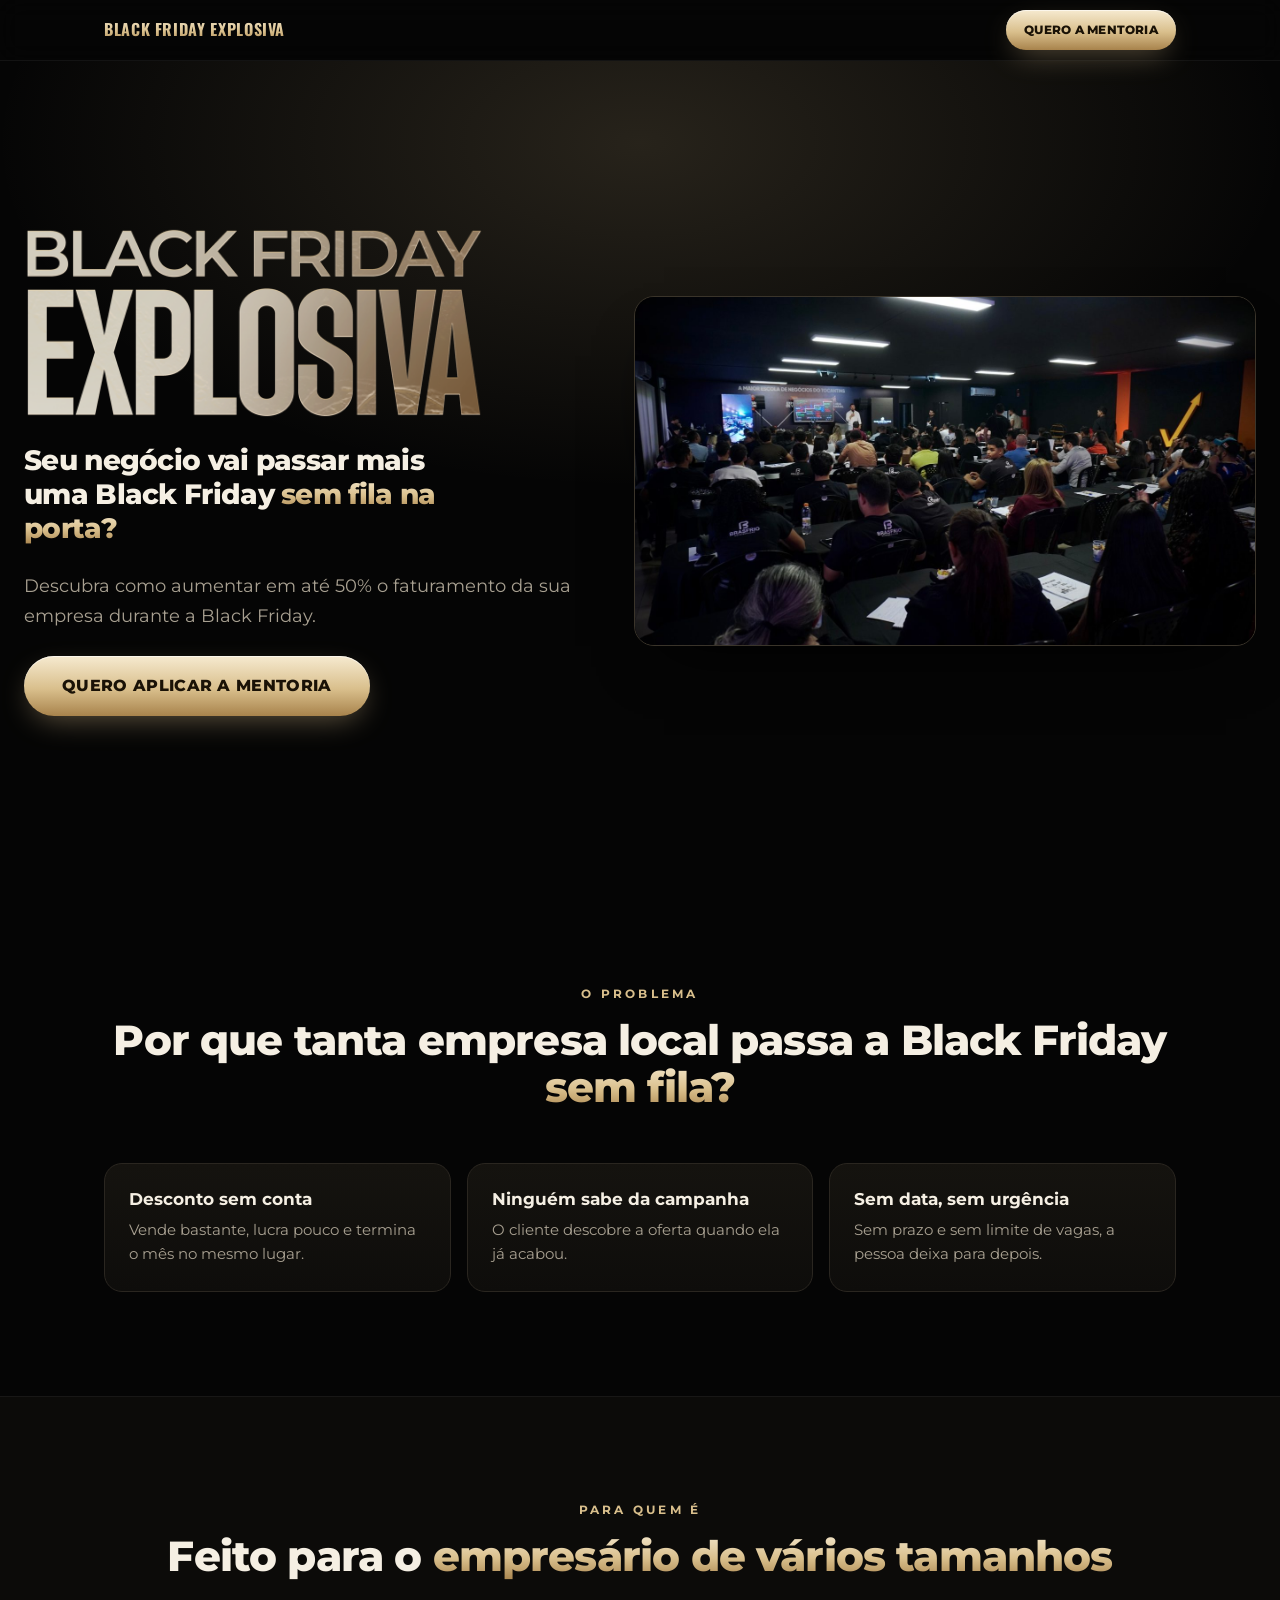
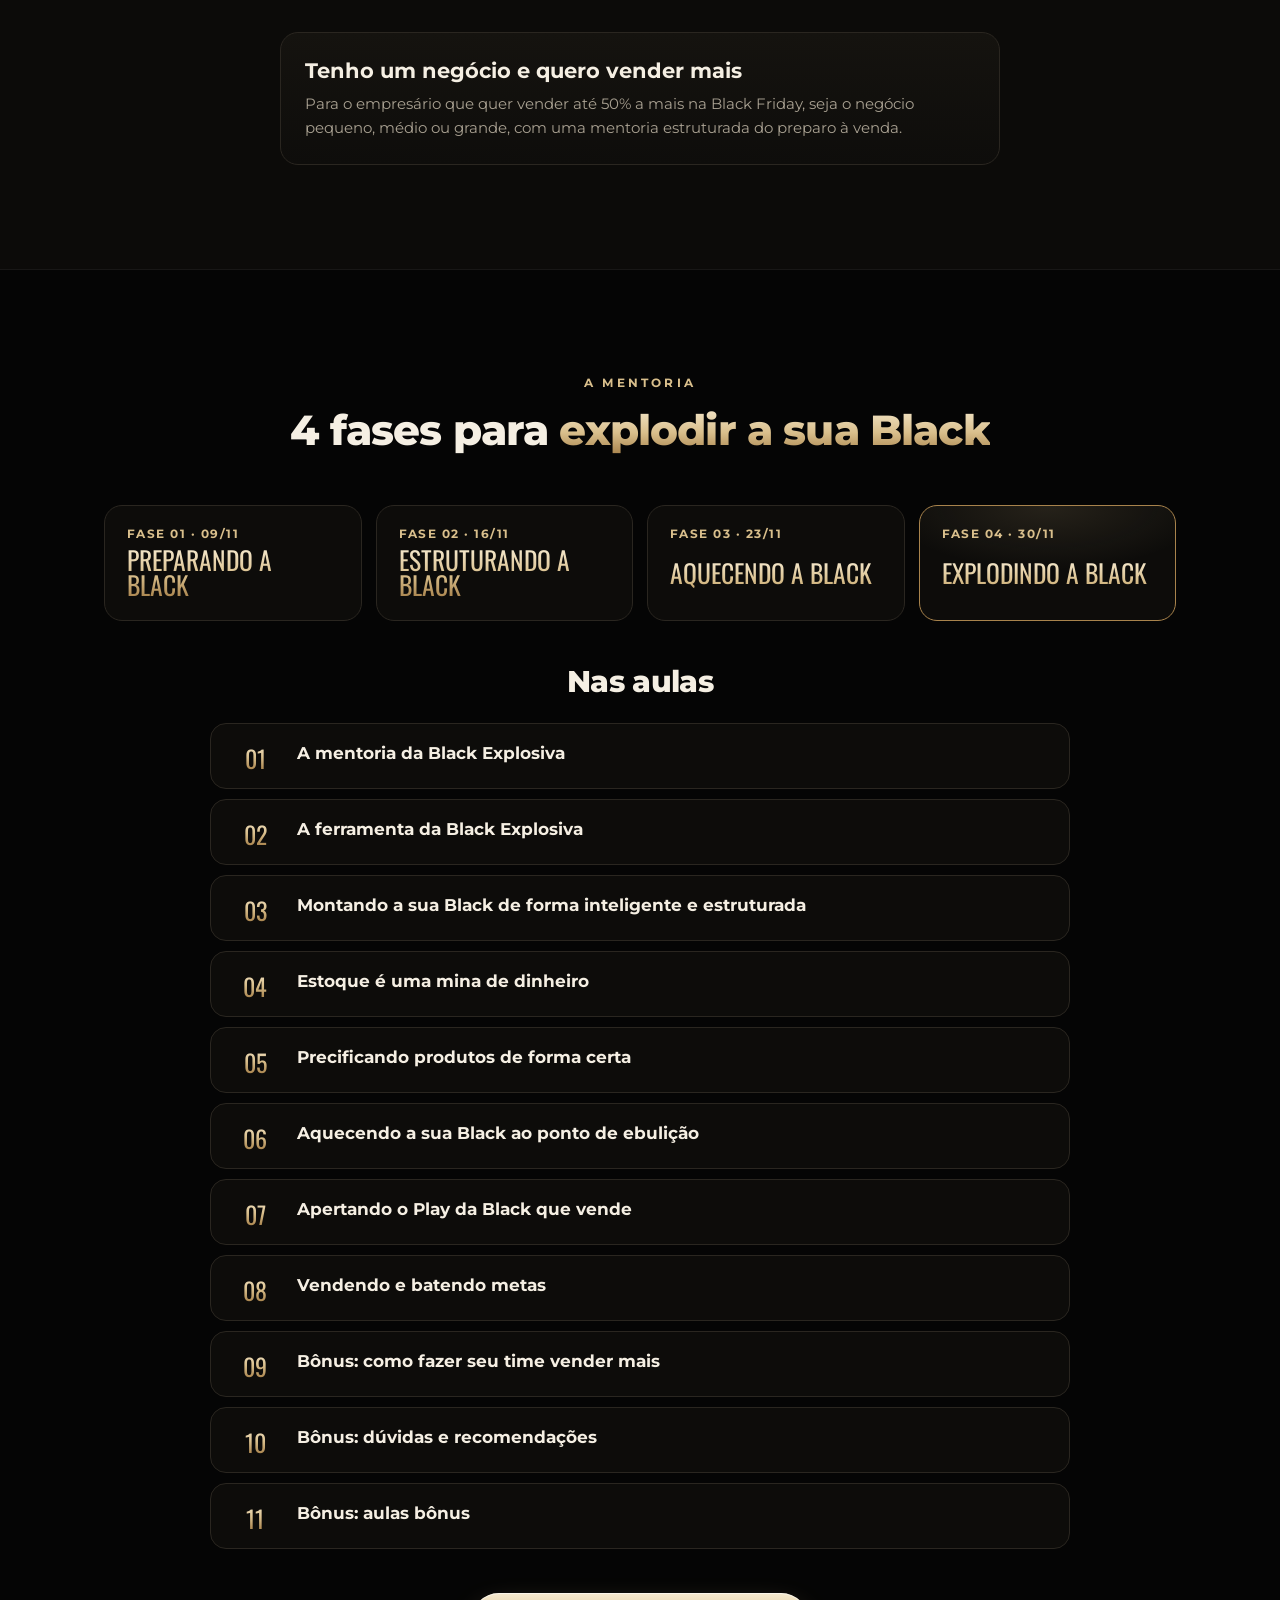
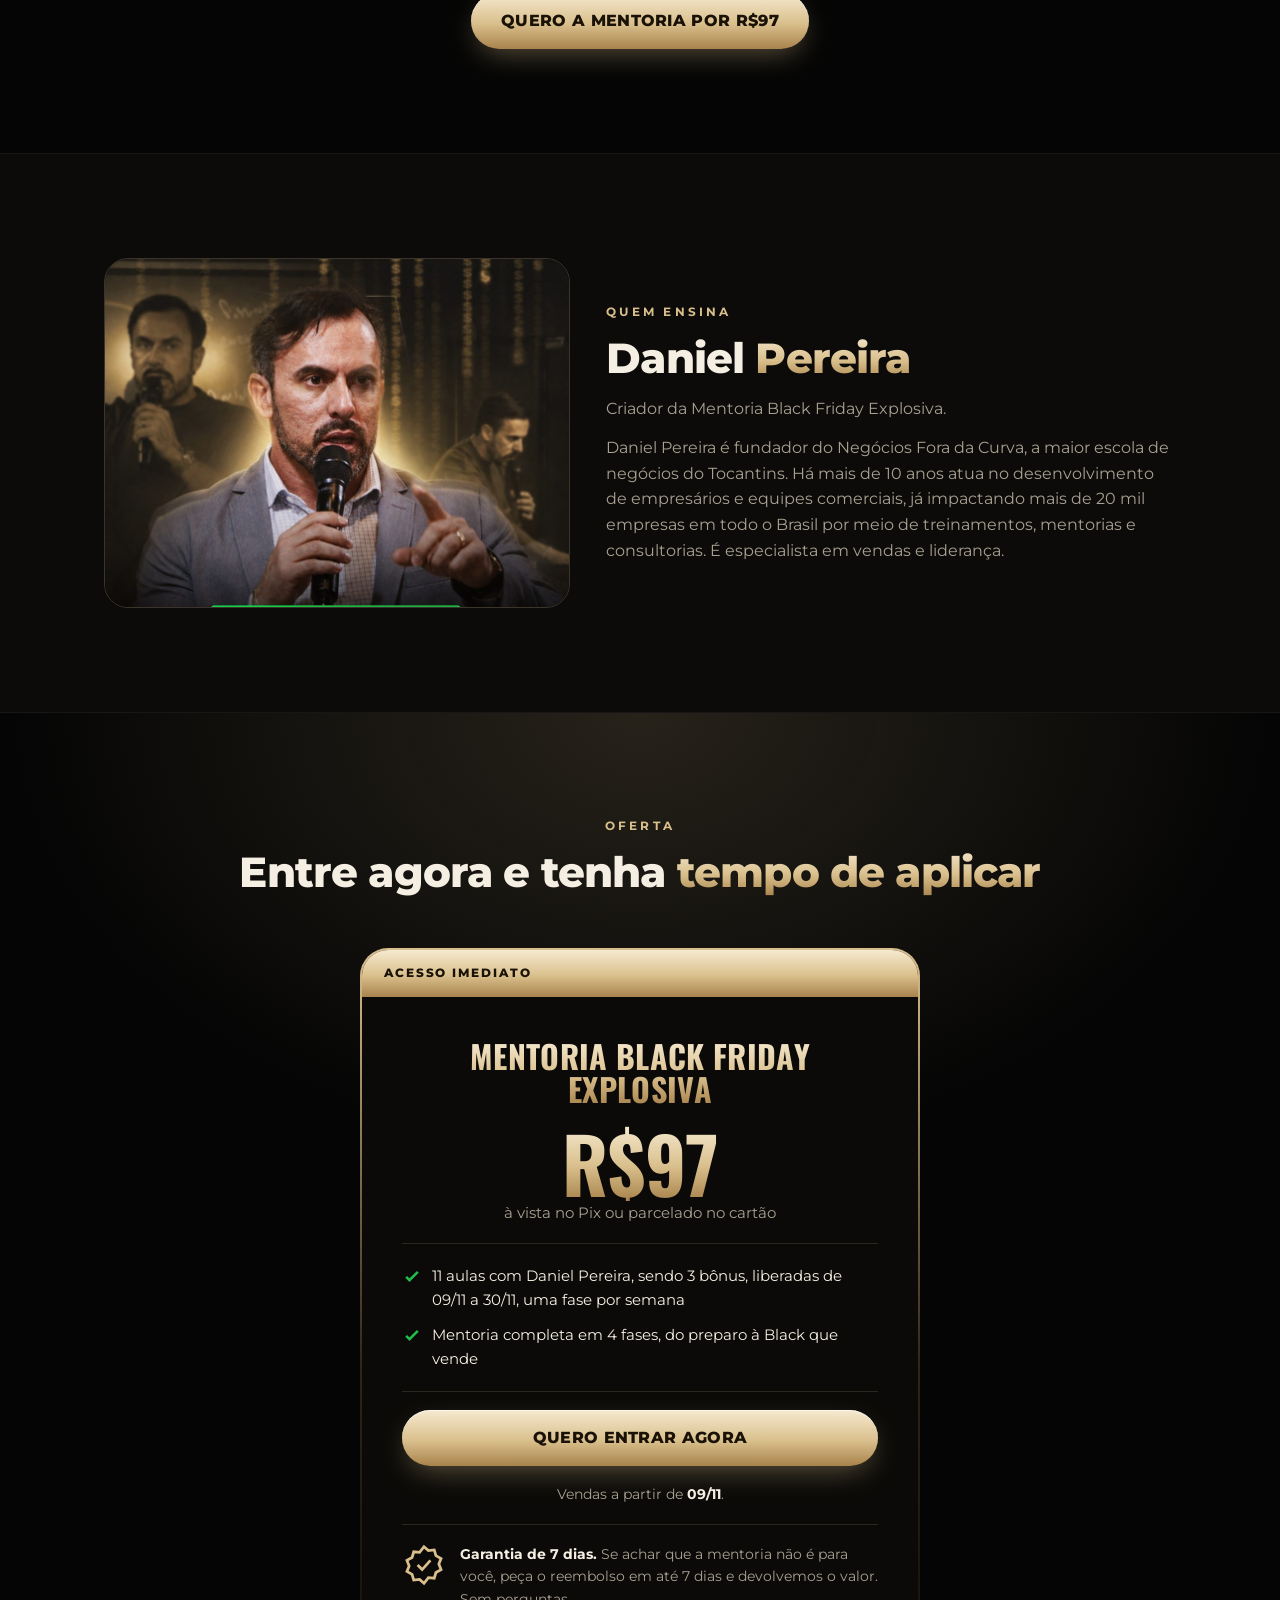
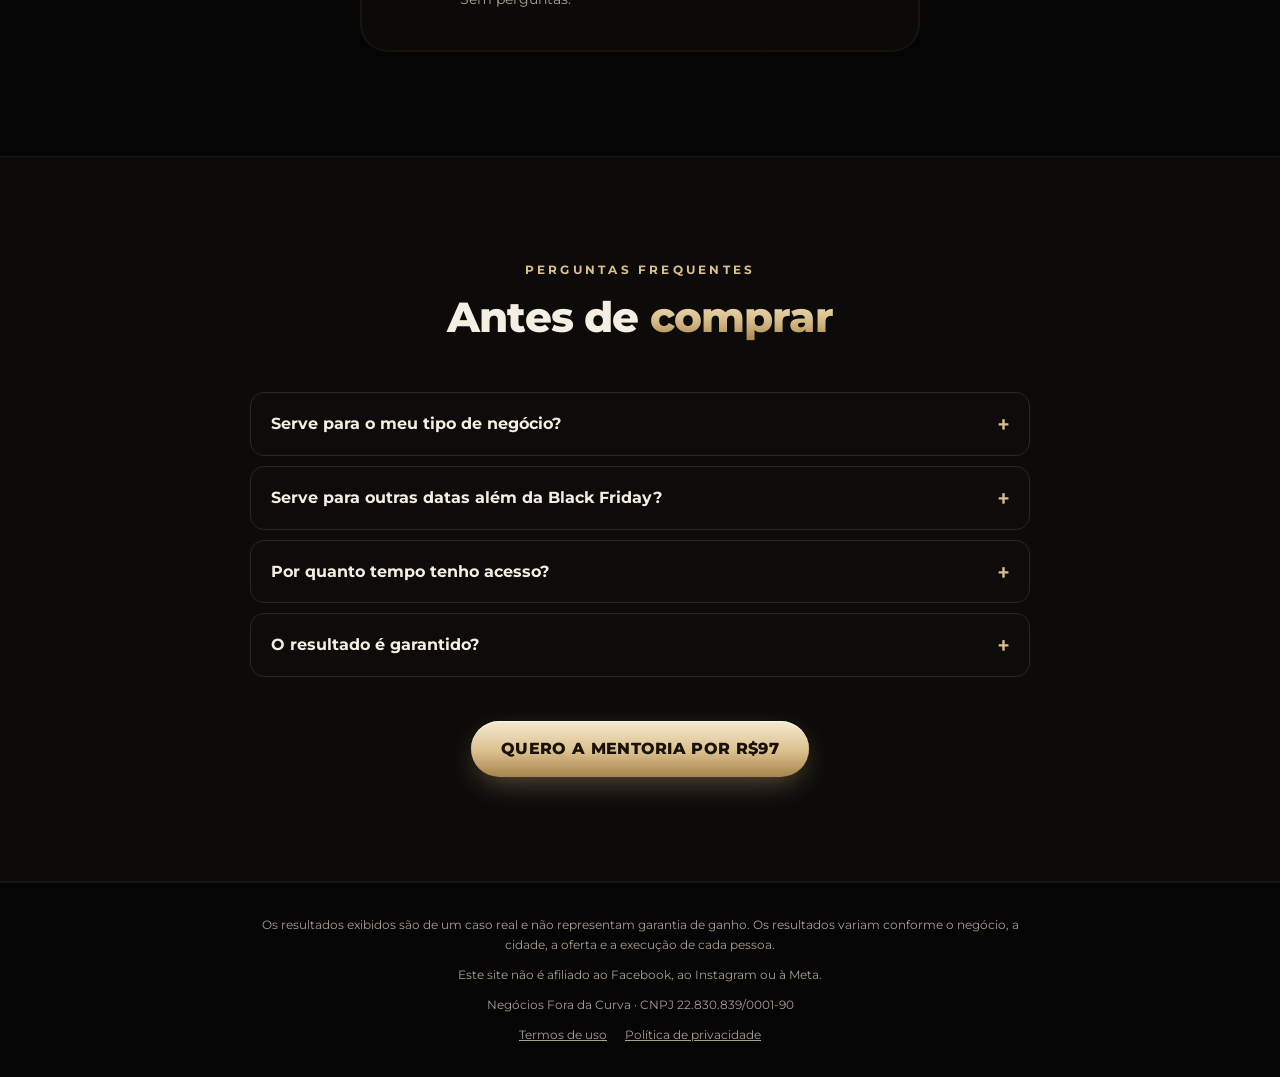
<file: index.html>
<!doctype html>
<html lang="pt-BR">
<head>
<meta charset="utf-8">
<meta name="facebook-domain-verification" content="h6qf3dkcnpuyxg42cxsg0ewje5gnwz" />
<meta name="viewport" content="width=device-width, initial-scale=1">
<title>Mentoria Black Friday Explosiva · com Daniel Pereira</title>
<meta name="description" content="Mentoria online para aumentar em até 50% o faturamento da sua empresa na Black Friday. Aulas gravadas com Daniel Pereira.">
<meta name="theme-color" content="#050505">
<meta property="og:type" content="website">
<meta property="og:title" content="Mentoria Black Friday Explosiva · com Daniel Pereira">
<meta property="og:description" content="Seu negócio vai passar mais uma Black Friday sem fila na porta?">
<meta property="og:image" content="assets/img/og.jpg">
<link rel="preconnect" href="https://fonts.googleapis.com">
<link rel="preconnect" href="https://fonts.gstatic.com" crossorigin>
<link href="https://fonts.googleapis.com/css2?family=Oswald:wght@500;700&family=Montserrat:wght@400;500;600;700;800&display=swap" rel="stylesheet">
<script>document.documentElement.classList.add('js')</script>
<style>
:root{
  --bg:#050505; --bg-2:#0c0b09; --line:#2a2620; --line-2:#3a342a;
  --ink:#f5efe3; --muted:#a8a091; --gold-1:#f6ead0; --gold-2:#d9bf8c; --gold-3:#a8834c;
  --green:#1fbf4b; --red:#e3262f;
  --gold:linear-gradient(180deg,var(--gold-1) 0%,var(--gold-2) 55%,var(--gold-3) 100%);
  --r:18px; --w:1120px;
}
*{box-sizing:border-box;margin:0;padding:0}
[hidden]{display:none!important}
html{scroll-behavior:smooth;-webkit-text-size-adjust:100%}
body{background:var(--bg);color:var(--ink);font:400 16px/1.6 Montserrat,system-ui,sans-serif;-webkit-font-smoothing:antialiased;overflow-x:hidden}
img,video,iframe{display:block;max-width:100%}
a{color:inherit}
button{font:inherit;color:inherit}
.wrap{width:100%;max-width:var(--w);margin:0 auto;padding:0 16px}
@media (min-width:640px){.wrap{padding:0 24px}}
:focus-visible{outline:2px solid var(--gold-2);outline-offset:3px;border-radius:6px}

.display{font-family:Oswald,Impact,sans-serif;font-weight:700;text-transform:uppercase;letter-spacing:-.01em;line-height:.92}
.gold{background:var(--gold);-webkit-background-clip:text;background-clip:text;color:transparent}
.eyebrow{font-size:.72rem;font-weight:700;letter-spacing:.28em;text-transform:uppercase;color:var(--gold-2)}
h2{font-weight:800;font-size:clamp(1.7rem,4.2vw,2.6rem);line-height:1.12;letter-spacing:-.02em}
h2 em{font-style:normal;background:var(--gold);-webkit-background-clip:text;background-clip:text;color:transparent}
h3{font-weight:700;font-size:1.08rem;line-height:1.3}
.lead{color:var(--muted);font-size:clamp(1rem,1.6vw,1.1rem);max-width:62ch}
section{padding:clamp(64px,10vw,104px) 0;position:relative}
.alt{background:var(--bg-2);border-block:1px solid rgba(255,255,255,.05)}
.head{text-align:center;display:grid;gap:14px;justify-items:center;margin-bottom:clamp(36px,6vw,52px)}
.center{text-align:center}
.mt{margin-top:clamp(32px,5vw,44px)}

/* botões */
.btn{display:inline-flex;align-items:center;justify-content:center;gap:10px;min-height:56px;padding:0 30px;border-radius:999px;border:0;
  background:var(--gold);color:#1a1206;font:800 1rem/1.1 Montserrat,sans-serif;letter-spacing:.02em;text-transform:uppercase;text-decoration:none;cursor:pointer;text-align:center;
  box-shadow:0 10px 30px -8px rgba(217,191,140,.45),inset 0 1px 0 rgba(255,255,255,.6);transition:transform .2s,box-shadow .2s}
.btn:hover{transform:translateY(-2px);box-shadow:0 16px 40px -10px rgba(217,191,140,.6),inset 0 1px 0 rgba(255,255,255,.6)}
.btn svg{width:18px;height:18px;flex:none}
.btn-block{width:100%}
.btn[aria-disabled=true]{background:#2a2620;color:var(--muted);box-shadow:none;cursor:not-allowed;transform:none}
.note{font-size:.82rem;color:var(--muted);margin-top:12px}
.tag{display:inline-block;background:var(--green);color:#fff;font-weight:700;font-size:.76rem;letter-spacing:.2em;text-transform:uppercase;padding:6px 14px;border-radius:6px}

/* topo */
.top{position:sticky;top:0;z-index:40;background:rgba(5,5,5,.8);backdrop-filter:blur(12px);-webkit-backdrop-filter:blur(12px);border-bottom:1px solid rgba(255,255,255,.06)}
.top .wrap{display:flex;align-items:center;justify-content:space-between;gap:12px;height:60px}
.brand{font-family:Oswald,sans-serif;font-weight:700;text-transform:uppercase;letter-spacing:.04em;font-size:1rem;text-decoration:none;white-space:nowrap}
.top .btn{min-height:40px;padding:0 18px;font-size:.76rem;white-space:nowrap}
.countdown{display:none;gap:6px;align-items:center;font-size:.78rem;color:var(--muted)}
.countdown b{font-family:Oswald,sans-serif;font-size:1.05rem;color:var(--ink)}
@media (min-width:820px){.countdown{display:flex}}
@media (max-width:420px){.brand{font-size:.85rem}.top .btn{padding:0 14px;font-size:.68rem}}

/* hero */
.hero{padding:clamp(32px,5vw,56px) 0 clamp(48px,7vw,80px);overflow:hidden;isolation:isolate}
.hero::before{content:"";position:absolute;inset:-20% -10% auto;height:120%;z-index:-1;
  background:radial-gradient(60% 50% at 50% 25%,rgba(217,191,140,.16),transparent 70%)}
.hero .wrap{display:grid;gap:clamp(18px,3vw,26px);justify-items:center;text-align:center}
.kicker{display:flex;flex-wrap:wrap;gap:8px 12px;justify-content:center;align-items:center;font-size:.8rem;font-weight:700;letter-spacing:.16em;text-transform:uppercase;color:var(--gold-2)}
.hero h1{font-size:clamp(1.9rem,5.4vw,3.5rem);font-weight:800;line-height:1.08;letter-spacing:-.025em;max-width:22ch}
.hero h1 em{font-style:normal;background:var(--gold);-webkit-background-clip:text;background-clip:text;color:transparent}
.hero .sub{font-size:clamp(1rem,1.8vw,1.15rem);color:var(--muted);max-width:60ch}
.hero .sub strong{color:var(--ink)}

/* player estilo YouTube */
.player{position:relative;width:100%;max-width:1000px;aspect-ratio:16/9;border-radius:16px;overflow:hidden;background:#000;
  box-shadow:0 0 0 1px var(--line-2),0 0 70px -12px rgba(217,191,140,.35),0 40px 80px -30px #000}
.player .bgblur{position:absolute;inset:-40px;background:center/cover no-repeat;filter:blur(30px) brightness(.45);transform:scale(1.1)}
.player video,.player iframe,.player .ytbox{position:absolute;inset:0;width:100%;height:100%;border:0}
.player video{object-fit:contain;background:transparent}
.player{border:3px solid #f2c230}
/* o iframe do YouTube fica maior que a moldura: a barra de título e o "Mais vídeos" ficam fora da área visível */
.player .ytbox, .player iframe{top:-70px!important;height:calc(100% + 140px)!important}
/* antes de ativar o som: vídeo tocando mudo, desfocado atrás do aviso */
.player .ytbox,.player video{transition:filter .5s ease}
.player.mudo .ytbox,.player.mudo iframe,.player.mudo video{filter:blur(14px) brightness(.75) saturate(1.1)}
.clique{position:absolute;inset:0;z-index:2;cursor:pointer}
.som{position:absolute;z-index:3;left:50%;top:50%;transform:translate(-50%,-50%);width:min(56%,340px);aspect-ratio:16/10;border:3px solid rgba(255,255,255,.85);border-radius:10px;
  background:#f2c230;color:#fff;display:grid;place-items:center;align-content:center;gap:clamp(4px,1.2vw,10px);cursor:pointer;box-shadow:0 12px 40px rgba(0,0,0,.55);
  font:800 clamp(.95rem,2.6vw,1.45rem)/1.1 Montserrat,sans-serif;text-shadow:0 1px 2px rgba(0,0,0,.25);animation:pulsa 1.8s ease-in-out infinite}
.som svg{width:clamp(56px,13vw,96px);height:auto}
.som:hover{filter:brightness(1.05)}
@keyframes pulsa{50%{transform:translate(-50%,-50%) scale(1.04)}}
@media (prefers-reduced-motion:reduce){.som{animation:none}}
.ctrl{position:absolute;z-index:4;left:0;right:0;bottom:0;padding:28px 14px 10px;background:linear-gradient(transparent,rgba(0,0,0,.85));display:flex;align-items:center;gap:12px;opacity:0;transition:opacity .25s}
.player:hover .ctrl,.player.paused .ctrl,.player:focus-within .ctrl{opacity:1}
.ctrl[hidden]{display:none}
.ctrl button{background:none;border:0;cursor:pointer;width:40px;height:40px;display:grid;place-items:center;border-radius:8px;color:#fff;flex:none}
.ctrl button:hover{background:rgba(255,255,255,.12)}
.ctrl svg{width:22px;height:22px}
.bar{flex:1;height:5px;border-radius:5px;background:rgba(255,255,255,.25);position:relative;overflow:hidden}
.bar i{position:absolute;inset:0 auto 0 0;width:0;background:var(--red)}
.time{font:600 .8rem/1 Montserrat,sans-serif;color:#fff;min-width:84px;text-align:right;font-variant-numeric:tabular-nums}
.gate{width:100%;max-width:1000px;display:grid;gap:10px}
.gate p{font-size:.9rem;color:var(--muted)}
.gate p b{color:var(--ink)}
.gbar{height:8px;border-radius:8px;background:#1d1a16;overflow:hidden;border:1px solid var(--line)}
.gbar i{display:block;height:100%;width:0;background:var(--gold);transition:width .4s}
.gate.ok p{color:var(--green)}
.dates{display:flex;flex-wrap:wrap;gap:10px;justify-content:center}
.dates span{border:1px solid var(--line-2);border-radius:999px;padding:8px 14px;font-size:.82rem;color:var(--muted);background:#0d0c0a}
.dates b{color:var(--ink)}
.dates .hot{border-color:var(--red)}

/* primeira dobra só com a promessa */
.hero-promessa{min-height:min(100svh - 60px,820px);display:grid;align-items:center;padding:clamp(40px,7vw,80px) 0}
.hero-promessa .wrap{gap:clamp(28px,4vw,48px);max-width:1280px}
@media (min-width:960px){.hero-promessa .wrap{grid-template-columns:.95fr 1.05fr;text-align:left;justify-items:stretch;align-items:center}.hero-promessa .promessa-txt{justify-items:start}}
.promessa-txt{display:grid;gap:clamp(18px,2.6vw,26px);justify-items:center}
.id-mentoria{font-size:.74rem;font-weight:600;letter-spacing:.22em;text-transform:uppercase;color:var(--gold-2)}
.logo-hero{width:min(460px,86vw);height:auto}
.hero-promessa h1{max-width:24ch;font-size:clamp(1.25rem,2.4vw,1.75rem);line-height:1.2}
.hero-promessa .sub{max-width:46ch}
.hero-promessa .btn{padding:0 38px;min-height:60px}
.promessa-foto{width:100%;max-width:720px;justify-self:center}
.promessa-foto img{width:100%;height:auto;aspect-ratio:16/9;object-fit:cover;border-radius:20px;border:1px solid var(--line-2);box-shadow:0 30px 60px -30px #000}
.hero-promessa :focus-visible{outline-color:var(--gold-2)}
/* conteúdo travado até 80% do vídeo */
html.js #resto.travado{display:none}
.revisao #resto.travado{display:block}
#resto.abrindo{animation:abre .8s ease both}
@keyframes abre{from{opacity:0;transform:translateY(16px)}to{opacity:1;transform:none}}

/* cards e grids */
.grid{display:grid;gap:16px}
@media (min-width:700px){.grid.c2{grid-template-columns:repeat(2,1fr)}.grid.c3{grid-template-columns:repeat(3,1fr)}}
@media (min-width:960px){.grid.c4{grid-template-columns:repeat(4,1fr)}}
@media (min-width:600px) and (max-width:959px){.grid.c4{grid-template-columns:repeat(2,1fr)}}
.card{background:linear-gradient(180deg,#15130f,#0e0d0b);border:1px solid var(--line);border-radius:var(--r);padding:24px;display:grid;gap:8px;align-content:start}
.card p{color:var(--muted);font-size:.95rem}
.ico{width:44px;height:44px;border-radius:12px;display:grid;place-items:center;background:rgba(217,191,140,.1);border:1px solid rgba(217,191,140,.25);color:var(--gold-2);margin-bottom:6px}
.ico svg{width:22px;height:22px}
.check{list-style:none;display:grid;gap:10px}
.check li{display:flex;gap:10px;align-items:flex-start;font-size:.95rem}
.check svg{flex:none;width:20px;height:20px;color:var(--green);margin-top:2px}
.check.no svg{color:var(--red)}
.check li span{color:var(--muted)}

  background:radial-gradient(80% 60% at 50% 0%,rgba(217,191,140,.08),transparent 70%),#0a0907;display:grid;gap:16px;justify-items:center}

/* rotas */
.route{padding:28px}
.route .eyebrow{color:var(--gold-2)}
.route h3{font-size:1.3rem}
.route .check{margin-top:10px}

/* linha do tempo */
.phases{display:grid;gap:14px}
@media (min-width:860px){.phases{grid-template-columns:repeat(4,1fr)}}
.phase{position:relative;border:1px solid var(--line);border-radius:var(--r);padding:22px;background:#0d0c0a;display:grid;gap:6px}
.phase .d{font:700 .78rem/1 Montserrat,sans-serif;letter-spacing:.12em;text-transform:uppercase;color:var(--gold-2)}
.phase .n{font-family:Oswald,sans-serif;font-size:1.6rem;text-transform:uppercase;line-height:1}
.phase p{color:var(--muted);font-size:.93rem}
.phase.dday{border-color:var(--gold-3);background:radial-gradient(90% 80% at 50% 0%,rgba(217,191,140,.12),transparent 70%),#0d0c0a}

/* aulas */
.lessons{max-width:860px;margin:0 auto;display:grid;gap:10px}
.lesson{display:grid;grid-template-columns:52px 1fr;gap:16px;align-items:start;border:1px solid var(--line);border-radius:16px;padding:18px;background:#0d0c0a}
.lesson .k{font-family:Oswald,sans-serif;font-size:1.5rem;line-height:1;text-align:center;padding-top:4px}
.lesson p{color:var(--muted);font-size:.93rem;margin-top:4px}
.lesson.live{border-color:var(--red)}
.pill{display:inline-block;font-size:.68rem;font-weight:800;letter-spacing:.12em;text-transform:uppercase;padding:3px 8px;border-radius:5px;background:var(--red);color:#fff;margin-left:8px;vertical-align:2px}


/* sobre */
.about .wrap{display:grid;gap:36px;align-items:center}
@media (min-width:880px){.about .wrap{grid-template-columns:.9fr 1.1fr}}
.about .photo{border-radius:24px;overflow:hidden;border:1px solid var(--line-2);aspect-ratio:4/3}
.about .photo img{width:100%;height:100%;object-fit:cover;object-position:50% 25%}
.about .txt{display:grid;gap:14px}
.about .txt p{color:var(--muted)}



/* oferta */
.offer{background:radial-gradient(70% 60% at 50% 0%,rgba(217,191,140,.16),transparent 70%),var(--bg)}
.ticket{max-width:560px;margin:0 auto;border-radius:28px;padding:2px;background:linear-gradient(180deg,var(--gold-2),rgba(168,131,76,.25) 60%,rgba(168,131,76,.1))}
.ticket-in{border-radius:26px;background:#0b0a08;overflow:hidden}
.ticket-top{display:flex;justify-content:space-between;padding:14px 22px;font-size:.74rem;font-weight:800;letter-spacing:.16em;text-transform:uppercase;color:#1a1206;background:var(--gold)}
.ticket-body{padding:clamp(24px,5vw,40px);display:grid;gap:18px;text-align:center;border-top:2px dashed #0b0a08}
.ticket-body h3{font-family:Oswald,sans-serif;text-transform:uppercase;font-size:clamp(1.5rem,4vw,2rem);letter-spacing:.01em;line-height:1.05}
.price{font-family:Oswald,sans-serif;font-weight:700;font-size:clamp(3.4rem,11vw,4.8rem);line-height:1}
.pay{color:var(--muted);font-size:.95rem}
.ticket .check{text-align:left;border-block:1px solid var(--line);padding:20px 0}
.deadline{font-size:.85rem;color:var(--muted)}
.deadline b{color:var(--ink)}

.guar{display:flex;gap:14px;align-items:flex-start;text-align:left;border-top:1px solid var(--line);padding-top:18px}
.guar .seal{width:44px;height:44px;flex:none;color:var(--gold-2)}
.guar p{font-size:.88rem;color:var(--muted)}
.guar b{color:var(--ink)}

/* faq */
.faq-list{max-width:780px;margin:0 auto;display:grid;gap:10px}
details{border:1px solid var(--line);border-radius:14px;background:#0d0c0a}
details[open]{border-color:var(--line-2)}
summary{list-style:none;cursor:pointer;padding:18px 20px;font-weight:700;display:flex;justify-content:space-between;gap:16px;align-items:center;min-height:56px}
summary::-webkit-details-marker{display:none}
summary::after{content:"+";font:500 1.6rem/1 Oswald,sans-serif;color:var(--gold-2);transition:transform .2s;flex:none}
details[open] summary::after{transform:rotate(45deg)}
details p{padding:0 20px 20px;color:var(--muted)}

/* final e rodapé */
.final{text-align:center;overflow:hidden;isolation:isolate}
.final::before{content:"";position:absolute;inset:0;z-index:-1;background:radial-gradient(50% 60% at 50% 100%,rgba(217,191,140,.16),transparent 70%)}
.final .wrap{display:grid;gap:20px;justify-items:center}
.final h2{font-family:Oswald,sans-serif;text-transform:uppercase;font-size:clamp(2.2rem,6.5vw,4.2rem);line-height:.98;letter-spacing:0;font-weight:700}
footer.site{border-top:1px solid rgba(255,255,255,.06);padding:32px 0 calc(90px + env(safe-area-inset-bottom));color:var(--muted);font-size:.78rem;text-align:center}
footer.site .wrap{display:grid;gap:10px;max-width:820px}
footer.site nav{display:flex;gap:18px;justify-content:center}
@media (min-width:900px){footer.site{padding-bottom:32px}}

/* barra fixa no celular */
.mbar{position:fixed;left:0;right:0;bottom:0;z-index:50;padding:10px 16px calc(10px + env(safe-area-inset-bottom));background:rgba(5,5,5,.94);backdrop-filter:blur(10px);border-top:1px solid var(--line);
  display:flex;gap:12px;align-items:center;transform:translateY(110%);transition:transform .3s}
.mbar.on{transform:none}
.mbar .t{flex:1;font-size:.76rem;line-height:1.3;color:var(--muted)}
.mbar .t b{display:block;color:var(--ink);font-size:.95rem}
.mbar .btn{min-height:46px;padding:0 20px;font-size:.78rem}
@media (min-width:900px){.mbar{display:none}}

/* consentimento (só com GTM configurado) */
.consent{position:fixed;left:16px;right:16px;bottom:16px;z-index:60;max-width:520px;margin:0 auto;background:#141210;border:1px solid var(--line-2);border-radius:16px;padding:18px;display:none;gap:12px;font-size:.85rem;color:var(--muted)}
.consent.on{display:grid}
.consent div{display:flex;gap:10px;justify-content:flex-end}
.consent button{border-radius:999px;padding:10px 16px;font-weight:700;font-size:.8rem;cursor:pointer;border:1px solid var(--line-2);background:transparent;color:var(--ink);min-height:44px}
.consent button.ok{background:var(--gold);color:#1a1206;border:0}

/* revelação */
.rv{opacity:0;transform:translateY(18px);transition:opacity .7s ease,transform .7s ease}
.rv.in{opacity:1;transform:none}
html:not(.js) .rv{opacity:1;transform:none}
@media (prefers-reduced-motion:reduce){*{scroll-behavior:auto!important}.rv{opacity:1;transform:none;transition:none}#resto.abrindo{animation:none}}

/* modo revisão (?revisao=1) */
[data-pendente]{display:none!important}
.revisao [data-pendente]{display:revert!important;outline:2px dashed var(--red);outline-offset:4px;position:relative}
.revisao [data-pendente]::before{content:"PENDENTE: " attr(data-pendente);position:absolute;top:-12px;left:12px;z-index:5;background:var(--red);color:#fff;font:700 .62rem/1 Montserrat,sans-serif;letter-spacing:.05em;padding:4px 8px;border-radius:4px;white-space:nowrap;max-width:calc(100% - 24px);overflow:hidden;text-overflow:ellipsis}
.revisao .rascunho{outline:2px dashed #e0a526;outline-offset:4px}
.revbar{display:none}
.revisao .revbar{display:block;position:sticky;top:0;z-index:100;background:var(--red);color:#fff;font:700 .76rem Montserrat,sans-serif;text-align:center;padding:6px 12px}
</style>
<!-- Meta Pixel + Eventos — Black Friday Explosiva -->
<script>
(function () {
  var PIXEL_ID = '2161861661077212';

  // ---------- CONFIGURAÇÃO ----------
  var CFG = {
    produtoId: 'mentoria-black-explosiva',
    produtoNome: 'Mentoria Black Friday Explosiva',
    valor: 97.00,             // preço mostrado na página (bate com o da Herospark)
    moeda: 'BRL',
    purchaseNaObrigado: true  // ponha false se a Herospark já dispara o Purchase (evita venda contada em dobro)
  };

  // Respeita quem recusou cookies no banner da página
  try { if (localStorage.getItem('bfx_consent') === 'nao') return; } catch (e) {}

  // ---------- Código base do Pixel ----------
  !function (f, b, e, v, n, t, s) {
    if (f.fbq) return; n = f.fbq = function () { n.callMethod ? n.callMethod.apply(n, arguments) : n.queue.push(arguments); };
    if (!f._fbq) f._fbq = n; n.push = n; n.loaded = !0; n.version = '2.0'; n.queue = [];
    t = b.createElement(e); t.async = !0; t.src = v; s = b.getElementsByTagName(e)[0]; s.parentNode.insertBefore(t, s);
  }(window, document, 'script', 'https://connect.facebook.net/en_US/fbevents.js');

  fbq('init', PIXEL_ID);
  fbq('track', 'PageView');

  // ---------- Utilitários ----------
  var utm = {};
  try { utm = JSON.parse(sessionStorage.getItem('bfx_utm') || '{}'); } catch (e) {}
  var qs = new URLSearchParams(location.search);
  ['utm_source', 'utm_medium', 'utm_campaign', 'utm_content', 'utm_term'].forEach(function (k) { if (qs.get(k)) utm[k] = qs.get(k); });

  function merge(a, b) { var o = {}, k; for (k in a) o[k] = a[k]; for (k in (b || {})) o[k] = b[k]; return o; }
  function id(nome) { return nome + '_' + Date.now() + '_' + Math.random().toString(36).slice(2, 8); } // eventID p/ deduplicar com API de Conversões
  function padrao(nome, dados) { fbq('track', nome, dados || {}, { eventID: id(nome) }); }
  function custom(nome, dados) { fbq('trackCustom', nome, merge(utm, dados), { eventID: id(nome) }); }
  function produto(extra) {
    return merge({
      content_name: CFG.produtoNome, content_ids: [CFG.produtoId], content_type: 'product',
      value: CFG.valor, currency: CFG.moeda
    }, extra);
  }

  var caminho = location.pathname.toLowerCase();
  var ehObrigado = /obrigado/.test(caminho);

  // =====================================================
  //  PÁGINA DE OBRIGADO  →  Purchase
  // =====================================================
  if (ehObrigado) {
    document.addEventListener('DOMContentLoaded', function () {
      var teste = qs.get('teste') === '1';
      if (CFG.purchaseNaObrigado && !teste) {
        // valor: usa o que a Herospark mandar na URL (se mandar); senão o preço do produto
        var v = parseFloat(String(qs.get('valor') || qs.get('value') || qs.get('amount') || qs.get('total') || '').replace(',', '.'));
        var valor = isFinite(v) && v > 0 ? v : CFG.valor;
        var orderId = qs.get('transaction') || qs.get('order_id') || qs.get('pedido') || qs.get('transaction_id') || '';
        var chave = 'bfx_purchase_' + (orderId || 'sessao');
        var jaEnviou = false;
        try { jaEnviou = !!localStorage.getItem(chave); localStorage.setItem(chave, '1'); } catch (e) {}
        if (!jaEnviou) {
          fbq('track', 'Purchase', produto({ value: valor, num_items: 1 }),
              { eventID: orderId ? 'purchase_' + orderId : id('purchase') });
        }
      }
      custom('ObrigadoView');

      var plat = document.getElementById('plataforma');
      var grupo = document.getElementById('grupo');
      if (plat) plat.addEventListener('click', function () { custom('AcessoAreaMembros'); });
      if (grupo) grupo.addEventListener('click', function () { custom('EntrouGrupoAvisos'); });
    });
    return;
  }

  // =====================================================
  //  PÁGINA DE VENDAS
  // =====================================================
  // 1) ViewContent
  padrao('ViewContent', produto());

  // 2) Profundidade de rolagem 25/50/75/100%
  var marcos = { 25: 0, 50: 0, 75: 0, 100: 0 }, ticking = false;
  function rolagem() {
    ticking = false;
    var h = document.documentElement, total = h.scrollHeight - h.clientHeight;
    if (total <= 0) return;
    var pct = (window.pageYOffset || h.scrollTop) / total * 100;
    [25, 50, 75, 100].forEach(function (m) {
      if (!marcos[m] && pct >= m - 1) { marcos[m] = 1; custom('Rolagem', { porcentagem: m }); }
    });
  }
  window.addEventListener('scroll', function () { if (!ticking) { ticking = true; requestAnimationFrame(rolagem); } }, { passive: true });

  // 3) Tempo na página
  [15, 30, 60, 120].forEach(function (s) { setTimeout(function () { custom('TempoNaPagina', { segundos: s }); }, s * 1000); });

  // 4) Chegou na seção da oferta
  document.addEventListener('DOMContentLoaded', function () {
    var oferta = document.getElementById('oferta');
    if (oferta && 'IntersectionObserver' in window) {
      var io = new IntersectionObserver(function (es) {
        if (es[0].isIntersecting) { custom('VerOferta'); io.disconnect(); }
      }, { threshold: 0.4 });
      io.observe(oferta);
    }
  });

  // 5) FAQ aberto
  document.addEventListener('toggle', function (e) {
    var d = e.target;
    if (d && d.tagName === 'DETAILS' && d.open) {
      var s = d.querySelector('summary');
      custom('FAQ_Aberto', { pergunta: s ? s.textContent.trim().slice(0, 100) : '' });
    }
  }, true);

  // 6) Clique em QUALQUER botão de compra → AddToCart + InitiateCheckout (+ custom com a posição do botão)
  document.addEventListener('click', function (e) {
    var a = e.target.closest && e.target.closest('a.js-buy');
    if (!a || !a.getAttribute('href')) return;
    var pos = a.getAttribute('data-pos') || 'desconhecida';

    padrao('AddToCart', produto({ num_items: 1 }));
    padrao('InitiateCheckout', produto({ num_items: 1 }));
    custom('CliqueComprar', { posicao: pos });

    var destino = a.href;
    var mesmaPagina = destino.split('#')[0] === location.href.split('#')[0];
    if (mesmaPagina || e.ctrlKey || e.metaKey || e.shiftKey || e.button === 1 || a.target === '_blank') return;

    // dá 300 ms para o pixel enviar antes de sair da página
    e.preventDefault();
    var foi = false;
    function ir() { if (!foi) { foi = true; location.href = destino; } }
    setTimeout(ir, 300);
  }, true);
})();
</script>
<noscript><img height="1" width="1" style="display:none"
src="https://www.facebook.com/tr?id=2161861661077212&ev=PageView&noscript=1"/></noscript>
<!-- End Meta Pixel -->
</head>
<body>
<div class="revbar" role="note">Modo revisão: página toda aberta · vermelho = falta dado real (escondido do público) · amarelo = confirme o texto</div>

<!-- Configuração de todas as páginas: assets/config.js -->
<script src="assets/config.js"></script>

<header class="top">
  <div class="wrap">
    <a class="brand gold" href="#inicio">Black Friday Explosiva</a>
    <div class="countdown"><span>Vendas abrem em</span><b data-cd="d">--</b>d <b data-cd="h">--</b>h <b data-cd="m">--</b>min</div>
    <a class="btn js-cta js-buy" data-pos="topo" href="#oferta">Quero a mentoria</a>
  </div>
</header>

<main id="inicio">
  <!-- 1. PRIMEIRA DOBRA: PROMESSA (versão sem vídeo) -->
  <section class="hero hero-promessa" aria-labelledby="h1">
    <div class="wrap">
      <div class="promessa-txt">
        <img class="logo-hero" src="assets/img/logo-black-friday-explosiva.png" alt="Black Friday Explosiva" width="960" height="402" fetchpriority="high">
        <h1 id="h1">Seu negócio vai passar mais uma Black Friday <em>sem fila na porta?</em></h1>
        <p class="sub rascunho">Descubra como aumentar em até 50% o faturamento da sua empresa durante a Black Friday.</p>
        <a class="btn js-cta js-buy" data-pos="hero" href="#oferta">Quero aplicar a mentoria</a>
      </div>
      <div class="promessa-foto"><img src="assets/img/plateia.jpg" alt="Daniel Pereira ensinando para uma sala cheia de empresários" width="1400" height="788"></div>
    </div>
  </section>

  <div id="resto">

    <!-- 3. PROVA (só com material real) -->
    <section class="alt" aria-labelledby="h-prova" data-pendente="foto/vídeo real da fila + números do Dia D">
      <div class="wrap">
        <div class="head"><span class="eyebrow">Prova</span><h2 id="h-prova">Essa fila aconteceu <em>de verdade</em>, na porta de um negócio local.</h2>
          <p class="lead">Não foi sorte e não foi desconto no escuro. Foi uma mentoria com data, oferta e roteiro. O Daniel ensina cada passo nas aulas.</p></div>
        <div class="grid c3">
          <div class="card center"><div class="price gold" style="font-size:2.4rem">[R$]</div><p>faturamento no Dia D</p></div>
          <div class="card center"><div class="price gold" style="font-size:2.4rem">[R$]</div><p>faturamento médio de um mês da mesma empresa</p></div>
          <div class="card center"><div class="price gold" style="font-size:2.4rem">[nº]</div><p>pessoas na fila no horário de pico</p></div>
        </div>
      </div>
    </section>

    <!-- PROBLEMA -->
    <section aria-labelledby="h-prob">
      <div class="wrap">
        <div class="head rv"><span class="eyebrow">O problema</span><h2 id="h-prob">Por que tanta empresa local passa a Black Friday <em>sem fila?</em></h2></div>
        <div class="grid c3">
          <article class="card rv"><h3>Desconto sem conta</h3><p>Vende bastante, lucra pouco e termina o mês no mesmo lugar.</p></article>
          <article class="card rv"><h3>Ninguém sabe da campanha</h3><p>O cliente descobre a oferta quando ela já acabou.</p></article>
          <article class="card rv"><h3>Sem data, sem urgência</h3><p>Sem prazo e sem limite de vagas, a pessoa deixa para depois.</p></article>
        </div>
      </div>
    </section>

    <!-- PARA QUEM É -->
    <section class="alt" aria-labelledby="h-quem">
      <div class="wrap">
        <div class="head rv"><span class="eyebrow">Para quem é</span><h2 id="h-quem">Feito para o <em>empresário de vários tamanhos</em></h2></div>
        <div style="max-width:720px;margin:0 auto"><article class="card route rv"><h3>Tenho um negócio e quero vender mais</h3><p>Para o empresário que quer vender até 50% a mais na Black Friday, seja o negócio pequeno, médio ou grande, com uma mentoria estruturada do preparo à venda.</p></article></div>
      </div>
    </section>

    <!-- MENTORIA + AULAS -->
    <section aria-labelledby="h-met">
      <div class="wrap">
        <div class="head rv"><span class="eyebrow">A mentoria</span><h2 id="h-met">4 fases para <em>explodir a sua Black</em></h2></div>
        <div class="phases">
          <div class="phase rv"><span class="d">Fase 01 · 09/11</span><span class="n gold">Preparando a Black</span></div>
          <div class="phase rv"><span class="d">Fase 02 · 16/11</span><span class="n gold">Estruturando a Black</span></div>
          <div class="phase rv"><span class="d">Fase 03 · 23/11</span><span class="n gold">Aquecendo a Black</span></div>
          <div class="phase dday rv"><span class="d">Fase 04 · 30/11</span><span class="n gold">Explodindo a Black</span></div>
        </div>
        <div class="head mt rv" style="margin-bottom:24px"><h2 id="h-aulas" style="font-size:clamp(1.4rem,3vw,1.9rem)">Nas aulas</h2></div>
        <div class="lessons">
          <div class="lesson rv"><span class="k gold">01</span><div><h3>A mentoria da Black Explosiva</h3></div></div>
          <div class="lesson rv"><span class="k gold">02</span><div><h3>A ferramenta da Black Explosiva</h3></div></div>
          <div class="lesson rv"><span class="k gold">03</span><div><h3>Montando a sua Black de forma inteligente e estruturada</h3></div></div>
          <div class="lesson rv"><span class="k gold">04</span><div><h3>Estoque é uma mina de dinheiro</h3></div></div>
          <div class="lesson rv"><span class="k gold">05</span><div><h3>Precificando produtos de forma certa</h3></div></div>
          <div class="lesson rv"><span class="k gold">06</span><div><h3>Aquecendo a sua Black ao ponto de ebulição</h3></div></div>
          <div class="lesson rv"><span class="k gold">07</span><div><h3>Apertando o Play da Black que vende</h3></div></div>
          <div class="lesson rv"><span class="k gold">08</span><div><h3>Vendendo e batendo metas</h3></div></div>
          <div class="lesson rv"><span class="k gold">09</span><div><h3>Bônus: como fazer seu time vender mais</h3></div></div>
          <div class="lesson rv"><span class="k gold">10</span><div><h3>Bônus: dúvidas e recomendações</h3></div></div>
          <div class="lesson rv"><span class="k gold">11</span><div><h3>Bônus: aulas bônus</h3></div></div>
        </div>
        <div class="center mt rv"><a class="btn js-cta js-buy" data-pos="aulas" href="#oferta">Quero a mentoria por R$97</a></div>
      </div>
    </section>

    <!-- QUEM ENSINA -->
    <section class="about alt" aria-labelledby="h-sobre">
      <div class="wrap">
        <div class="photo rv"><img src="assets/img/palestrante.jpg" alt="Daniel Pereira com microfone, falando para o público" width="1000" height="700" loading="lazy"></div>
        <div class="txt rv">
          <span class="eyebrow">Quem ensina</span>
          <h2 id="h-sobre">Daniel <em>Pereira</em></h2>
          <p>Criador da Mentoria Black Friday Explosiva.</p>
          <p data-pendente="bio do Daniel" data-f="bio" style="white-space:pre-line">[Bio: quem é, há quanto tempo atua, com que tipo de negócio trabalha, credenciais verificáveis e a história do caso da fila.]</p>
        </div>
      </div>
    </section>

    <!-- DEPOIMENTOS (só reais e autorizados) -->
    <section aria-labelledby="h-dep" data-pendente="3 depoimentos reais (vídeo/print + nome, negócio, cidade)">
      <div class="wrap">
        <div class="head"><span class="eyebrow">Depoimentos</span><h2 id="h-dep">Quem já viu <em>a mentoria funcionar</em></h2></div>
        <div class="grid c3"><div class="card">[Depoimento 1]</div><div class="card">[Depoimento 2]</div><div class="card">[Depoimento 3]</div></div>
      </div>
    </section>

    <!-- OFERTA (única) -->
    <section class="offer" id="oferta" aria-labelledby="h-of">
      <div class="wrap">
        <div class="head rv"><span class="eyebrow">Oferta</span><h2>Entre agora e tenha <em>tempo de aplicar</em></h2></div>
        <div class="ticket rv">
          <div class="ticket-in">
            <div class="ticket-top"><span>Acesso imediato</span></div>
            <div class="ticket-body">
              <h3 id="h-of" class="gold">Mentoria Black Friday Explosiva</h3>
              <div><div class="price gold">R$97</div><p class="pay">à vista no Pix ou parcelado no cartão <span data-f="parcelamento"></span></p></div>
              <ul class="check">
                <li><svg viewBox="0 0 24 24" fill="none" stroke="currentColor" stroke-width="3" aria-hidden="true"><path d="M5 13l4 4L19 7"/></svg>11 aulas com Daniel Pereira, sendo 3 bônus, liberadas de 09/11 a 30/11, uma fase por semana</li>
                <li><svg viewBox="0 0 24 24" fill="none" stroke="currentColor" stroke-width="3" aria-hidden="true"><path d="M5 13l4 4L19 7"/></svg>Mentoria completa em 4 fases, do preparo à Black que vende</li>
              </ul>
              <a class="btn btn-block js-cta js-buy" data-pos="oferta" href="#oferta">Quero entrar agora</a>
              <p class="deadline" id="deadline">Vendas a partir de <b>09/11</b>.</p>
              <div class="guar"><svg class="seal" viewBox="0 0 24 24" fill="none" stroke="currentColor" stroke-width="1.5" aria-hidden="true"><path d="M12 2l2.4 2.1 3.2-.3.9 3.1 2.8 1.6-1.2 3 1.2 3-2.8 1.6-.9 3.1-3.2-.3L12 22l-2.4-2.1-3.2.3-.9-3.1-2.8-1.6 1.2-3-1.2-3 2.8-1.6.9-3.1 3.2.3L12 2Z"/><path d="M8.5 12l2.5 2.5 4.5-5"/></svg><p><b>Garantia de 7 dias.</b> Se achar que a mentoria não é para você, peça o reembolso em até 7 dias e devolvemos o valor. Sem perguntas.</p></div>
            </div>
          </div>
        </div>
      </div>
    </section>

    <!-- FAQ -->
    <section class="alt" aria-labelledby="h-faq">
      <div class="wrap">
        <div class="head rv"><span class="eyebrow">Perguntas frequentes</span><h2 id="h-faq">Antes de <em>comprar</em></h2></div>
        <div class="faq-list rv">
          <details><summary>Serve para o meu tipo de negócio?</summary><p>Sim. A mentoria é para empresários de vários tamanhos que querem vender até 50% a mais na Black Friday.</p></details>
          <details><summary>Serve para outras datas além da Black Friday?</summary><p>Sim. Natal, Dia das Mães, Dia do Cliente e aniversário da empresa seguem a mesma lógica.</p></details>
          <details data-pendente="tempo de acesso às aulas"><summary>Por quanto tempo tenho acesso?</summary><p data-f="tempoAcesso"></p></details>
          <details><summary>O resultado é garantido?</summary><p>Não. Cada negócio é diferente e o resultado depende da oferta, da cidade e da execução.</p></details>
        </div>
        <div class="center mt rv"><a class="btn js-cta js-buy" data-pos="final" href="#oferta">Quero a mentoria por R$97</a></div>
      </div>
    </section>
  </div>
</main>

<footer class="site">
  <div class="wrap">
    <p>Os resultados exibidos são de um caso real e não representam garantia de ganho. Os resultados variam conforme o negócio, a cidade, a oferta e a execução de cada pessoa.</p>
    <p>Este site não é afiliado ao Facebook, ao Instagram ou à Meta.</p>
    <p data-pendente="razão social, CNPJ e contato" data-f="rodapeEmpresa">[Razão social · CNPJ · contato]</p>
    <nav><a href="termos.html">Termos de uso</a><a href="privacidade.html">Política de privacidade</a></nav>
  </div>
</footer>

<div class="mbar" id="mbar" aria-hidden="true">
  <div class="t"><b>R$97</b>Vendas a partir de 09/11</div>
  <a class="btn js-cta js-buy" data-pos="barra-mobile" href="#oferta" tabindex="-1">Quero a mentoria</a>
</div>

<div class="consent" id="consent" role="dialog" aria-label="Preferências de cookies">
  <p>Usamos cookies de medição para entender como a página é usada e melhorar a experiência. Você pode recusar sem prejuízo.</p>
  <div><button type="button" data-consent="nao">Recusar</button><button type="button" class="ok" data-consent="sim">Aceitar</button></div>
</div>

<script>
(function () {
  var O = window.OFERTA || {};
  var qs = new URLSearchParams(location.search);
  var root = document.documentElement;
  var revisao = qs.get('revisao') === '1';
  if (revisao) root.classList.add('revisao');
  var has = function (k) { return !!(O[k] && String(O[k]).trim()); };

  // ---------- dados da configuração
  document.querySelectorAll('[data-f]').forEach(function (el) {
    var v = O[el.getAttribute('data-f')];
    if (v) el.textContent = (el.getAttribute('data-f-pre') || '') + v;
  });
  var liberar = {
    'bio do Daniel': has('bio'), 'tempo de acesso às aulas': has('tempoAcesso'),
    'razão social, CNPJ e contato': has('rodapeEmpresa')
  };
  document.querySelectorAll('[data-pendente]').forEach(function (el) {
    if (liberar[el.getAttribute('data-pendente')]) el.removeAttribute('data-pendente');
  });

  // ---------- UTMs e eventos (sem dados pessoais)
  var UTM = ['utm_source', 'utm_medium', 'utm_campaign', 'utm_content', 'utm_term', 'src', 'sck'];
  var origem = {};
  try { origem = JSON.parse(sessionStorage.getItem('bfx_utm') || '{}'); } catch (e) {}
  UTM.forEach(function (k) { if (qs.get(k) && !origem[k]) origem[k] = qs.get(k); });
  try { sessionStorage.setItem('bfx_utm', JSON.stringify(origem)); } catch (e) {}
  window.dataLayer = window.dataLayer || [];
  function track(evento, extra) { window.dataLayer.push(Object.assign({ event: evento, pagina: 'black-explosiva-online' }, origem, extra || {})); }
  track('page_view');

  // ---------- prazo real de vendas
  var fim = new Date(O.vendasDe).getTime();
  var encerrado = false; // sem data de fim: a Ticto controla a venda

  // Botões de compra levam ao checkout da Ticto (ticto.checkoutUrl).
  document.querySelectorAll('.js-cta').forEach(function (a) {
    if (encerrado && a.classList.contains('js-buy')) {
      a.textContent = 'Vendas encerradas'; a.setAttribute('aria-disabled', 'true'); a.removeAttribute('href'); return;
    }
    if (a.classList.contains('js-buy')) {
      var tk = (O.ticto || {}).checkoutUrl;
      if (tk) {
        // checkout da Ticto (dados, Pix, cartão, boleto e order bump ficam lá), levando as UTMs
        var u = new URL(tk, location.href);
        Object.keys(origem).forEach(function (k) { if (!u.searchParams.has(k)) u.searchParams.set(k, origem[k]); });
        a.href = u.toString();
      } else {
        a.href = '#oferta'; // sem link da Ticto configurado, o botão fica na oferta
      }
    }
    a.addEventListener('click', function () {
      track('cta_click', { posicao: a.getAttribute('data-pos') });
    });
  });
  if (encerrado) document.getElementById('deadline').innerHTML = '<b>As vendas desta turma foram encerradas.</b>';

  var cd = document.querySelector('.countdown');
  function tick() {
    var s = Math.max(0, Math.floor((fim - Date.now()) / 1000));
    if (!s) { cd.style.visibility = 'hidden'; return; }
    cd.querySelector('[data-cd=d]').textContent = Math.floor(s / 86400);
    cd.querySelector('[data-cd=h]').textContent = String(Math.floor(s % 86400 / 3600)).padStart(2, '0');
    cd.querySelector('[data-cd=m]').textContent = String(Math.floor(s % 3600 / 60)).padStart(2, '0');
  }
  tick(); setInterval(tick, 30000);

  // Versão sem vídeo: a página já abre completa.

  // ---------- revelação e barra móvel (só depois de liberado)
  var io;
  function observarRevelacao() {
    if (!('IntersectionObserver' in window)) { document.querySelectorAll('.rv').forEach(function (el) { el.classList.add('in'); }); return; }
    io = io || new IntersectionObserver(function (es) {
      es.forEach(function (e) { if (e.isIntersecting) { e.target.classList.add('in'); io.unobserve(e.target); } });
    }, { rootMargin: '0px 0px -8% 0px' });
    document.querySelectorAll('.rv:not(.in)').forEach(function (el) { io.observe(el); });
    var mbar = document.getElementById('mbar'), hero = document.querySelector('.hero'), oferta = document.getElementById('oferta');
    var heroFora = false, ofertaVis = false;
    var sync = function () { mbar.classList.toggle('on', heroFora && !ofertaVis && !encerrado); };
    new IntersectionObserver(function (e) { heroFora = !e[0].isIntersecting; sync(); }).observe(hero);
    new IntersectionObserver(function (e) { ofertaVis = e[0].isIntersecting; sync(); }).observe(oferta);
  }

  observarRevelacao();

  // ---------- GTM só depois do consentimento (LGPD)
  if (has('gtmId')) {
    var escolha = null;
    try { escolha = localStorage.getItem('bfx_consent'); } catch (e) {}
    var carregarGTM = function () {
      window.dataLayer.push({ 'gtm.start': Date.now(), event: 'gtm.js' });
      var s = document.createElement('script'); s.async = true;
      s.src = 'https://www.googletagmanager.com/gtm.js?id=' + encodeURIComponent(O.gtmId);
      document.head.appendChild(s);
    };
    if (escolha === 'sim') carregarGTM();
    else if (escolha !== 'nao') {
      var c = document.getElementById('consent'); c.classList.add('on');
      c.addEventListener('click', function (ev) {
        var r = ev.target.getAttribute && ev.target.getAttribute('data-consent'); if (!r) return;
        try { localStorage.setItem('bfx_consent', r); } catch (e) {}
        c.classList.remove('on'); if (r === 'sim') carregarGTM();
      });
    }
  }
})();
</script>
</body>
</html>
</file>
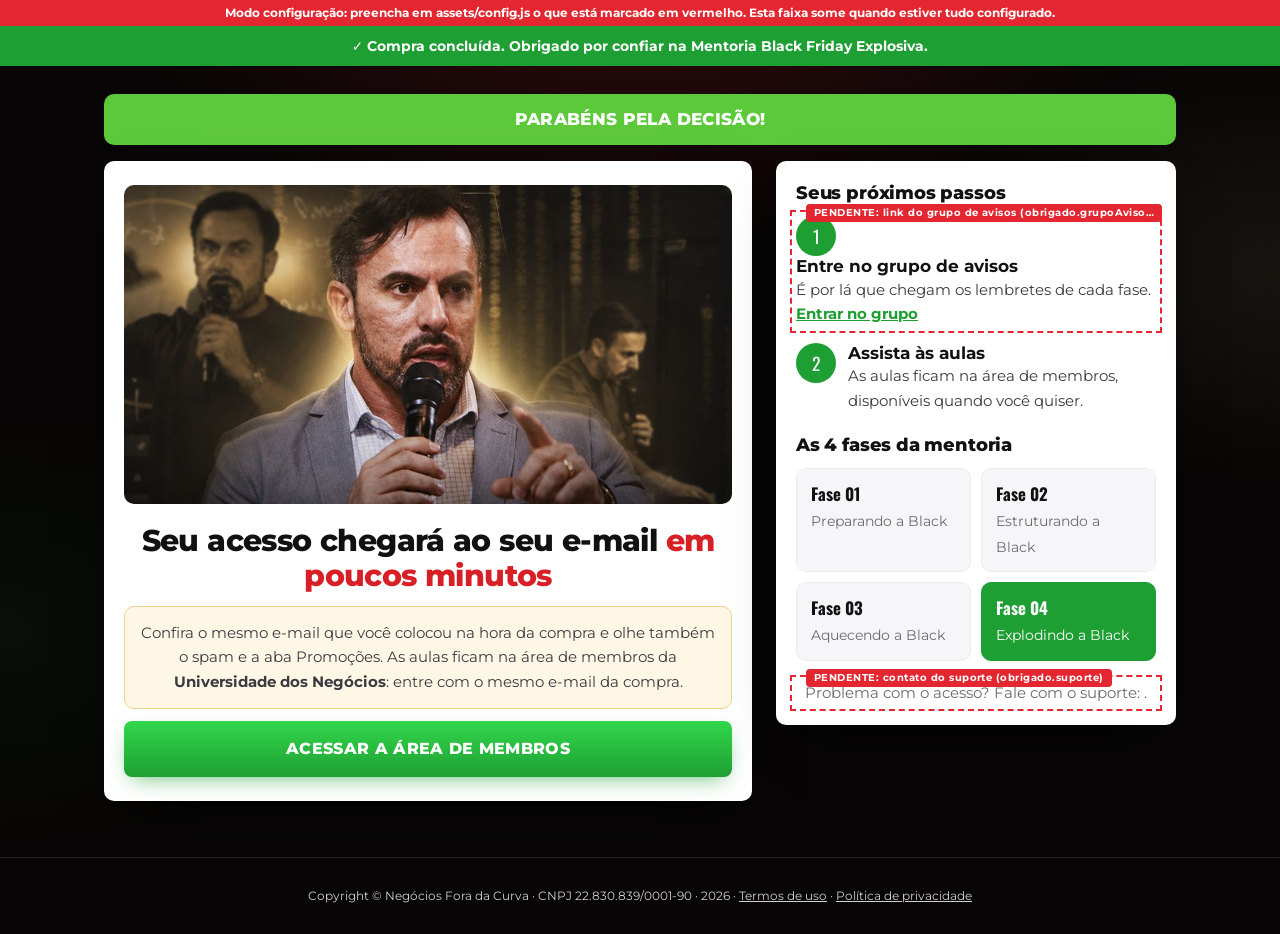
<file: obrigado.html>
<!doctype html>
<html lang="pt-BR">
<head>
<meta charset="utf-8">
<meta name="viewport" content="width=device-width, initial-scale=1">
<title>Parabéns pela decisão! · Black Friday Explosiva</title>
<meta name="robots" content="noindex">
<meta name="theme-color" content="#000000">
<link rel="preconnect" href="https://fonts.googleapis.com">
<link rel="preconnect" href="https://fonts.gstatic.com" crossorigin>
<link href="https://fonts.googleapis.com/css2?family=Oswald:wght@500;700&family=Montserrat:wght@400;500;600;700;800&display=swap" rel="stylesheet">
<link rel="stylesheet" href="assets/funil.css">
<style>
.hero-img{width:100%;height:auto;border-radius:10px}
.aviso-email{background:#fff7e6;border:1px solid #f1d38a;border-radius:10px;padding:14px;color:#6b4a00;font-size:.92rem}
.passos{display:grid;gap:16px}
.passo{display:grid;grid-template-columns:40px 1fr;gap:12px;align-items:start}
.passo .n{width:40px;height:40px;border-radius:50%;display:grid;place-items:center;font-family:Oswald,sans-serif;font-size:1.1rem;color:#fff;background:#1e9f33}
.cal{display:grid;grid-template-columns:repeat(2,minmax(0,1fr));gap:10px}
.cal .c{border:1px solid #ececf0;border-radius:10px;padding:12px 14px;background:#f6f6f8}
.cal .c b{display:block;font-family:Oswald,sans-serif;font-size:1.05rem;color:#111}
.cal .c span{color:#6b6b72;font-size:.86rem}
.cal .c.full{grid-column:1/-1;border-color:#d81f26;background:#fff}
.cal .c.dday{background:#1e9f33;border-color:#1e9f33}
.cal .c.dday b,.cal .c.dday span{color:#fff}
</style>
</head>
<body class="funil" data-pagina="obrigado" data-requer="obrigado.remetente obrigado.grupoAvisosUrl obrigado.suporte">
<div class="revbar" role="note">Modo configuração</div>
<div class="ok-bar">✓ <b>Compra concluída.</b> Obrigado por confiar na Mentoria Black Friday Explosiva.</div>

<div class="ck larga">
  <div class="faixa-verde">Parabéns pela decisão!</div>
  <div class="grade">
  <div class="papel">
    <img class="hero-img" src="assets/img/og.jpg" alt="Daniel Pereira, Mentoria Black Friday Explosiva" width="1080" height="567">
    <div class="bloco center">
      <h1>Seu acesso chegará ao seu e-mail <em>em poucos minutos</em></h1>
      <p class="aviso-email">Confira o mesmo e-mail que você colocou na hora da compra e olhe também o spam e a aba Promoções.<span data-f="obrigado.remetente" data-f-pre=" O remetente é "></span> As aulas ficam na área de membros da <b>Universidade dos Negócios</b>: entre com o mesmo e-mail da compra.</p>
      <a class="btn-verde" id="plataforma" href="#" data-pendente="endereço da Universidade (obrigado.plataformaUrl)" data-se="obrigado.plataformaUrl">Acessar a área de membros</a>
    </div>

  </div>
  <aside class="lateral">
  <div class="papel lateral-card">
    <div class="bloco">
      <h2>Seus próximos passos</h2>
      <div class="passos">
        <div class="passo" data-pendente="link do grupo de avisos (obrigado.grupoAvisosUrl)" data-se="obrigado.grupoAvisosUrl"><span class="n">1</span><div><h3>Entre no grupo de avisos</h3>
          <p>É por lá que chegam os lembretes de cada fase. <a id="grupo" href="#" style="color:#1e9f33;font-weight:700">Entrar no grupo</a></p></div></div>
        <div class="passo"><span class="n" id="n2">2</span><div><h3>Assista às aulas</h3>
          <p>As aulas ficam na área de membros, disponíveis quando você quiser.</p></div></div>
      </div>
    </div>

    <div class="bloco">
      <h2>As 4 fases da mentoria</h2>
      <div class="cal">
        <div class="c"><b>Fase 01</b><span>Preparando a Black</span></div>
        <div class="c"><b>Fase 02</b><span>Estruturando a Black</span></div>
        <div class="c"><b>Fase 03</b><span>Aquecendo a Black</span></div>
        <div class="c dday"><b>Fase 04</b><span>Explodindo a Black</span></div>
      </div>
    </div>

    <p class="small muted center" data-pendente="contato do suporte (obrigado.suporte)" data-se="obrigado.suporte">Problema com o acesso? Fale com o suporte: <b data-f="obrigado.suporte"></b>.</p>
  </div>
  </aside>
  </div>
</div>

<footer class="rodape">Copyright © <span data-f="rodapeEmpresa">Black Friday Explosiva</span> · 2026 · <a href="termos.html">Termos de uso</a> · <a href="privacidade.html">Política de privacidade</a></footer>

<script src="assets/config.js"></script>
<script src="assets/funil.js"></script>
<script>
(function () {
  var B = window.BFX, Ob = B.O.obrigado || {};
  var grupo = document.getElementById('grupo'), plat = document.getElementById('plataforma');
  if (Ob.grupoAvisosUrl) { grupo.href = Ob.grupoAvisosUrl; grupo.target = '_blank'; grupo.rel = 'noopener'; }
  if (Ob.plataformaUrl) { plat.href = Ob.plataformaUrl; plat.target = '_blank'; plat.rel = 'noopener'; }
  grupo.addEventListener('click', function () { B.track('grupo_avisos_click'); });
  plat.addEventListener('click', function () { B.track('plataforma_click'); });
  // Sem o passo do grupo visível, as aulas viram o passo 1
  if (document.querySelector('.passo[data-pendente]') && !B.revisao) document.getElementById('n2').textContent = '1';
  B.track('obrigado_view');
})();
</script>
</body>
</html>
</file>
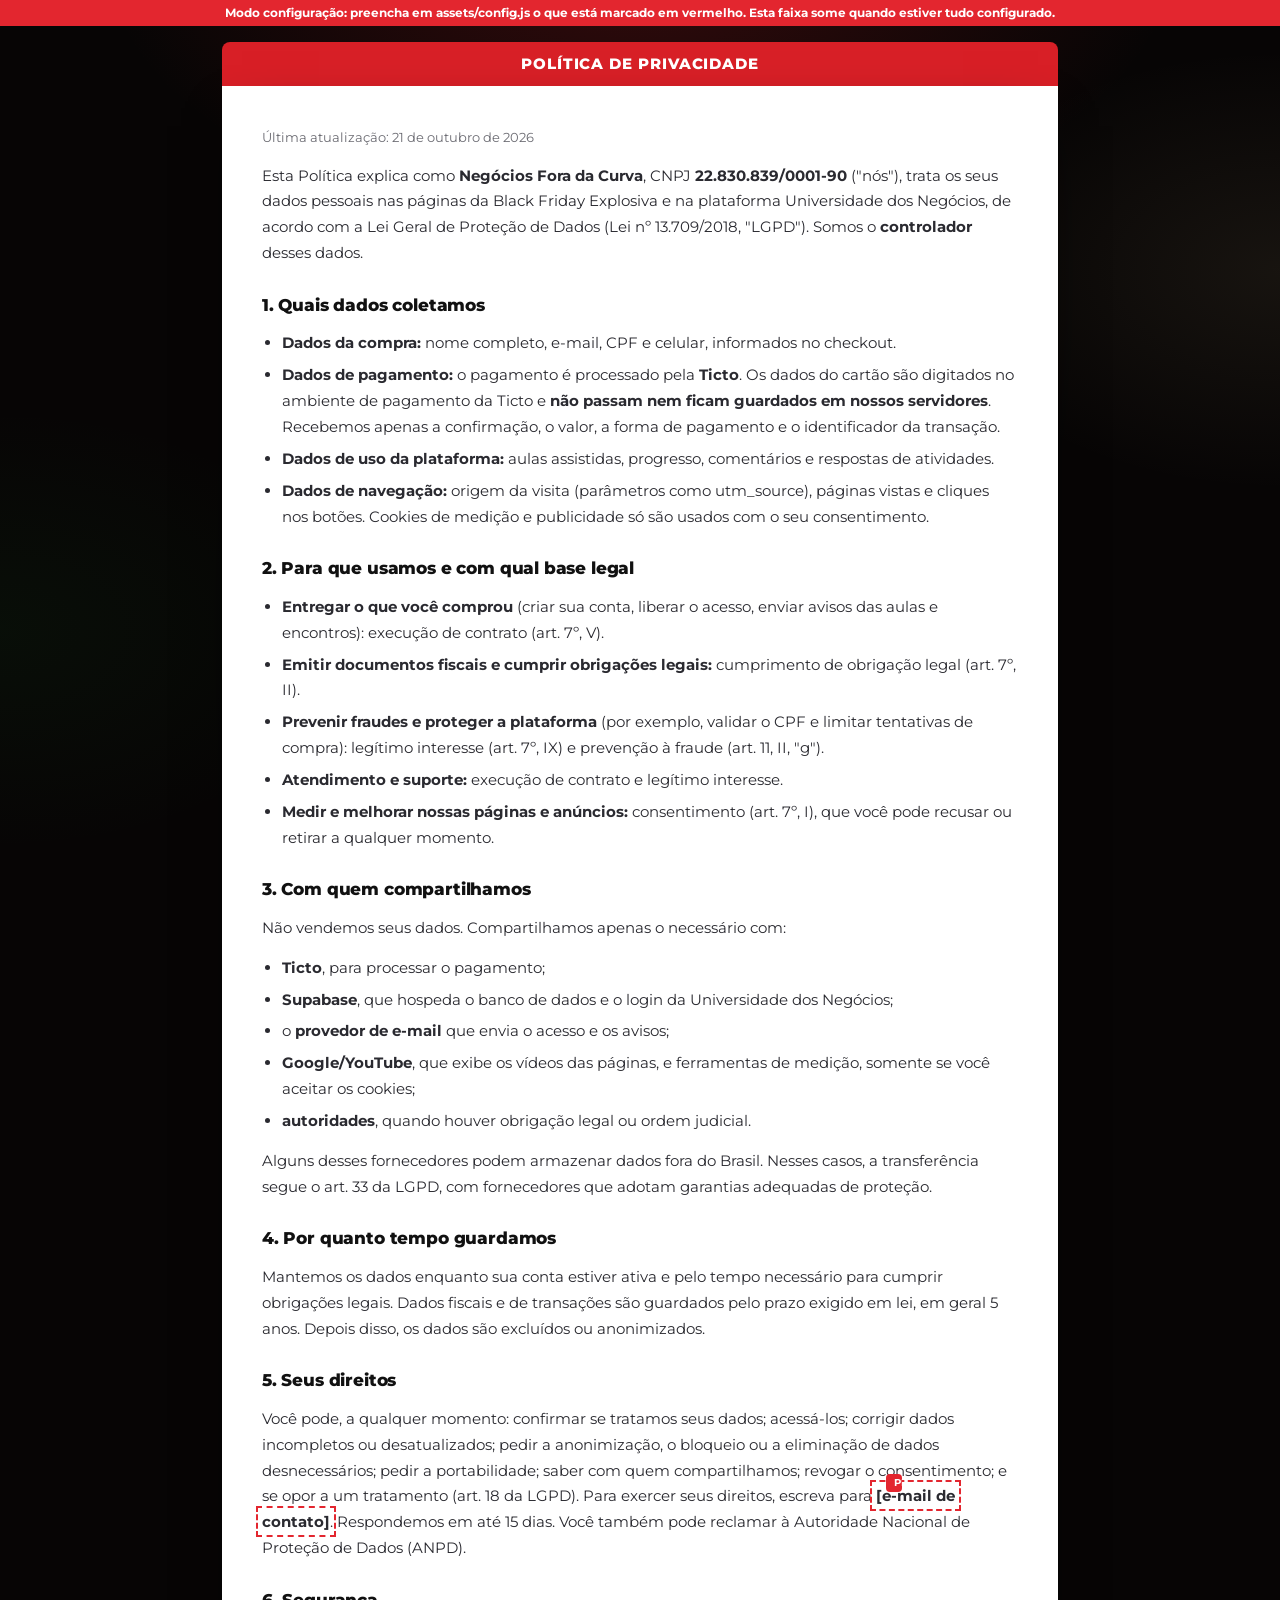
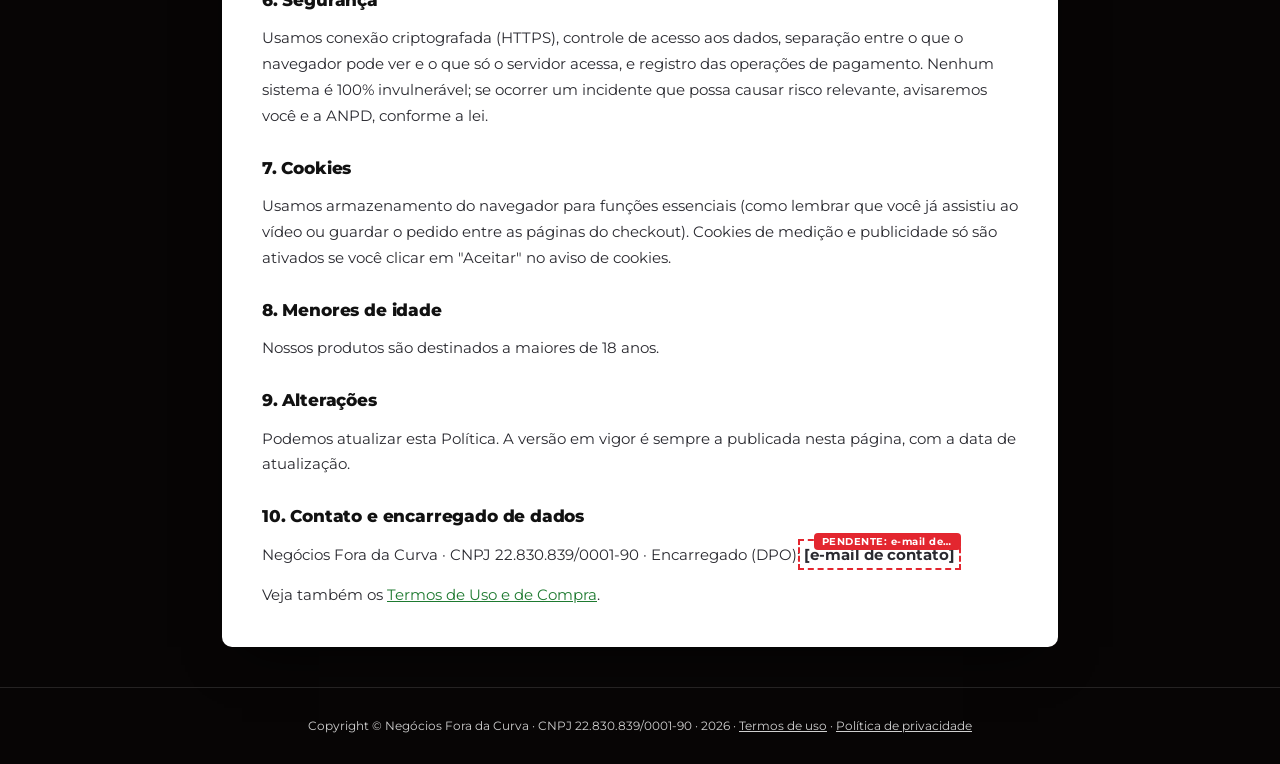
<file: privacidade.html>
<!doctype html>
<html lang="pt-BR">
<head>
<meta charset="utf-8">
<meta name="viewport" content="width=device-width, initial-scale=1">
<title>Política de Privacidade · Black Friday Explosiva</title>
<meta name="theme-color" content="#000000">
<link rel="preconnect" href="https://fonts.googleapis.com">
<link rel="preconnect" href="https://fonts.gstatic.com" crossorigin>
<link href="https://fonts.googleapis.com/css2?family=Oswald:wght@500;700&family=Montserrat:wght@400;500;600;700;800&display=swap" rel="stylesheet">
<link rel="stylesheet" href="assets/funil.css">
<style>
.funil .ck.legal{max-width:860px}
.legal .papel{gap:14px;padding:clamp(22px,4vw,40px)}
.legal h2{margin-top:14px;font-size:1.08rem}
.legal p,.legal li{font-size:.95rem;line-height:1.7;color:#2a2a30}
.legal ul{padding-left:20px;display:grid;gap:6px}
.legal .atualizado{font-size:.82rem;color:#6b6b72}
.legal a{color:#1e7a30}
</style>
</head>
<body class="funil" data-pagina="privacidade" data-requer="contatoEmail">
<div class="revbar" role="note">Modo configuração</div>
<div class="ck legal">
  <div class="faixa-vermelha">Política de Privacidade</div>
  <div class="papel">
    <p class="atualizado">Última atualização: 21 de outubro de 2026</p>

    <p>Esta Política explica como <b><span data-f="empresa.razaoSocial">Negócios Fora da Curva</span></b>, CNPJ <b><span data-f="empresa.cnpj">22.830.839/0001-90</span></b> ("nós"), trata os seus dados pessoais nas páginas da Black Friday Explosiva e na plataforma Universidade dos Negócios, de acordo com a Lei Geral de Proteção de Dados (Lei nº 13.709/2018, "LGPD"). Somos o <b>controlador</b> desses dados.</p>

    <h2>1. Quais dados coletamos</h2>
    <ul>
      <li><b>Dados da compra:</b> nome completo, e-mail, CPF e celular, informados no checkout.</li>
      <li><b>Dados de pagamento:</b> o pagamento é processado pela <b>Ticto</b>. Os dados do cartão são digitados no ambiente de pagamento da Ticto e <b>não passam nem ficam guardados em nossos servidores</b>. Recebemos apenas a confirmação, o valor, a forma de pagamento e o identificador da transação.</li>
      <li><b>Dados de uso da plataforma:</b> aulas assistidas, progresso, comentários e respostas de atividades.</li>
      <li><b>Dados de navegação:</b> origem da visita (parâmetros como utm_source), páginas vistas e cliques nos botões. Cookies de medição e publicidade só são usados com o seu consentimento.</li>
    </ul>

    <h2>2. Para que usamos e com qual base legal</h2>
    <ul>
      <li><b>Entregar o que você comprou</b> (criar sua conta, liberar o acesso, enviar avisos das aulas e encontros): execução de contrato (art. 7º, V).</li>
      <li><b>Emitir documentos fiscais e cumprir obrigações legais:</b> cumprimento de obrigação legal (art. 7º, II).</li>
      <li><b>Prevenir fraudes e proteger a plataforma</b> (por exemplo, validar o CPF e limitar tentativas de compra): legítimo interesse (art. 7º, IX) e prevenção à fraude (art. 11, II, "g").</li>
      <li><b>Atendimento e suporte:</b> execução de contrato e legítimo interesse.</li>
      <li><b>Medir e melhorar nossas páginas e anúncios:</b> consentimento (art. 7º, I), que você pode recusar ou retirar a qualquer momento.</li>
    </ul>

    <h2>3. Com quem compartilhamos</h2>
    <p>Não vendemos seus dados. Compartilhamos apenas o necessário com:</p>
    <ul>
      <li><b>Ticto</b>, para processar o pagamento;</li>
      <li><b>Supabase</b>, que hospeda o banco de dados e o login da Universidade dos Negócios;</li>
      <li>o <b>provedor de e-mail</b> que envia o acesso e os avisos;</li>
      <li><b>Google/YouTube</b>, que exibe os vídeos das páginas, e ferramentas de medição, somente se você aceitar os cookies;</li>
      <li><b>autoridades</b>, quando houver obrigação legal ou ordem judicial.</li>
    </ul>
    <p>Alguns desses fornecedores podem armazenar dados fora do Brasil. Nesses casos, a transferência segue o art. 33 da LGPD, com fornecedores que adotam garantias adequadas de proteção.</p>

    <h2>4. Por quanto tempo guardamos</h2>
    <p>Mantemos os dados enquanto sua conta estiver ativa e pelo tempo necessário para cumprir obrigações legais. Dados fiscais e de transações são guardados pelo prazo exigido em lei, em geral 5 anos. Depois disso, os dados são excluídos ou anonimizados.</p>

    <h2>5. Seus direitos</h2>
    <p>Você pode, a qualquer momento: confirmar se tratamos seus dados; acessá-los; corrigir dados incompletos ou desatualizados; pedir a anonimização, o bloqueio ou a eliminação de dados desnecessários; pedir a portabilidade; saber com quem compartilhamos; revogar o consentimento; e se opor a um tratamento (art. 18 da LGPD). Para exercer seus direitos, escreva para <b data-f="contatoEmail" data-se="contatoEmail" data-pendente="e-mail de contato (contatoEmail)">[e-mail de contato]</b>. Respondemos em até 15 dias. Você também pode reclamar à Autoridade Nacional de Proteção de Dados (ANPD).</p>

    <h2>6. Segurança</h2>
    <p>Usamos conexão criptografada (HTTPS), controle de acesso aos dados, separação entre o que o navegador pode ver e o que só o servidor acessa, e registro das operações de pagamento. Nenhum sistema é 100% invulnerável; se ocorrer um incidente que possa causar risco relevante, avisaremos você e a ANPD, conforme a lei.</p>

    <h2>7. Cookies</h2>
    <p>Usamos armazenamento do navegador para funções essenciais (como lembrar que você já assistiu ao vídeo ou guardar o pedido entre as páginas do checkout). Cookies de medição e publicidade só são ativados se você clicar em "Aceitar" no aviso de cookies.</p>

    <h2>8. Menores de idade</h2>
    <p>Nossos produtos são destinados a maiores de 18 anos.</p>

    <h2>9. Alterações</h2>
    <p>Podemos atualizar esta Política. A versão em vigor é sempre a publicada nesta página, com a data de atualização.</p>

    <h2>10. Contato e encarregado de dados</h2>
    <p><span data-f="empresa.razaoSocial">Negócios Fora da Curva</span> · CNPJ <span data-f="empresa.cnpj">22.830.839/0001-90</span> · Encarregado (DPO): <b data-f="contatoEmail" data-se="contatoEmail" data-pendente="e-mail de contato (contatoEmail)">[e-mail de contato]</b></p>
    <p>Veja também os <a href="termos.html">Termos de Uso e de Compra</a>.</p>
  </div>
</div>
<footer class="rodape">Copyright © <span data-f="rodapeEmpresa">Negócios Fora da Curva</span> · 2026 · <a href="termos.html">Termos de uso</a> · <a href="privacidade.html">Política de privacidade</a></footer>

<script src="assets/config.js"></script>
<script src="assets/funil.js"></script>
</body>
</html>
</file>
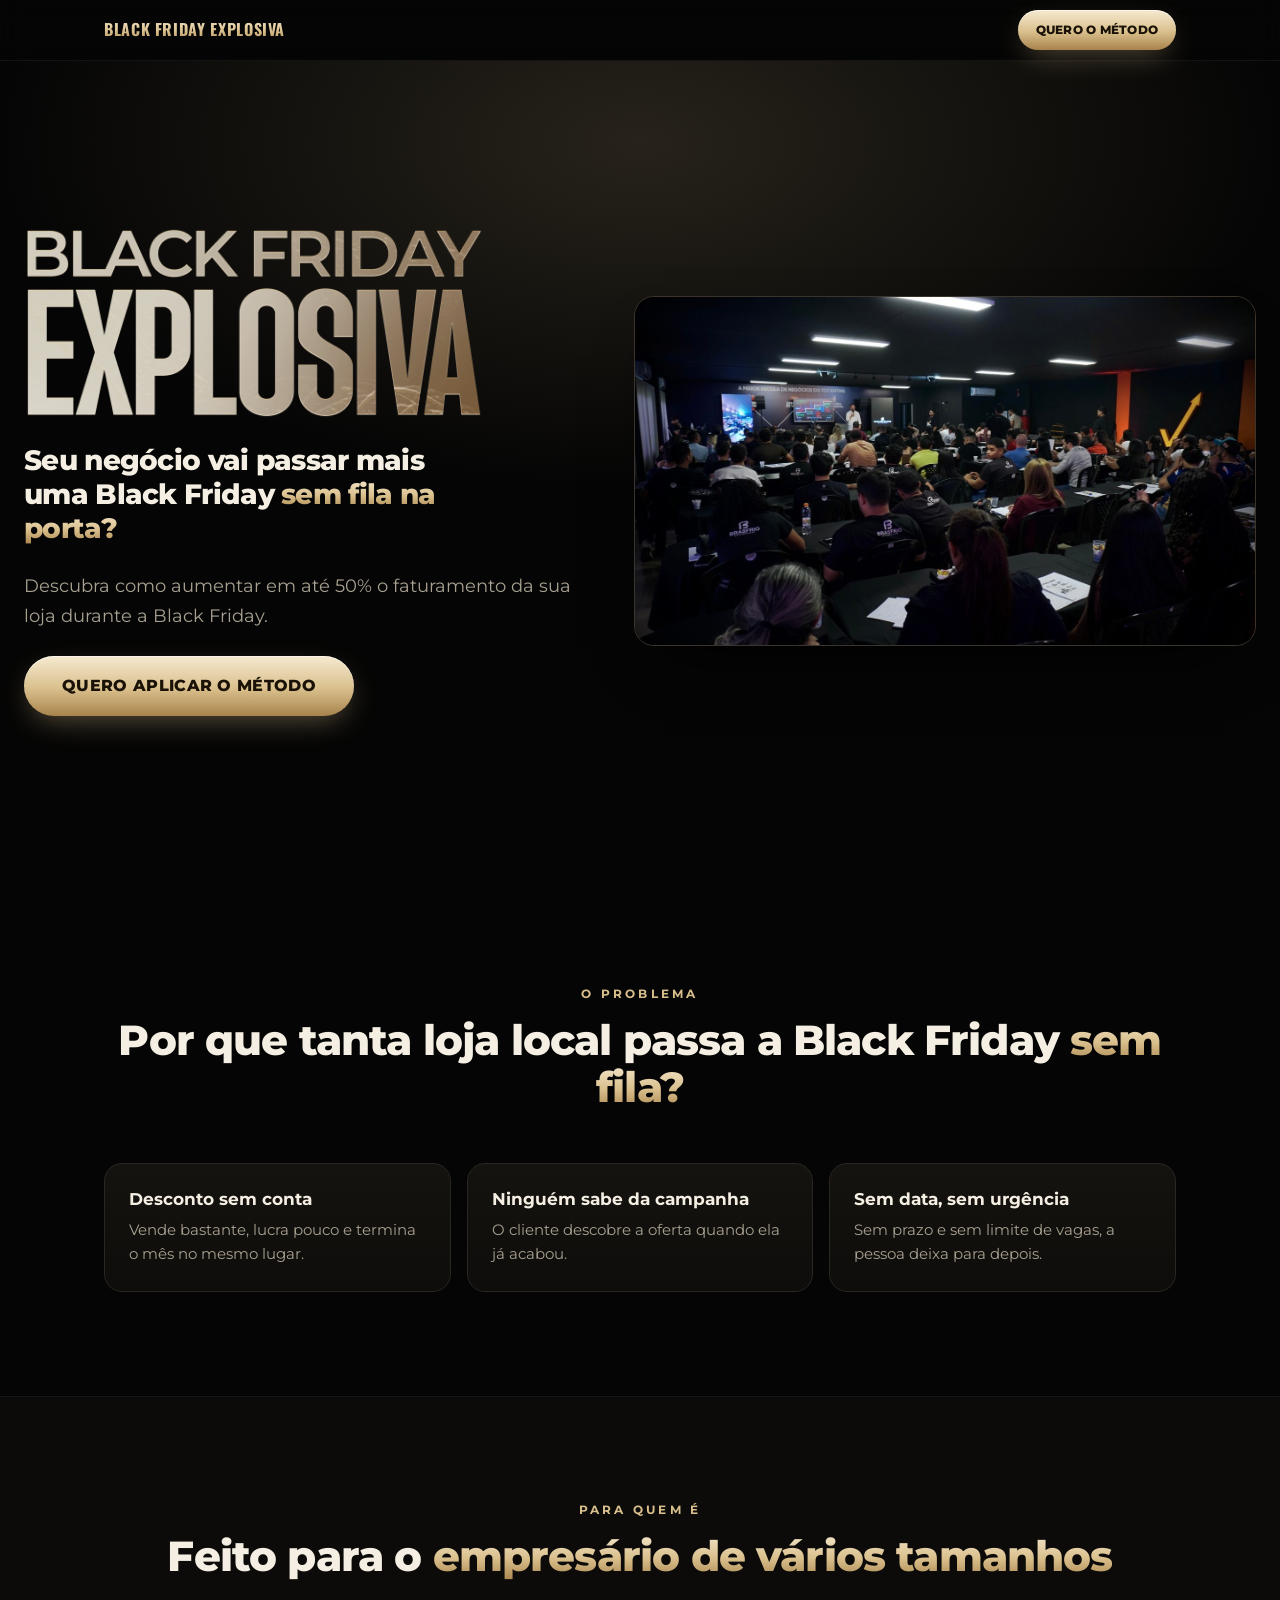
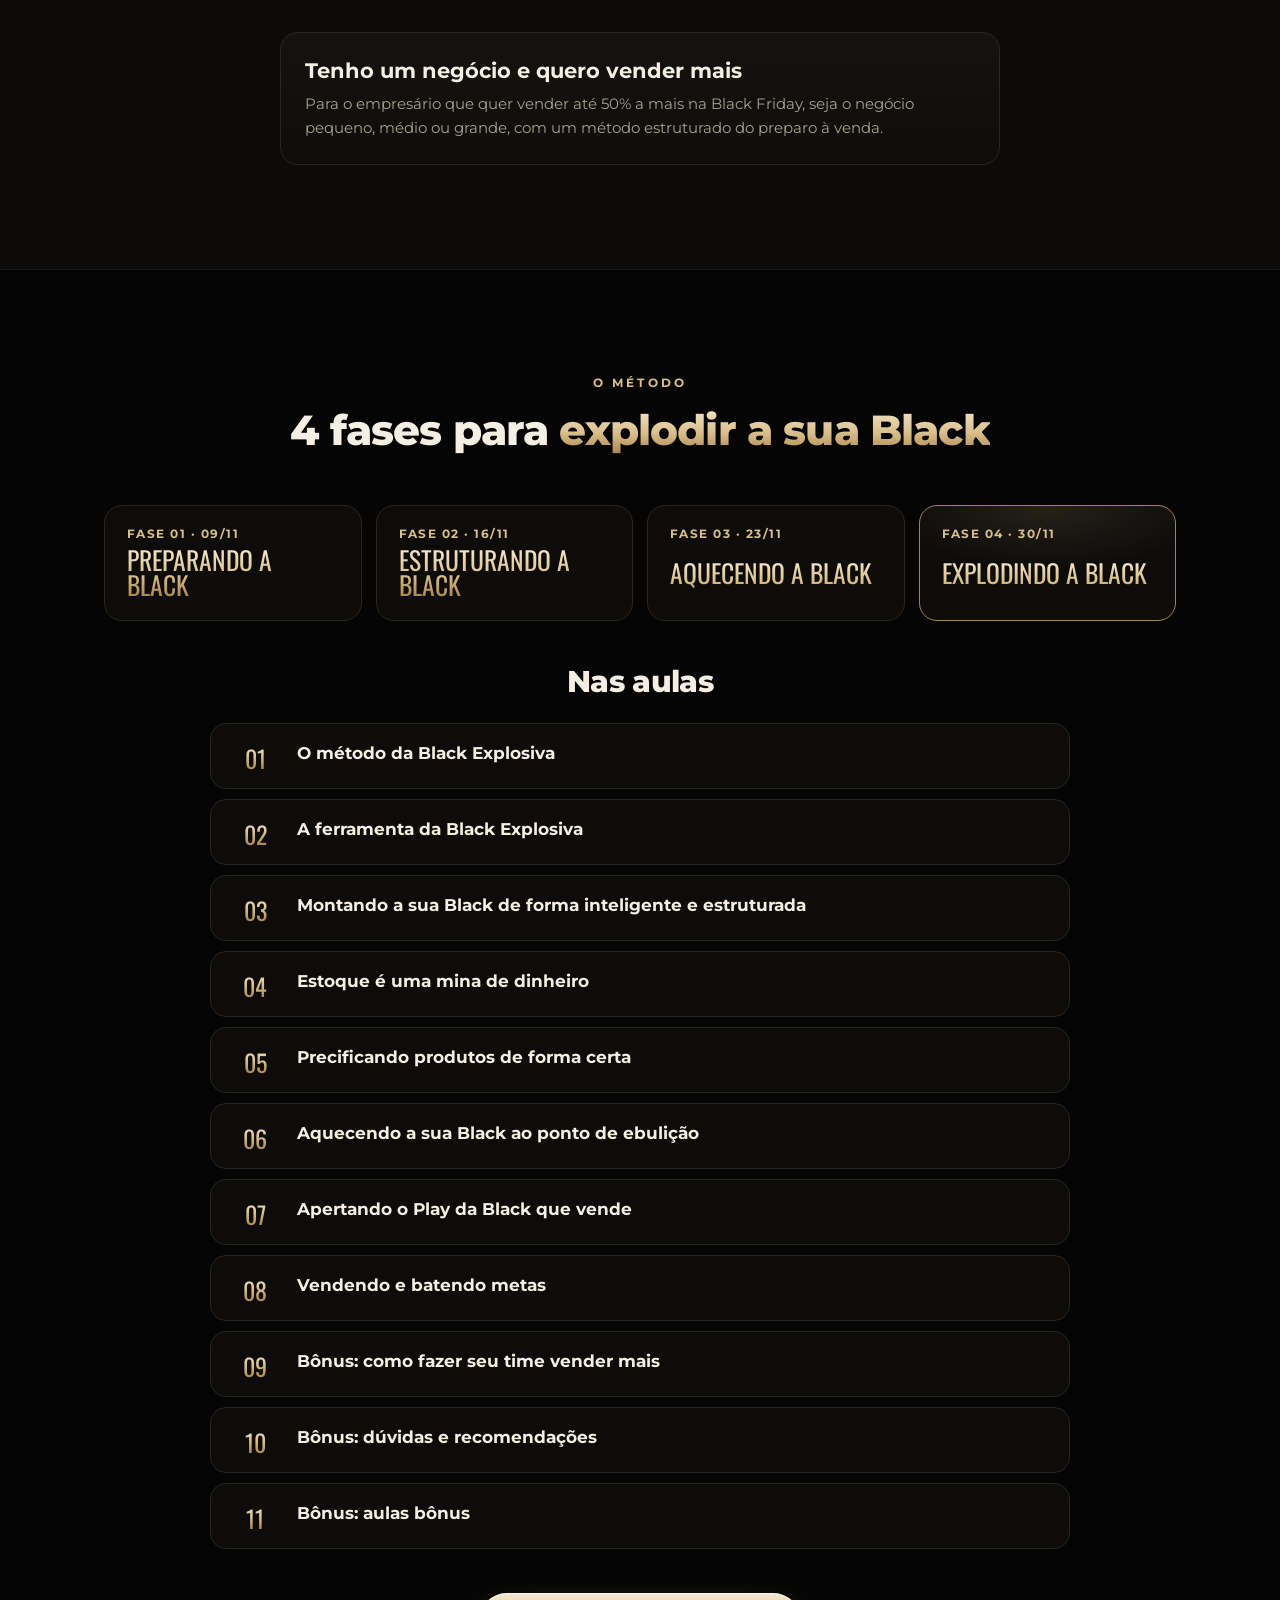
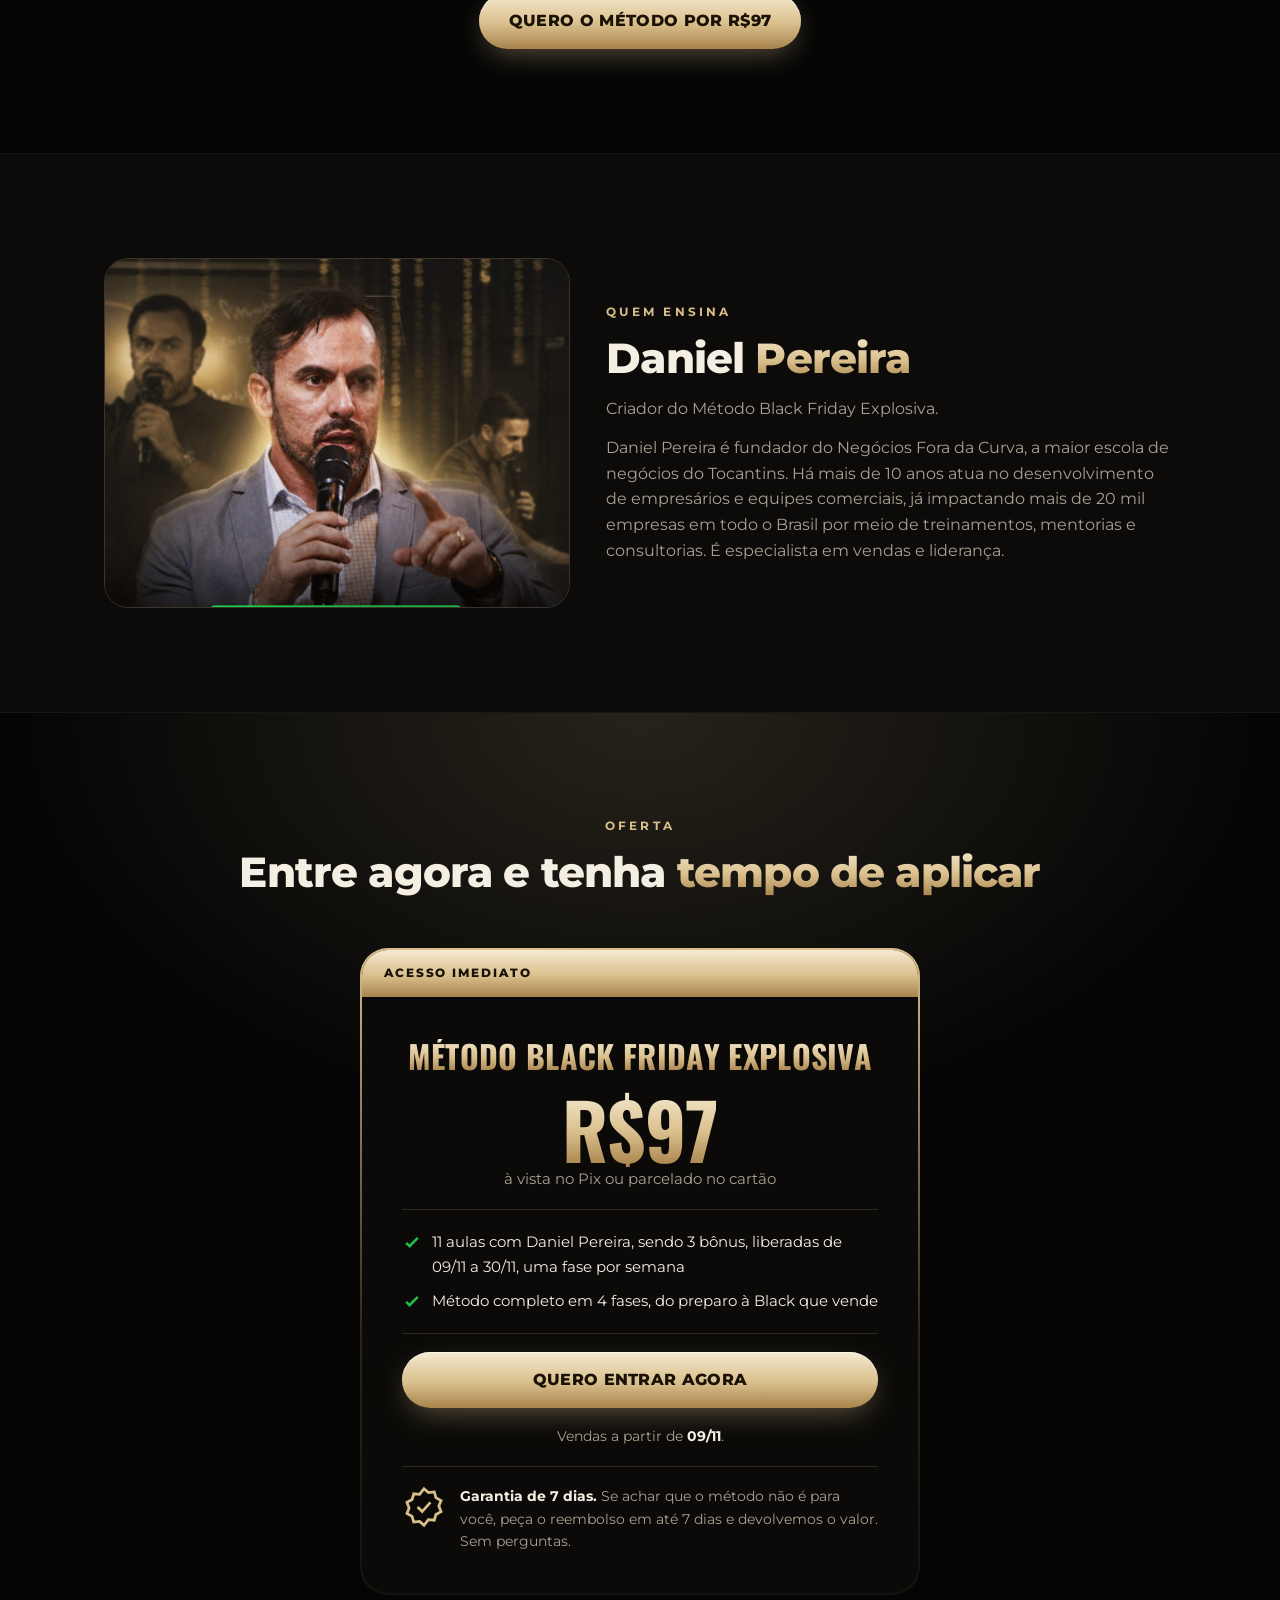
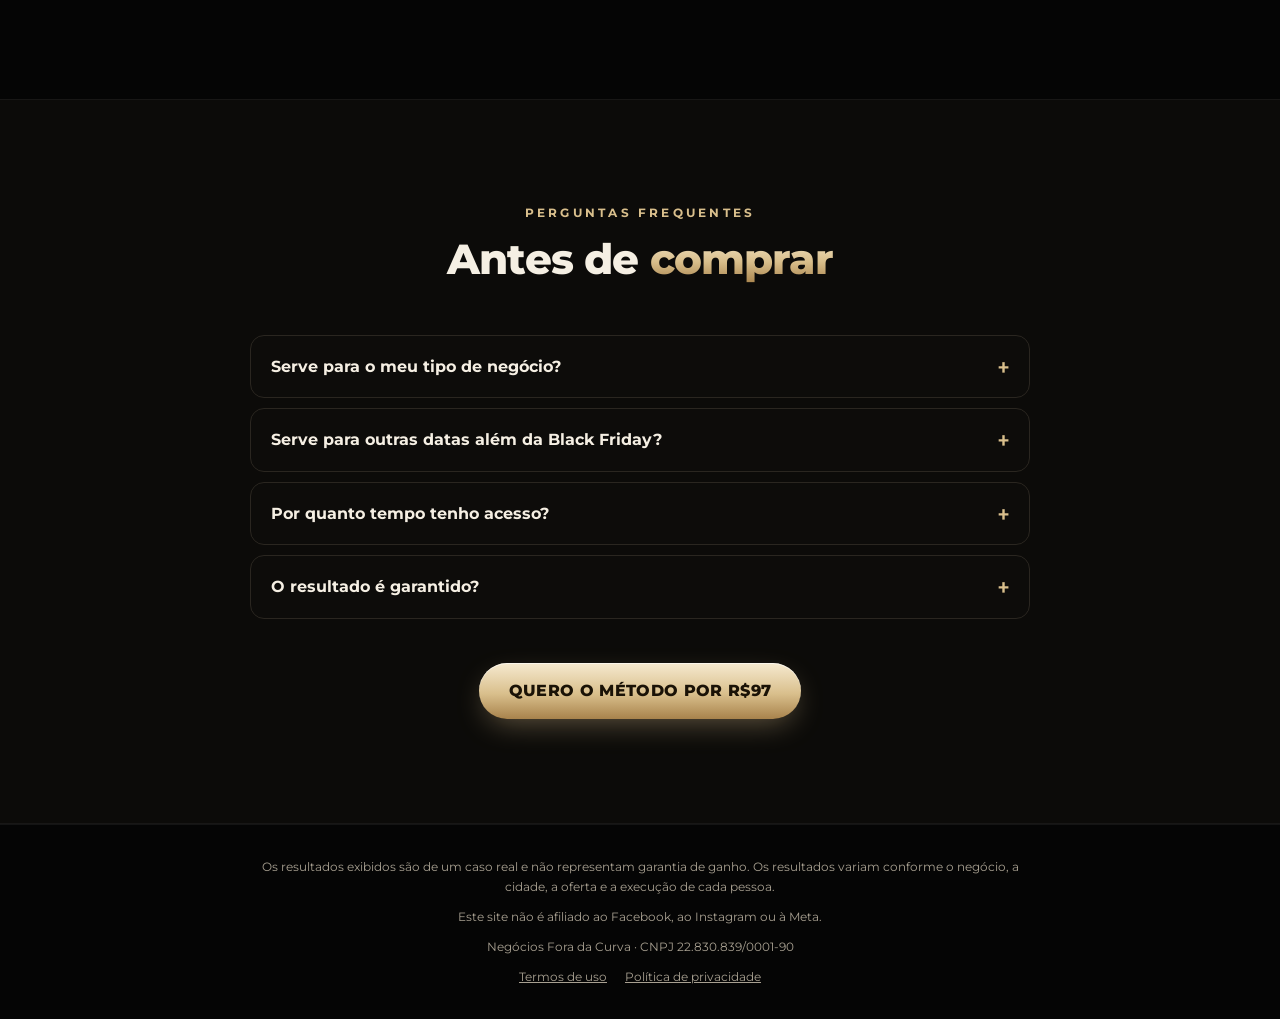
<file: promessa.html>
<!doctype html>
<html lang="pt-BR">
<head>
<meta charset="utf-8">
<meta name="viewport" content="width=device-width, initial-scale=1">
<title>Método Black Friday Explosiva · com Daniel Pereira</title>
<meta name="description" content="Método online para aumentar em até 50% o faturamento da sua loja na Black Friday. Aulas gravadas com Daniel Pereira.">
<meta name="theme-color" content="#050505">
<meta property="og:type" content="website">
<meta property="og:title" content="Método Black Friday Explosiva · com Daniel Pereira">
<meta property="og:description" content="Seu negócio vai passar mais uma Black Friday sem fila na porta?">
<meta property="og:image" content="assets/img/og.jpg">
<link rel="preconnect" href="https://fonts.googleapis.com">
<link rel="preconnect" href="https://fonts.gstatic.com" crossorigin>
<link href="https://fonts.googleapis.com/css2?family=Oswald:wght@500;700&family=Montserrat:wght@400;500;600;700;800&display=swap" rel="stylesheet">
<script>document.documentElement.classList.add('js')</script>
<style>
:root{
  --bg:#050505; --bg-2:#0c0b09; --line:#2a2620; --line-2:#3a342a;
  --ink:#f5efe3; --muted:#a8a091; --gold-1:#f6ead0; --gold-2:#d9bf8c; --gold-3:#a8834c;
  --green:#1fbf4b; --red:#e3262f;
  --gold:linear-gradient(180deg,var(--gold-1) 0%,var(--gold-2) 55%,var(--gold-3) 100%);
  --r:18px; --w:1120px;
}
*{box-sizing:border-box;margin:0;padding:0}
[hidden]{display:none!important}
html{scroll-behavior:smooth;-webkit-text-size-adjust:100%}
body{background:var(--bg);color:var(--ink);font:400 16px/1.6 Montserrat,system-ui,sans-serif;-webkit-font-smoothing:antialiased;overflow-x:hidden}
img,video,iframe{display:block;max-width:100%}
a{color:inherit}
button{font:inherit;color:inherit}
.wrap{width:100%;max-width:var(--w);margin:0 auto;padding:0 16px}
@media (min-width:640px){.wrap{padding:0 24px}}
:focus-visible{outline:2px solid var(--gold-2);outline-offset:3px;border-radius:6px}

.display{font-family:Oswald,Impact,sans-serif;font-weight:700;text-transform:uppercase;letter-spacing:-.01em;line-height:.92}
.gold{background:var(--gold);-webkit-background-clip:text;background-clip:text;color:transparent}
.eyebrow{font-size:.72rem;font-weight:700;letter-spacing:.28em;text-transform:uppercase;color:var(--gold-2)}
h2{font-weight:800;font-size:clamp(1.7rem,4.2vw,2.6rem);line-height:1.12;letter-spacing:-.02em}
h2 em{font-style:normal;background:var(--gold);-webkit-background-clip:text;background-clip:text;color:transparent}
h3{font-weight:700;font-size:1.08rem;line-height:1.3}
.lead{color:var(--muted);font-size:clamp(1rem,1.6vw,1.1rem);max-width:62ch}
section{padding:clamp(64px,10vw,104px) 0;position:relative}
.alt{background:var(--bg-2);border-block:1px solid rgba(255,255,255,.05)}
.head{text-align:center;display:grid;gap:14px;justify-items:center;margin-bottom:clamp(36px,6vw,52px)}
.center{text-align:center}
.mt{margin-top:clamp(32px,5vw,44px)}

/* botões */
.btn{display:inline-flex;align-items:center;justify-content:center;gap:10px;min-height:56px;padding:0 30px;border-radius:999px;border:0;
  background:var(--gold);color:#1a1206;font:800 1rem/1.1 Montserrat,sans-serif;letter-spacing:.02em;text-transform:uppercase;text-decoration:none;cursor:pointer;text-align:center;
  box-shadow:0 10px 30px -8px rgba(217,191,140,.45),inset 0 1px 0 rgba(255,255,255,.6);transition:transform .2s,box-shadow .2s}
.btn:hover{transform:translateY(-2px);box-shadow:0 16px 40px -10px rgba(217,191,140,.6),inset 0 1px 0 rgba(255,255,255,.6)}
.btn svg{width:18px;height:18px;flex:none}
.btn-block{width:100%}
.btn[aria-disabled=true]{background:#2a2620;color:var(--muted);box-shadow:none;cursor:not-allowed;transform:none}
.note{font-size:.82rem;color:var(--muted);margin-top:12px}
.tag{display:inline-block;background:var(--green);color:#fff;font-weight:700;font-size:.76rem;letter-spacing:.2em;text-transform:uppercase;padding:6px 14px;border-radius:6px}

/* topo */
.top{position:sticky;top:0;z-index:40;background:rgba(5,5,5,.8);backdrop-filter:blur(12px);-webkit-backdrop-filter:blur(12px);border-bottom:1px solid rgba(255,255,255,.06)}
.top .wrap{display:flex;align-items:center;justify-content:space-between;gap:12px;height:60px}
.brand{font-family:Oswald,sans-serif;font-weight:700;text-transform:uppercase;letter-spacing:.04em;font-size:1rem;text-decoration:none;white-space:nowrap}
.top .btn{min-height:40px;padding:0 18px;font-size:.76rem;white-space:nowrap}
.countdown{display:none;gap:6px;align-items:center;font-size:.78rem;color:var(--muted)}
.countdown b{font-family:Oswald,sans-serif;font-size:1.05rem;color:var(--ink)}
@media (min-width:820px){.countdown{display:flex}}
@media (max-width:420px){.brand{font-size:.85rem}.top .btn{padding:0 14px;font-size:.68rem}}

/* hero */
.hero{padding:clamp(32px,5vw,56px) 0 clamp(48px,7vw,80px);overflow:hidden;isolation:isolate}
.hero::before{content:"";position:absolute;inset:-20% -10% auto;height:120%;z-index:-1;
  background:radial-gradient(60% 50% at 50% 25%,rgba(217,191,140,.16),transparent 70%)}
.hero .wrap{display:grid;gap:clamp(18px,3vw,26px);justify-items:center;text-align:center}
.kicker{display:flex;flex-wrap:wrap;gap:8px 12px;justify-content:center;align-items:center;font-size:.8rem;font-weight:700;letter-spacing:.16em;text-transform:uppercase;color:var(--gold-2)}
.hero h1{font-size:clamp(1.9rem,5.4vw,3.5rem);font-weight:800;line-height:1.08;letter-spacing:-.025em;max-width:22ch}
.hero h1 em{font-style:normal;background:var(--gold);-webkit-background-clip:text;background-clip:text;color:transparent}
.hero .sub{font-size:clamp(1rem,1.8vw,1.15rem);color:var(--muted);max-width:60ch}
.hero .sub strong{color:var(--ink)}

/* player estilo YouTube */
.player{position:relative;width:100%;max-width:1000px;aspect-ratio:16/9;border-radius:16px;overflow:hidden;background:#000;
  box-shadow:0 0 0 1px var(--line-2),0 0 70px -12px rgba(217,191,140,.35),0 40px 80px -30px #000}
.player .bgblur{position:absolute;inset:-40px;background:center/cover no-repeat;filter:blur(30px) brightness(.45);transform:scale(1.1)}
.player video,.player iframe,.player .ytbox{position:absolute;inset:0;width:100%;height:100%;border:0}
.player video{object-fit:contain;background:transparent}
.player{border:3px solid #f2c230}
/* o iframe do YouTube fica maior que a moldura: a barra de título e o "Mais vídeos" ficam fora da área visível */
.player .ytbox, .player iframe{top:-70px!important;height:calc(100% + 140px)!important}
/* antes de ativar o som: vídeo tocando mudo, desfocado atrás do aviso */
.player .ytbox,.player video{transition:filter .5s ease}
.player.mudo .ytbox,.player.mudo iframe,.player.mudo video{filter:blur(14px) brightness(.75) saturate(1.1)}
.clique{position:absolute;inset:0;z-index:2;cursor:pointer}
.som{position:absolute;z-index:3;left:50%;top:50%;transform:translate(-50%,-50%);width:min(56%,340px);aspect-ratio:16/10;border:3px solid rgba(255,255,255,.85);border-radius:10px;
  background:#f2c230;color:#fff;display:grid;place-items:center;align-content:center;gap:clamp(4px,1.2vw,10px);cursor:pointer;box-shadow:0 12px 40px rgba(0,0,0,.55);
  font:800 clamp(.95rem,2.6vw,1.45rem)/1.1 Montserrat,sans-serif;text-shadow:0 1px 2px rgba(0,0,0,.25);animation:pulsa 1.8s ease-in-out infinite}
.som svg{width:clamp(56px,13vw,96px);height:auto}
.som:hover{filter:brightness(1.05)}
@keyframes pulsa{50%{transform:translate(-50%,-50%) scale(1.04)}}
@media (prefers-reduced-motion:reduce){.som{animation:none}}
.ctrl{position:absolute;z-index:4;left:0;right:0;bottom:0;padding:28px 14px 10px;background:linear-gradient(transparent,rgba(0,0,0,.85));display:flex;align-items:center;gap:12px;opacity:0;transition:opacity .25s}
.player:hover .ctrl,.player.paused .ctrl,.player:focus-within .ctrl{opacity:1}
.ctrl[hidden]{display:none}
.ctrl button{background:none;border:0;cursor:pointer;width:40px;height:40px;display:grid;place-items:center;border-radius:8px;color:#fff;flex:none}
.ctrl button:hover{background:rgba(255,255,255,.12)}
.ctrl svg{width:22px;height:22px}
.bar{flex:1;height:5px;border-radius:5px;background:rgba(255,255,255,.25);position:relative;overflow:hidden}
.bar i{position:absolute;inset:0 auto 0 0;width:0;background:var(--red)}
.time{font:600 .8rem/1 Montserrat,sans-serif;color:#fff;min-width:84px;text-align:right;font-variant-numeric:tabular-nums}
.gate{width:100%;max-width:1000px;display:grid;gap:10px}
.gate p{font-size:.9rem;color:var(--muted)}
.gate p b{color:var(--ink)}
.gbar{height:8px;border-radius:8px;background:#1d1a16;overflow:hidden;border:1px solid var(--line)}
.gbar i{display:block;height:100%;width:0;background:var(--gold);transition:width .4s}
.gate.ok p{color:var(--green)}
.dates{display:flex;flex-wrap:wrap;gap:10px;justify-content:center}
.dates span{border:1px solid var(--line-2);border-radius:999px;padding:8px 14px;font-size:.82rem;color:var(--muted);background:#0d0c0a}
.dates b{color:var(--ink)}
.dates .hot{border-color:var(--red)}

/* primeira dobra só com a promessa */
.hero-promessa{min-height:min(100svh - 60px,820px);display:grid;align-items:center;padding:clamp(40px,7vw,80px) 0}
.hero-promessa .wrap{gap:clamp(28px,4vw,48px);max-width:1280px}
@media (min-width:960px){.hero-promessa .wrap{grid-template-columns:.95fr 1.05fr;text-align:left;justify-items:stretch;align-items:center}.hero-promessa .promessa-txt{justify-items:start}}
.promessa-txt{display:grid;gap:clamp(18px,2.6vw,26px);justify-items:center}
.id-metodo{font-size:.74rem;font-weight:600;letter-spacing:.22em;text-transform:uppercase;color:var(--gold-2)}
.logo-hero{width:min(460px,86vw);height:auto}
.hero-promessa h1{max-width:24ch;font-size:clamp(1.25rem,2.4vw,1.75rem);line-height:1.2}
.hero-promessa .sub{max-width:46ch}
.hero-promessa .btn{padding:0 38px;min-height:60px}
.promessa-foto{width:100%;max-width:720px;justify-self:center}
.promessa-foto img{width:100%;height:auto;aspect-ratio:16/9;object-fit:cover;border-radius:20px;border:1px solid var(--line-2);box-shadow:0 30px 60px -30px #000}
.hero-promessa :focus-visible{outline-color:var(--gold-2)}
/* conteúdo travado até 80% do vídeo */
html.js #resto.travado{display:none}
.revisao #resto.travado{display:block}
#resto.abrindo{animation:abre .8s ease both}
@keyframes abre{from{opacity:0;transform:translateY(16px)}to{opacity:1;transform:none}}

/* cards e grids */
.grid{display:grid;gap:16px}
@media (min-width:700px){.grid.c2{grid-template-columns:repeat(2,1fr)}.grid.c3{grid-template-columns:repeat(3,1fr)}}
@media (min-width:960px){.grid.c4{grid-template-columns:repeat(4,1fr)}}
@media (min-width:600px) and (max-width:959px){.grid.c4{grid-template-columns:repeat(2,1fr)}}
.card{background:linear-gradient(180deg,#15130f,#0e0d0b);border:1px solid var(--line);border-radius:var(--r);padding:24px;display:grid;gap:8px;align-content:start}
.card p{color:var(--muted);font-size:.95rem}
.ico{width:44px;height:44px;border-radius:12px;display:grid;place-items:center;background:rgba(217,191,140,.1);border:1px solid rgba(217,191,140,.25);color:var(--gold-2);margin-bottom:6px}
.ico svg{width:22px;height:22px}
.check{list-style:none;display:grid;gap:10px}
.check li{display:flex;gap:10px;align-items:flex-start;font-size:.95rem}
.check svg{flex:none;width:20px;height:20px;color:var(--green);margin-top:2px}
.check.no svg{color:var(--red)}
.check li span{color:var(--muted)}

  background:radial-gradient(80% 60% at 50% 0%,rgba(217,191,140,.08),transparent 70%),#0a0907;display:grid;gap:16px;justify-items:center}

/* rotas */
.route{padding:28px}
.route .eyebrow{color:var(--gold-2)}
.route h3{font-size:1.3rem}
.route .check{margin-top:10px}

/* linha do tempo */
.phases{display:grid;gap:14px}
@media (min-width:860px){.phases{grid-template-columns:repeat(4,1fr)}}
.phase{position:relative;border:1px solid var(--line);border-radius:var(--r);padding:22px;background:#0d0c0a;display:grid;gap:6px}
.phase .d{font:700 .78rem/1 Montserrat,sans-serif;letter-spacing:.12em;text-transform:uppercase;color:var(--gold-2)}
.phase .n{font-family:Oswald,sans-serif;font-size:1.6rem;text-transform:uppercase;line-height:1}
.phase p{color:var(--muted);font-size:.93rem}
.phase.dday{border-color:var(--gold-3);background:radial-gradient(90% 80% at 50% 0%,rgba(217,191,140,.12),transparent 70%),#0d0c0a}

/* aulas */
.lessons{max-width:860px;margin:0 auto;display:grid;gap:10px}
.lesson{display:grid;grid-template-columns:52px 1fr;gap:16px;align-items:start;border:1px solid var(--line);border-radius:16px;padding:18px;background:#0d0c0a}
.lesson .k{font-family:Oswald,sans-serif;font-size:1.5rem;line-height:1;text-align:center;padding-top:4px}
.lesson p{color:var(--muted);font-size:.93rem;margin-top:4px}
.lesson.live{border-color:var(--red)}
.pill{display:inline-block;font-size:.68rem;font-weight:800;letter-spacing:.12em;text-transform:uppercase;padding:3px 8px;border-radius:5px;background:var(--red);color:#fff;margin-left:8px;vertical-align:2px}


/* sobre */
.about .wrap{display:grid;gap:36px;align-items:center}
@media (min-width:880px){.about .wrap{grid-template-columns:.9fr 1.1fr}}
.about .photo{border-radius:24px;overflow:hidden;border:1px solid var(--line-2);aspect-ratio:4/3}
.about .photo img{width:100%;height:100%;object-fit:cover;object-position:50% 25%}
.about .txt{display:grid;gap:14px}
.about .txt p{color:var(--muted)}



/* oferta */
.offer{background:radial-gradient(70% 60% at 50% 0%,rgba(217,191,140,.16),transparent 70%),var(--bg)}
.ticket{max-width:560px;margin:0 auto;border-radius:28px;padding:2px;background:linear-gradient(180deg,var(--gold-2),rgba(168,131,76,.25) 60%,rgba(168,131,76,.1))}
.ticket-in{border-radius:26px;background:#0b0a08;overflow:hidden}
.ticket-top{display:flex;justify-content:space-between;padding:14px 22px;font-size:.74rem;font-weight:800;letter-spacing:.16em;text-transform:uppercase;color:#1a1206;background:var(--gold)}
.ticket-body{padding:clamp(24px,5vw,40px);display:grid;gap:18px;text-align:center;border-top:2px dashed #0b0a08}
.ticket-body h3{font-family:Oswald,sans-serif;text-transform:uppercase;font-size:clamp(1.5rem,4vw,2rem);letter-spacing:.01em;line-height:1.05}
.price{font-family:Oswald,sans-serif;font-weight:700;font-size:clamp(3.4rem,11vw,4.8rem);line-height:1}
.pay{color:var(--muted);font-size:.95rem}
.ticket .check{text-align:left;border-block:1px solid var(--line);padding:20px 0}
.deadline{font-size:.85rem;color:var(--muted)}
.deadline b{color:var(--ink)}

.guar{display:flex;gap:14px;align-items:flex-start;text-align:left;border-top:1px solid var(--line);padding-top:18px}
.guar .seal{width:44px;height:44px;flex:none;color:var(--gold-2)}
.guar p{font-size:.88rem;color:var(--muted)}
.guar b{color:var(--ink)}

/* faq */
.faq-list{max-width:780px;margin:0 auto;display:grid;gap:10px}
details{border:1px solid var(--line);border-radius:14px;background:#0d0c0a}
details[open]{border-color:var(--line-2)}
summary{list-style:none;cursor:pointer;padding:18px 20px;font-weight:700;display:flex;justify-content:space-between;gap:16px;align-items:center;min-height:56px}
summary::-webkit-details-marker{display:none}
summary::after{content:"+";font:500 1.6rem/1 Oswald,sans-serif;color:var(--gold-2);transition:transform .2s;flex:none}
details[open] summary::after{transform:rotate(45deg)}
details p{padding:0 20px 20px;color:var(--muted)}

/* final e rodapé */
.final{text-align:center;overflow:hidden;isolation:isolate}
.final::before{content:"";position:absolute;inset:0;z-index:-1;background:radial-gradient(50% 60% at 50% 100%,rgba(217,191,140,.16),transparent 70%)}
.final .wrap{display:grid;gap:20px;justify-items:center}
.final h2{font-family:Oswald,sans-serif;text-transform:uppercase;font-size:clamp(2.2rem,6.5vw,4.2rem);line-height:.98;letter-spacing:0;font-weight:700}
footer.site{border-top:1px solid rgba(255,255,255,.06);padding:32px 0 calc(90px + env(safe-area-inset-bottom));color:var(--muted);font-size:.78rem;text-align:center}
footer.site .wrap{display:grid;gap:10px;max-width:820px}
footer.site nav{display:flex;gap:18px;justify-content:center}
@media (min-width:900px){footer.site{padding-bottom:32px}}

/* barra fixa no celular */
.mbar{position:fixed;left:0;right:0;bottom:0;z-index:50;padding:10px 16px calc(10px + env(safe-area-inset-bottom));background:rgba(5,5,5,.94);backdrop-filter:blur(10px);border-top:1px solid var(--line);
  display:flex;gap:12px;align-items:center;transform:translateY(110%);transition:transform .3s}
.mbar.on{transform:none}
.mbar .t{flex:1;font-size:.76rem;line-height:1.3;color:var(--muted)}
.mbar .t b{display:block;color:var(--ink);font-size:.95rem}
.mbar .btn{min-height:46px;padding:0 20px;font-size:.78rem}
@media (min-width:900px){.mbar{display:none}}

/* consentimento (só com GTM configurado) */
.consent{position:fixed;left:16px;right:16px;bottom:16px;z-index:60;max-width:520px;margin:0 auto;background:#141210;border:1px solid var(--line-2);border-radius:16px;padding:18px;display:none;gap:12px;font-size:.85rem;color:var(--muted)}
.consent.on{display:grid}
.consent div{display:flex;gap:10px;justify-content:flex-end}
.consent button{border-radius:999px;padding:10px 16px;font-weight:700;font-size:.8rem;cursor:pointer;border:1px solid var(--line-2);background:transparent;color:var(--ink);min-height:44px}
.consent button.ok{background:var(--gold);color:#1a1206;border:0}

/* revelação */
.rv{opacity:0;transform:translateY(18px);transition:opacity .7s ease,transform .7s ease}
.rv.in{opacity:1;transform:none}
html:not(.js) .rv{opacity:1;transform:none}
@media (prefers-reduced-motion:reduce){*{scroll-behavior:auto!important}.rv{opacity:1;transform:none;transition:none}#resto.abrindo{animation:none}}

/* modo revisão (?revisao=1) */
[data-pendente]{display:none!important}
.revisao [data-pendente]{display:revert!important;outline:2px dashed var(--red);outline-offset:4px;position:relative}
.revisao [data-pendente]::before{content:"PENDENTE: " attr(data-pendente);position:absolute;top:-12px;left:12px;z-index:5;background:var(--red);color:#fff;font:700 .62rem/1 Montserrat,sans-serif;letter-spacing:.05em;padding:4px 8px;border-radius:4px;white-space:nowrap;max-width:calc(100% - 24px);overflow:hidden;text-overflow:ellipsis}
.revisao .rascunho{outline:2px dashed #e0a526;outline-offset:4px}
.revbar{display:none}
.revisao .revbar{display:block;position:sticky;top:0;z-index:100;background:var(--red);color:#fff;font:700 .76rem Montserrat,sans-serif;text-align:center;padding:6px 12px}
</style>
</head>
<body>
<div class="revbar" role="note">Modo revisão: página toda aberta · vermelho = falta dado real (escondido do público) · amarelo = confirme o texto</div>

<!-- Configuração de todas as páginas: assets/config.js -->
<script src="assets/config.js"></script>

<header class="top">
  <div class="wrap">
    <a class="brand gold" href="#inicio">Black Friday Explosiva</a>
    <div class="countdown"><span>Vendas abrem em</span><b data-cd="d">--</b>d <b data-cd="h">--</b>h <b data-cd="m">--</b>min</div>
    <a class="btn js-cta js-buy" data-pos="topo" href="#oferta">Quero o método</a>
  </div>
</header>

<main id="inicio">
  <!-- 1. PRIMEIRA DOBRA: PROMESSA (versão sem vídeo) -->
  <section class="hero hero-promessa" aria-labelledby="h1">
    <div class="wrap">
      <div class="promessa-txt">
        <img class="logo-hero" src="assets/img/logo-black-friday-explosiva.png" alt="Black Friday Explosiva" width="960" height="402" fetchpriority="high">
        <h1 id="h1">Seu negócio vai passar mais uma Black Friday <em>sem fila na porta?</em></h1>
        <p class="sub rascunho">Descubra como aumentar em até 50% o faturamento da sua loja durante a Black Friday.</p>
        <a class="btn js-cta js-buy" data-pos="hero" href="#oferta">Quero aplicar o método</a>
      </div>
      <div class="promessa-foto"><img src="assets/img/plateia.jpg" alt="Daniel Pereira ensinando para uma sala cheia de empresários" width="1400" height="788"></div>
    </div>
  </section>

  <div id="resto">

    <!-- 3. PROVA (só com material real) -->
    <section class="alt" aria-labelledby="h-prova" data-pendente="foto/vídeo real da fila + números do Dia D">
      <div class="wrap">
        <div class="head"><span class="eyebrow">Prova</span><h2 id="h-prova">Essa fila aconteceu <em>de verdade</em>, na porta de um negócio local.</h2>
          <p class="lead">Não foi sorte e não foi desconto no escuro. Foi um método com data, oferta e roteiro. O Daniel ensina cada passo nas aulas.</p></div>
        <div class="grid c3">
          <div class="card center"><div class="price gold" style="font-size:2.4rem">[R$]</div><p>faturamento no Dia D</p></div>
          <div class="card center"><div class="price gold" style="font-size:2.4rem">[R$]</div><p>faturamento médio de um mês da mesma loja</p></div>
          <div class="card center"><div class="price gold" style="font-size:2.4rem">[nº]</div><p>pessoas na fila no horário de pico</p></div>
        </div>
      </div>
    </section>

    <!-- PROBLEMA -->
    <section aria-labelledby="h-prob">
      <div class="wrap">
        <div class="head rv"><span class="eyebrow">O problema</span><h2 id="h-prob">Por que tanta loja local passa a Black Friday <em>sem fila?</em></h2></div>
        <div class="grid c3">
          <article class="card rv"><h3>Desconto sem conta</h3><p>Vende bastante, lucra pouco e termina o mês no mesmo lugar.</p></article>
          <article class="card rv"><h3>Ninguém sabe da campanha</h3><p>O cliente descobre a oferta quando ela já acabou.</p></article>
          <article class="card rv"><h3>Sem data, sem urgência</h3><p>Sem prazo e sem limite de vagas, a pessoa deixa para depois.</p></article>
        </div>
      </div>
    </section>

    <!-- PARA QUEM É -->
    <section class="alt" aria-labelledby="h-quem">
      <div class="wrap">
        <div class="head rv"><span class="eyebrow">Para quem é</span><h2 id="h-quem">Feito para o <em>empresário de vários tamanhos</em></h2></div>
        <div style="max-width:720px;margin:0 auto"><article class="card route rv"><h3>Tenho um negócio e quero vender mais</h3><p>Para o empresário que quer vender até 50% a mais na Black Friday, seja o negócio pequeno, médio ou grande, com um método estruturado do preparo à venda.</p></article></div>
      </div>
    </section>

    <!-- MÉTODO + AULAS -->
    <section aria-labelledby="h-met">
      <div class="wrap">
        <div class="head rv"><span class="eyebrow">O método</span><h2 id="h-met">4 fases para <em>explodir a sua Black</em></h2></div>
        <div class="phases">
          <div class="phase rv"><span class="d">Fase 01 · 09/11</span><span class="n gold">Preparando a Black</span></div>
          <div class="phase rv"><span class="d">Fase 02 · 16/11</span><span class="n gold">Estruturando a Black</span></div>
          <div class="phase rv"><span class="d">Fase 03 · 23/11</span><span class="n gold">Aquecendo a Black</span></div>
          <div class="phase dday rv"><span class="d">Fase 04 · 30/11</span><span class="n gold">Explodindo a Black</span></div>
        </div>
        <div class="head mt rv" style="margin-bottom:24px"><h2 id="h-aulas" style="font-size:clamp(1.4rem,3vw,1.9rem)">Nas aulas</h2></div>
        <div class="lessons">
          <div class="lesson rv"><span class="k gold">01</span><div><h3>O método da Black Explosiva</h3></div></div>
          <div class="lesson rv"><span class="k gold">02</span><div><h3>A ferramenta da Black Explosiva</h3></div></div>
          <div class="lesson rv"><span class="k gold">03</span><div><h3>Montando a sua Black de forma inteligente e estruturada</h3></div></div>
          <div class="lesson rv"><span class="k gold">04</span><div><h3>Estoque é uma mina de dinheiro</h3></div></div>
          <div class="lesson rv"><span class="k gold">05</span><div><h3>Precificando produtos de forma certa</h3></div></div>
          <div class="lesson rv"><span class="k gold">06</span><div><h3>Aquecendo a sua Black ao ponto de ebulição</h3></div></div>
          <div class="lesson rv"><span class="k gold">07</span><div><h3>Apertando o Play da Black que vende</h3></div></div>
          <div class="lesson rv"><span class="k gold">08</span><div><h3>Vendendo e batendo metas</h3></div></div>
          <div class="lesson rv"><span class="k gold">09</span><div><h3>Bônus: como fazer seu time vender mais</h3></div></div>
          <div class="lesson rv"><span class="k gold">10</span><div><h3>Bônus: dúvidas e recomendações</h3></div></div>
          <div class="lesson rv"><span class="k gold">11</span><div><h3>Bônus: aulas bônus</h3></div></div>
        </div>
        <div class="center mt rv"><a class="btn js-cta js-buy" data-pos="aulas" href="#oferta">Quero o método por R$97</a></div>
      </div>
    </section>

    <!-- QUEM ENSINA -->
    <section class="about alt" aria-labelledby="h-sobre">
      <div class="wrap">
        <div class="photo rv"><img src="assets/img/palestrante.jpg" alt="Daniel Pereira com microfone, falando para o público" width="1000" height="700" loading="lazy"></div>
        <div class="txt rv">
          <span class="eyebrow">Quem ensina</span>
          <h2 id="h-sobre">Daniel <em>Pereira</em></h2>
          <p>Criador do Método Black Friday Explosiva.</p>
          <p data-pendente="bio do Daniel" data-f="bio" style="white-space:pre-line">[Bio: quem é, há quanto tempo atua, com que tipo de negócio trabalha, credenciais verificáveis e a história do caso da fila.]</p>
        </div>
      </div>
    </section>

    <!-- DEPOIMENTOS (só reais e autorizados) -->
    <section aria-labelledby="h-dep" data-pendente="3 depoimentos reais (vídeo/print + nome, negócio, cidade)">
      <div class="wrap">
        <div class="head"><span class="eyebrow">Depoimentos</span><h2 id="h-dep">Quem já viu <em>o método funcionar</em></h2></div>
        <div class="grid c3"><div class="card">[Depoimento 1]</div><div class="card">[Depoimento 2]</div><div class="card">[Depoimento 3]</div></div>
      </div>
    </section>

    <!-- OFERTA (única) -->
    <section class="offer" id="oferta" aria-labelledby="h-of">
      <div class="wrap">
        <div class="head rv"><span class="eyebrow">Oferta</span><h2>Entre agora e tenha <em>tempo de aplicar</em></h2></div>
        <div class="ticket rv">
          <div class="ticket-in">
            <div class="ticket-top"><span>Acesso imediato</span></div>
            <div class="ticket-body">
              <h3 id="h-of" class="gold">Método Black Friday Explosiva</h3>
              <div><div class="price gold">R$97</div><p class="pay">à vista no Pix ou parcelado no cartão <span data-f="parcelamento"></span></p></div>
              <ul class="check">
                <li><svg viewBox="0 0 24 24" fill="none" stroke="currentColor" stroke-width="3" aria-hidden="true"><path d="M5 13l4 4L19 7"/></svg>11 aulas com Daniel Pereira, sendo 3 bônus, liberadas de 09/11 a 30/11, uma fase por semana</li>
                <li><svg viewBox="0 0 24 24" fill="none" stroke="currentColor" stroke-width="3" aria-hidden="true"><path d="M5 13l4 4L19 7"/></svg>Método completo em 4 fases, do preparo à Black que vende</li>
              </ul>
              <a class="btn btn-block js-cta js-buy" data-pos="oferta" href="#oferta">Quero entrar agora</a>
              <p class="deadline" id="deadline">Vendas a partir de <b>09/11</b>.</p>
              <div class="guar"><svg class="seal" viewBox="0 0 24 24" fill="none" stroke="currentColor" stroke-width="1.5" aria-hidden="true"><path d="M12 2l2.4 2.1 3.2-.3.9 3.1 2.8 1.6-1.2 3 1.2 3-2.8 1.6-.9 3.1-3.2-.3L12 22l-2.4-2.1-3.2.3-.9-3.1-2.8-1.6 1.2-3-1.2-3 2.8-1.6.9-3.1 3.2.3L12 2Z"/><path d="M8.5 12l2.5 2.5 4.5-5"/></svg><p><b>Garantia de 7 dias.</b> Se achar que o método não é para você, peça o reembolso em até 7 dias e devolvemos o valor. Sem perguntas.</p></div>
            </div>
          </div>
        </div>
      </div>
    </section>

    <!-- FAQ -->
    <section class="alt" aria-labelledby="h-faq">
      <div class="wrap">
        <div class="head rv"><span class="eyebrow">Perguntas frequentes</span><h2 id="h-faq">Antes de <em>comprar</em></h2></div>
        <div class="faq-list rv">
          <details><summary>Serve para o meu tipo de negócio?</summary><p>Sim. O método é para empresários de vários tamanhos que querem vender até 50% a mais na Black Friday.</p></details>
          <details><summary>Serve para outras datas além da Black Friday?</summary><p>Sim. Natal, Dia das Mães, Dia do Cliente e aniversário da empresa seguem a mesma lógica.</p></details>
          <details data-pendente="tempo de acesso às aulas"><summary>Por quanto tempo tenho acesso?</summary><p data-f="tempoAcesso"></p></details>
          <details><summary>O resultado é garantido?</summary><p>Não. Cada negócio é diferente e o resultado depende da oferta, da cidade e da execução.</p></details>
        </div>
        <div class="center mt rv"><a class="btn js-cta js-buy" data-pos="final" href="#oferta">Quero o método por R$97</a></div>
      </div>
    </section>
  </div>
</main>

<footer class="site">
  <div class="wrap">
    <p>Os resultados exibidos são de um caso real e não representam garantia de ganho. Os resultados variam conforme o negócio, a cidade, a oferta e a execução de cada pessoa.</p>
    <p>Este site não é afiliado ao Facebook, ao Instagram ou à Meta.</p>
    <p data-pendente="razão social, CNPJ e contato" data-f="rodapeEmpresa">[Razão social · CNPJ · contato]</p>
    <nav><a href="termos.html">Termos de uso</a><a href="privacidade.html">Política de privacidade</a></nav>
  </div>
</footer>

<div class="mbar" id="mbar" aria-hidden="true">
  <div class="t"><b>R$97</b>Vendas a partir de 09/11</div>
  <a class="btn js-cta js-buy" data-pos="barra-mobile" href="#oferta" tabindex="-1">Quero o método</a>
</div>

<div class="consent" id="consent" role="dialog" aria-label="Preferências de cookies">
  <p>Usamos cookies de medição para entender como a página é usada e melhorar a experiência. Você pode recusar sem prejuízo.</p>
  <div><button type="button" data-consent="nao">Recusar</button><button type="button" class="ok" data-consent="sim">Aceitar</button></div>
</div>

<script>
(function () {
  var O = window.OFERTA || {};
  var qs = new URLSearchParams(location.search);
  var root = document.documentElement;
  var revisao = qs.get('revisao') === '1';
  if (revisao) root.classList.add('revisao');
  var has = function (k) { return !!(O[k] && String(O[k]).trim()); };

  // ---------- dados da configuração
  document.querySelectorAll('[data-f]').forEach(function (el) {
    var v = O[el.getAttribute('data-f')];
    if (v) el.textContent = (el.getAttribute('data-f-pre') || '') + v;
  });
  var liberar = {
    'bio do Daniel': has('bio'), 'tempo de acesso às aulas': has('tempoAcesso'),
    'razão social, CNPJ e contato': has('rodapeEmpresa')
  };
  document.querySelectorAll('[data-pendente]').forEach(function (el) {
    if (liberar[el.getAttribute('data-pendente')]) el.removeAttribute('data-pendente');
  });

  // ---------- UTMs e eventos (sem dados pessoais)
  var UTM = ['utm_source', 'utm_medium', 'utm_campaign', 'utm_content', 'utm_term', 'src', 'sck'];
  var origem = {};
  try { origem = JSON.parse(sessionStorage.getItem('bfx_utm') || '{}'); } catch (e) {}
  UTM.forEach(function (k) { if (qs.get(k) && !origem[k]) origem[k] = qs.get(k); });
  try { sessionStorage.setItem('bfx_utm', JSON.stringify(origem)); } catch (e) {}
  window.dataLayer = window.dataLayer || [];
  function track(evento, extra) { window.dataLayer.push(Object.assign({ event: evento, pagina: 'black-explosiva-online' }, origem, extra || {})); }
  track('page_view');

  // ---------- prazo real de vendas
  var fim = new Date(O.vendasDe).getTime();
  var encerrado = false; // sem data de fim: a Ticto controla a venda

  // Botões de compra levam ao checkout da Ticto (ticto.checkoutUrl).
  document.querySelectorAll('.js-cta').forEach(function (a) {
    if (encerrado && a.classList.contains('js-buy')) {
      a.textContent = 'Vendas encerradas'; a.setAttribute('aria-disabled', 'true'); a.removeAttribute('href'); return;
    }
    if (a.classList.contains('js-buy')) {
      var tk = (O.ticto || {}).checkoutUrl;
      if (tk) {
        // checkout da Ticto (dados, Pix, cartão, boleto e order bump ficam lá), levando as UTMs
        var u = new URL(tk, location.href);
        Object.keys(origem).forEach(function (k) { if (!u.searchParams.has(k)) u.searchParams.set(k, origem[k]); });
        a.href = u.toString();
      } else {
        a.href = '#oferta'; // sem link da Ticto configurado, o botão fica na oferta
      }
    }
    a.addEventListener('click', function () {
      track('cta_click', { posicao: a.getAttribute('data-pos') });
    });
  });
  if (encerrado) document.getElementById('deadline').innerHTML = '<b>As vendas desta turma foram encerradas.</b>';

  var cd = document.querySelector('.countdown');
  function tick() {
    var s = Math.max(0, Math.floor((fim - Date.now()) / 1000));
    if (!s) { cd.style.visibility = 'hidden'; return; }
    cd.querySelector('[data-cd=d]').textContent = Math.floor(s / 86400);
    cd.querySelector('[data-cd=h]').textContent = String(Math.floor(s % 86400 / 3600)).padStart(2, '0');
    cd.querySelector('[data-cd=m]').textContent = String(Math.floor(s % 3600 / 60)).padStart(2, '0');
  }
  tick(); setInterval(tick, 30000);

  // Versão sem vídeo: a página já abre completa.

  // ---------- revelação e barra móvel (só depois de liberado)
  var io;
  function observarRevelacao() {
    if (!('IntersectionObserver' in window)) { document.querySelectorAll('.rv').forEach(function (el) { el.classList.add('in'); }); return; }
    io = io || new IntersectionObserver(function (es) {
      es.forEach(function (e) { if (e.isIntersecting) { e.target.classList.add('in'); io.unobserve(e.target); } });
    }, { rootMargin: '0px 0px -8% 0px' });
    document.querySelectorAll('.rv:not(.in)').forEach(function (el) { io.observe(el); });
    var mbar = document.getElementById('mbar'), hero = document.querySelector('.hero'), oferta = document.getElementById('oferta');
    var heroFora = false, ofertaVis = false;
    var sync = function () { mbar.classList.toggle('on', heroFora && !ofertaVis && !encerrado); };
    new IntersectionObserver(function (e) { heroFora = !e[0].isIntersecting; sync(); }).observe(hero);
    new IntersectionObserver(function (e) { ofertaVis = e[0].isIntersecting; sync(); }).observe(oferta);
  }

  observarRevelacao();

  // ---------- GTM só depois do consentimento (LGPD)
  if (has('gtmId')) {
    var escolha = null;
    try { escolha = localStorage.getItem('bfx_consent'); } catch (e) {}
    var carregarGTM = function () {
      window.dataLayer.push({ 'gtm.start': Date.now(), event: 'gtm.js' });
      var s = document.createElement('script'); s.async = true;
      s.src = 'https://www.googletagmanager.com/gtm.js?id=' + encodeURIComponent(O.gtmId);
      document.head.appendChild(s);
    };
    if (escolha === 'sim') carregarGTM();
    else if (escolha !== 'nao') {
      var c = document.getElementById('consent'); c.classList.add('on');
      c.addEventListener('click', function (ev) {
        var r = ev.target.getAttribute && ev.target.getAttribute('data-consent'); if (!r) return;
        try { localStorage.setItem('bfx_consent', r); } catch (e) {}
        c.classList.remove('on'); if (r === 'sim') carregarGTM();
      });
    }
  }
})();
</script>
</body>
</html>
</file>
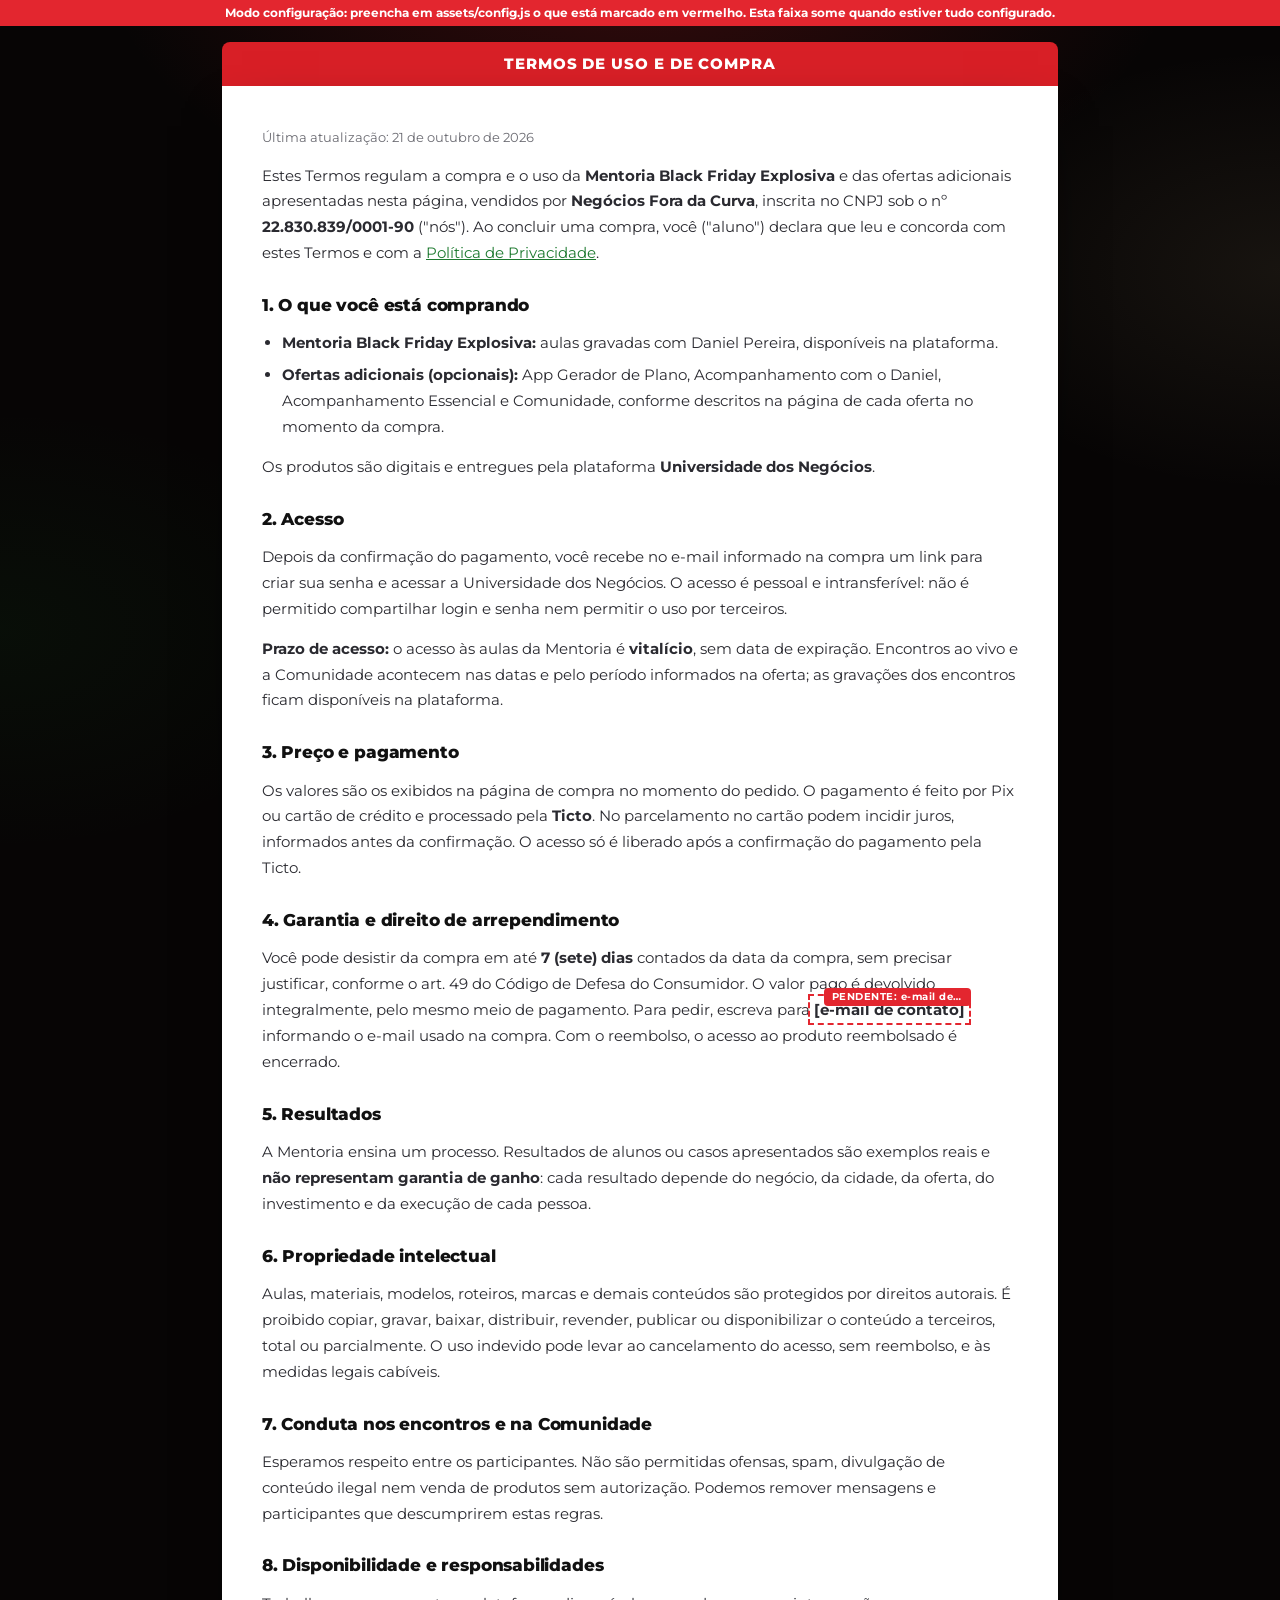
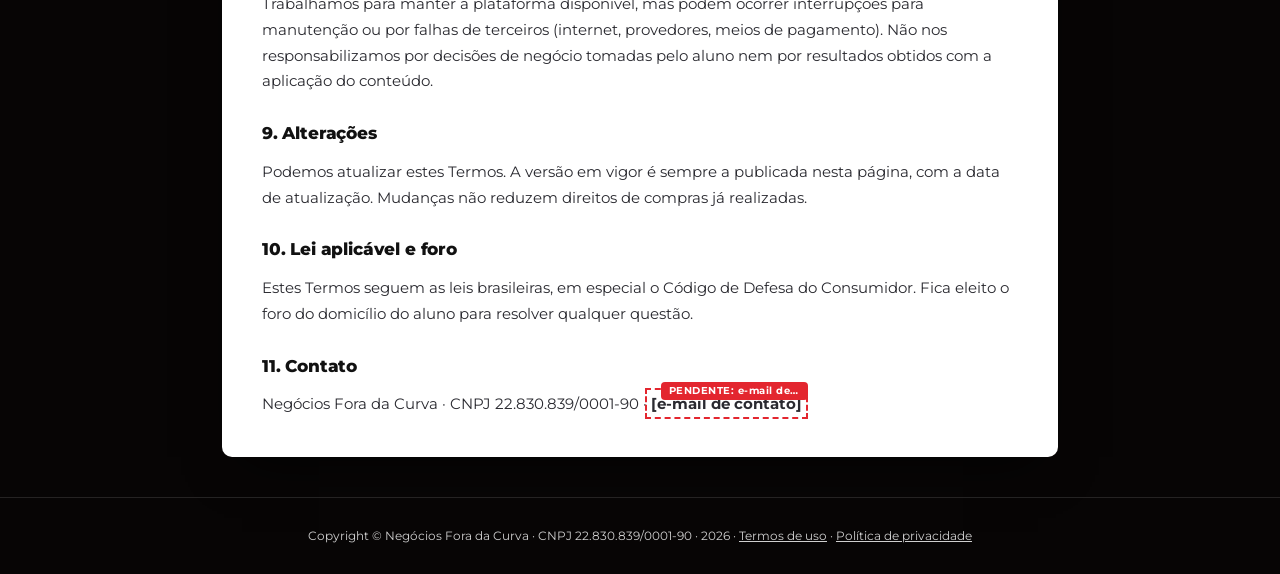
<file: termos.html>
<!doctype html>
<html lang="pt-BR">
<head>
<meta charset="utf-8">
<meta name="viewport" content="width=device-width, initial-scale=1">
<title>Termos de Uso e de Compra · Black Friday Explosiva</title>
<meta name="theme-color" content="#000000">
<link rel="preconnect" href="https://fonts.googleapis.com">
<link rel="preconnect" href="https://fonts.gstatic.com" crossorigin>
<link href="https://fonts.googleapis.com/css2?family=Oswald:wght@500;700&family=Montserrat:wght@400;500;600;700;800&display=swap" rel="stylesheet">
<link rel="stylesheet" href="assets/funil.css">
<style>
.funil .ck.legal{max-width:860px}
.legal .papel{gap:14px;padding:clamp(22px,4vw,40px)}
.legal h2{margin-top:14px;font-size:1.08rem}
.legal p,.legal li{font-size:.95rem;line-height:1.7;color:#2a2a30}
.legal ul{padding-left:20px;display:grid;gap:6px}
.legal .atualizado{font-size:.82rem;color:#6b6b72}
.legal a{color:#1e7a30}
</style>
</head>
<body class="funil" data-pagina="termos" data-requer="contatoEmail">
<div class="revbar" role="note">Modo configuração</div>
<div class="ck legal">
  <div class="faixa-vermelha">Termos de Uso e de Compra</div>
  <div class="papel">
    <p class="atualizado">Última atualização: 21 de outubro de 2026</p>

    <p>Estes Termos regulam a compra e o uso da <b>Mentoria Black Friday Explosiva</b> e das ofertas adicionais apresentadas nesta página, vendidos por <b><span data-f="empresa.razaoSocial">Negócios Fora da Curva</span></b>, inscrita no CNPJ sob o nº <b><span data-f="empresa.cnpj">22.830.839/0001-90</span></b> ("nós"). Ao concluir uma compra, você ("aluno") declara que leu e concorda com estes Termos e com a <a href="privacidade.html">Política de Privacidade</a>.</p>

    <h2>1. O que você está comprando</h2>
    <ul>
      <li><b>Mentoria Black Friday Explosiva:</b> aulas gravadas com Daniel Pereira, disponíveis na plataforma.</li>
      <li><b>Ofertas adicionais (opcionais):</b> App Gerador de Plano, Acompanhamento com o Daniel, Acompanhamento Essencial e Comunidade, conforme descritos na página de cada oferta no momento da compra.</li>
    </ul>
    <p>Os produtos são digitais e entregues pela plataforma <b>Universidade dos Negócios</b>.</p>

    <h2>2. Acesso</h2>
    <p>Depois da confirmação do pagamento, você recebe no e-mail informado na compra um link para criar sua senha e acessar a Universidade dos Negócios. O acesso é pessoal e intransferível: não é permitido compartilhar login e senha nem permitir o uso por terceiros.</p>
    <p><b>Prazo de acesso:</b> o acesso às aulas da Mentoria é <b>vitalício</b>, sem data de expiração. Encontros ao vivo e a Comunidade acontecem nas datas e pelo período informados na oferta; as gravações dos encontros ficam disponíveis na plataforma.</p>

    <h2>3. Preço e pagamento</h2>
    <p>Os valores são os exibidos na página de compra no momento do pedido. O pagamento é feito por Pix ou cartão de crédito e processado pela <b>Ticto</b>. No parcelamento no cartão podem incidir juros, informados antes da confirmação. O acesso só é liberado após a confirmação do pagamento pela Ticto.</p>

    <h2>4. Garantia e direito de arrependimento</h2>
    <p>Você pode desistir da compra em até <b>7 (sete) dias</b> contados da data da compra, sem precisar justificar, conforme o art. 49 do Código de Defesa do Consumidor. O valor pago é devolvido integralmente, pelo mesmo meio de pagamento. Para pedir, escreva para <b data-f="contatoEmail" data-se="contatoEmail" data-pendente="e-mail de contato (contatoEmail)">[e-mail de contato]</b> informando o e-mail usado na compra. Com o reembolso, o acesso ao produto reembolsado é encerrado.</p>

    <h2>5. Resultados</h2>
    <p>A Mentoria ensina um processo. Resultados de alunos ou casos apresentados são exemplos reais e <b>não representam garantia de ganho</b>: cada resultado depende do negócio, da cidade, da oferta, do investimento e da execução de cada pessoa.</p>

    <h2>6. Propriedade intelectual</h2>
    <p>Aulas, materiais, modelos, roteiros, marcas e demais conteúdos são protegidos por direitos autorais. É proibido copiar, gravar, baixar, distribuir, revender, publicar ou disponibilizar o conteúdo a terceiros, total ou parcialmente. O uso indevido pode levar ao cancelamento do acesso, sem reembolso, e às medidas legais cabíveis.</p>

    <h2>7. Conduta nos encontros e na Comunidade</h2>
    <p>Esperamos respeito entre os participantes. Não são permitidas ofensas, spam, divulgação de conteúdo ilegal nem venda de produtos sem autorização. Podemos remover mensagens e participantes que descumprirem estas regras.</p>

    <h2>8. Disponibilidade e responsabilidades</h2>
    <p>Trabalhamos para manter a plataforma disponível, mas podem ocorrer interrupções para manutenção ou por falhas de terceiros (internet, provedores, meios de pagamento). Não nos responsabilizamos por decisões de negócio tomadas pelo aluno nem por resultados obtidos com a aplicação do conteúdo.</p>

    <h2>9. Alterações</h2>
    <p>Podemos atualizar estes Termos. A versão em vigor é sempre a publicada nesta página, com a data de atualização. Mudanças não reduzem direitos de compras já realizadas.</p>

    <h2>10. Lei aplicável e foro</h2>
    <p>Estes Termos seguem as leis brasileiras, em especial o Código de Defesa do Consumidor. Fica eleito o foro do domicílio do aluno para resolver qualquer questão.</p>

    <h2>11. Contato</h2>
    <p><span data-f="empresa.razaoSocial">Negócios Fora da Curva</span> · CNPJ <span data-f="empresa.cnpj">22.830.839/0001-90</span> · <b data-f="contatoEmail" data-se="contatoEmail" data-pendente="e-mail de contato (contatoEmail)">[e-mail de contato]</b></p>
  </div>
</div>
<footer class="rodape">Copyright © <span data-f="rodapeEmpresa">Negócios Fora da Curva</span> · 2026 · <a href="termos.html">Termos de uso</a> · <a href="privacidade.html">Política de privacidade</a></footer>

<script src="assets/config.js"></script>
<script src="assets/funil.js"></script>
</body>
</html>
</file>
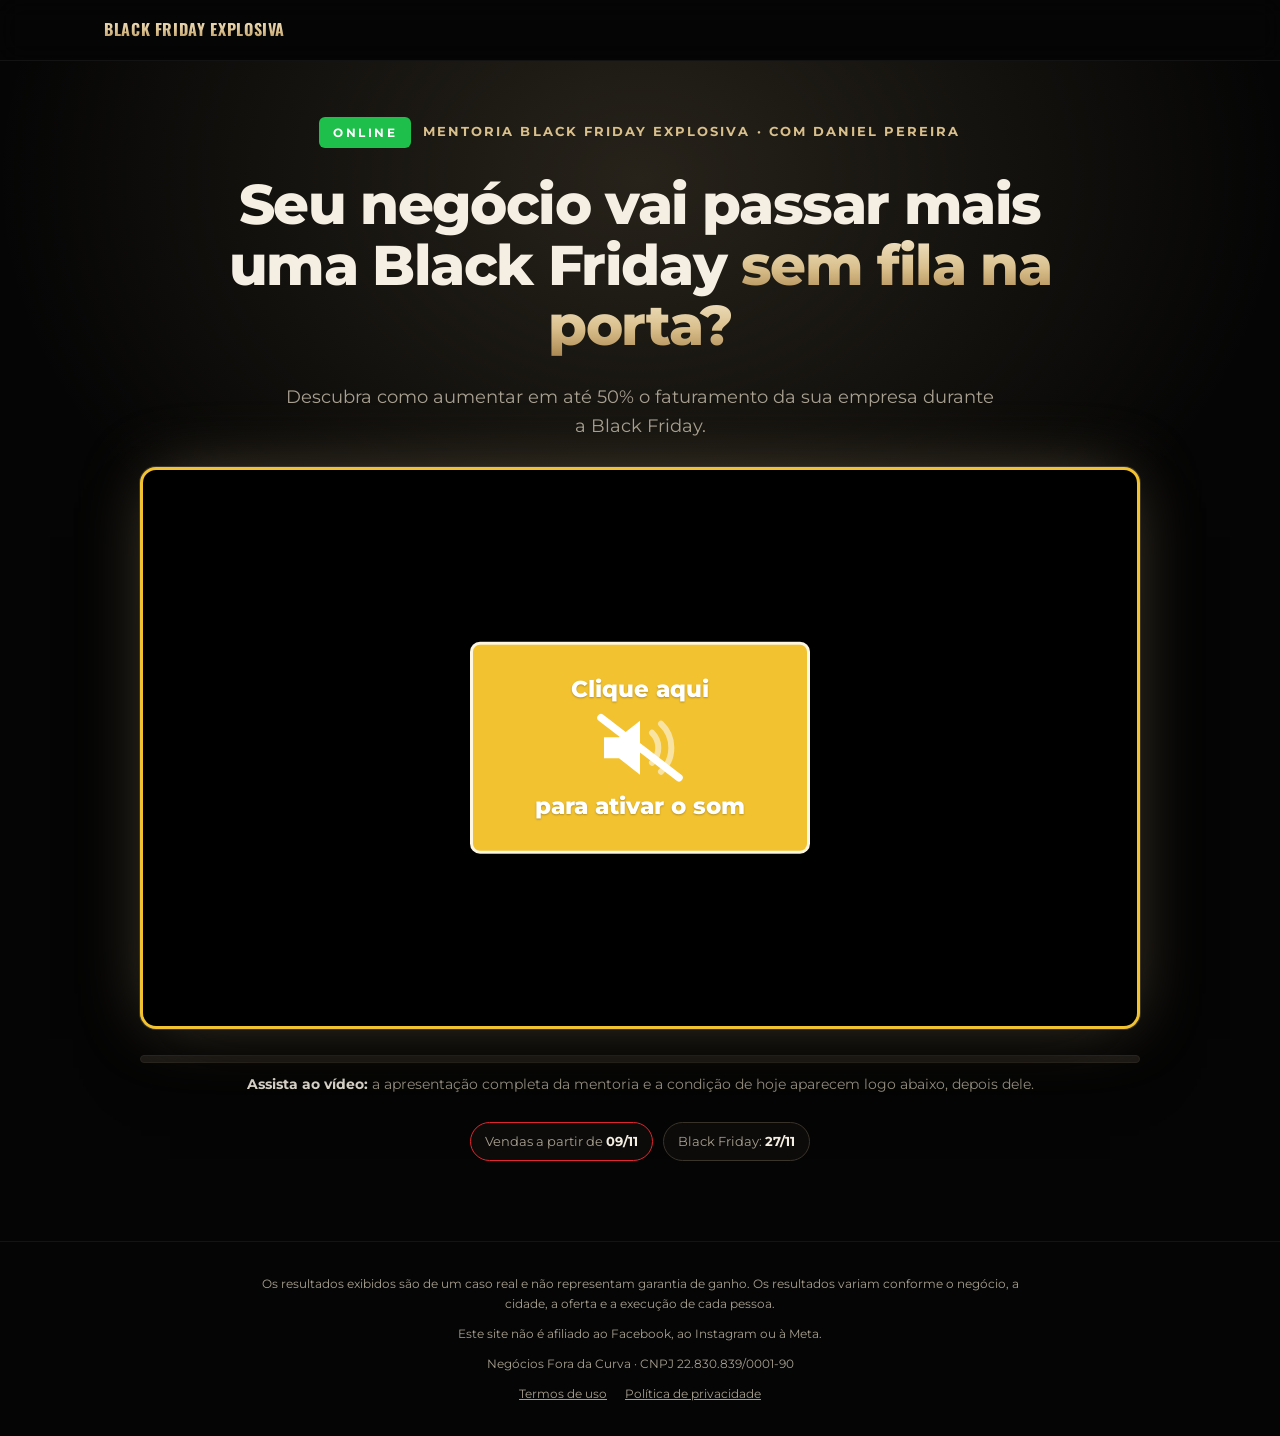
<file: video.html>
<!doctype html>
<html lang="pt-BR">
<head>
<meta charset="utf-8">
<meta name="facebook-domain-verification" content="h6qf3dkcnpuyxg42cxsg0ewje5gnwz" />
<meta name="viewport" content="width=device-width, initial-scale=1">
<title>Mentoria Black Friday Explosiva · com Daniel Pereira</title>
<meta name="description" content="Mentoria online para aumentar em até 50% o faturamento da sua empresa na Black Friday. Aulas gravadas com Daniel Pereira.">
<meta name="theme-color" content="#050505">
<meta property="og:type" content="website">
<meta property="og:title" content="Mentoria Black Friday Explosiva · com Daniel Pereira">
<meta property="og:description" content="Seu negócio vai passar mais uma Black Friday sem fila na porta?">
<meta property="og:image" content="assets/img/og.jpg">
<link rel="preconnect" href="https://fonts.googleapis.com">
<link rel="preconnect" href="https://fonts.gstatic.com" crossorigin>
<link href="https://fonts.googleapis.com/css2?family=Oswald:wght@500;700&family=Montserrat:wght@400;500;600;700;800&display=swap" rel="stylesheet">
<script>document.documentElement.classList.add('js')</script>
<style>
:root{
  --bg:#050505; --bg-2:#0c0b09; --line:#2a2620; --line-2:#3a342a;
  --ink:#f5efe3; --muted:#a8a091; --gold-1:#f6ead0; --gold-2:#d9bf8c; --gold-3:#a8834c;
  --green:#1fbf4b; --red:#e3262f;
  --gold:linear-gradient(180deg,var(--gold-1) 0%,var(--gold-2) 55%,var(--gold-3) 100%);
  --r:18px; --w:1120px;
}
*{box-sizing:border-box;margin:0;padding:0}
[hidden]{display:none!important}
html{scroll-behavior:smooth;-webkit-text-size-adjust:100%}
body{background:var(--bg);color:var(--ink);font:400 16px/1.6 Montserrat,system-ui,sans-serif;-webkit-font-smoothing:antialiased;overflow-x:hidden}
img,video,iframe{display:block;max-width:100%}
a{color:inherit}
button{font:inherit;color:inherit}
.wrap{width:100%;max-width:var(--w);margin:0 auto;padding:0 16px}
@media (min-width:640px){.wrap{padding:0 24px}}
:focus-visible{outline:2px solid var(--gold-2);outline-offset:3px;border-radius:6px}

.display{font-family:Oswald,Impact,sans-serif;font-weight:700;text-transform:uppercase;letter-spacing:-.01em;line-height:.92}
.gold{background:var(--gold);-webkit-background-clip:text;background-clip:text;color:transparent}
.eyebrow{font-size:.72rem;font-weight:700;letter-spacing:.28em;text-transform:uppercase;color:var(--gold-2)}
h2{font-weight:800;font-size:clamp(1.7rem,4.2vw,2.6rem);line-height:1.12;letter-spacing:-.02em}
h2 em{font-style:normal;background:var(--gold);-webkit-background-clip:text;background-clip:text;color:transparent}
h3{font-weight:700;font-size:1.08rem;line-height:1.3}
.lead{color:var(--muted);font-size:clamp(1rem,1.6vw,1.1rem);max-width:62ch}
section{padding:clamp(64px,10vw,104px) 0;position:relative}
.alt{background:var(--bg-2);border-block:1px solid rgba(255,255,255,.05)}
.head{text-align:center;display:grid;gap:14px;justify-items:center;margin-bottom:clamp(36px,6vw,52px)}
.center{text-align:center}
.mt{margin-top:clamp(32px,5vw,44px)}

/* botões */
.btn{display:inline-flex;align-items:center;justify-content:center;gap:10px;min-height:56px;padding:0 30px;border-radius:999px;border:0;
  background:var(--gold);color:#1a1206;font:800 1rem/1.1 Montserrat,sans-serif;letter-spacing:.02em;text-transform:uppercase;text-decoration:none;cursor:pointer;text-align:center;
  box-shadow:0 10px 30px -8px rgba(217,191,140,.45),inset 0 1px 0 rgba(255,255,255,.6);transition:transform .2s,box-shadow .2s}
.btn:hover{transform:translateY(-2px);box-shadow:0 16px 40px -10px rgba(217,191,140,.6),inset 0 1px 0 rgba(255,255,255,.6)}
.btn svg{width:18px;height:18px;flex:none}
.btn-block{width:100%}
.btn[aria-disabled=true]{background:#2a2620;color:var(--muted);box-shadow:none;cursor:not-allowed;transform:none}
.note{font-size:.82rem;color:var(--muted);margin-top:12px}
.tag{display:inline-block;background:var(--green);color:#fff;font-weight:700;font-size:.76rem;letter-spacing:.2em;text-transform:uppercase;padding:6px 14px;border-radius:6px}

/* topo */
.top{position:sticky;top:0;z-index:40;background:rgba(5,5,5,.8);backdrop-filter:blur(12px);-webkit-backdrop-filter:blur(12px);border-bottom:1px solid rgba(255,255,255,.06)}
.top .wrap{display:flex;align-items:center;justify-content:space-between;gap:12px;height:60px}
.brand{font-family:Oswald,sans-serif;font-weight:700;text-transform:uppercase;letter-spacing:.04em;font-size:1rem;text-decoration:none;white-space:nowrap}
.top .btn{min-height:40px;padding:0 18px;font-size:.76rem;white-space:nowrap}
.countdown{display:none;gap:6px;align-items:center;font-size:.78rem;color:var(--muted)}
.countdown b{font-family:Oswald,sans-serif;font-size:1.05rem;color:var(--ink)}
@media (min-width:820px){.countdown{display:flex}}
@media (max-width:420px){.brand{font-size:.85rem}.top .btn{padding:0 14px;font-size:.68rem}}

/* hero */
.hero{padding:clamp(32px,5vw,56px) 0 clamp(48px,7vw,80px);overflow:hidden;isolation:isolate}
.hero::before{content:"";position:absolute;inset:-20% -10% auto;height:120%;z-index:-1;
  background:radial-gradient(60% 50% at 50% 25%,rgba(217,191,140,.16),transparent 70%)}
.hero .wrap{display:grid;gap:clamp(18px,3vw,26px);justify-items:center;text-align:center}
.kicker{display:flex;flex-wrap:wrap;gap:8px 12px;justify-content:center;align-items:center;font-size:.8rem;font-weight:700;letter-spacing:.16em;text-transform:uppercase;color:var(--gold-2)}
.hero h1{font-size:clamp(1.9rem,5.4vw,3.5rem);font-weight:800;line-height:1.08;letter-spacing:-.025em;max-width:22ch}
.hero h1 em{font-style:normal;background:var(--gold);-webkit-background-clip:text;background-clip:text;color:transparent}
.hero .sub{font-size:clamp(1rem,1.8vw,1.15rem);color:var(--muted);max-width:60ch}
.hero .sub strong{color:var(--ink)}

/* player estilo YouTube */
.player{position:relative;width:100%;max-width:1000px;aspect-ratio:16/9;border-radius:16px;overflow:hidden;background:#000;
  box-shadow:0 0 0 1px var(--line-2),0 0 70px -12px rgba(217,191,140,.35),0 40px 80px -30px #000}
.player .bgblur{position:absolute;inset:-40px;background:center/cover no-repeat;filter:blur(30px) brightness(.45);transform:scale(1.1)}
.player video,.player iframe,.player .ytbox{position:absolute;inset:0;width:100%;height:100%;border:0}
.player video{object-fit:contain;background:transparent}
.player{border:3px solid #f2c230}
/* o iframe do YouTube fica maior que a moldura: a barra de título e o "Mais vídeos" ficam fora da área visível */
.player .ytbox, .player iframe{top:-70px!important;height:calc(100% + 140px)!important}
/* antes de ativar o som: vídeo tocando mudo, desfocado atrás do aviso */
.player .ytbox,.player video{transition:filter .5s ease}
.player.mudo .ytbox,.player.mudo iframe,.player.mudo video{filter:blur(14px) brightness(.75) saturate(1.1)}
.clique{position:absolute;inset:0;z-index:2;cursor:pointer}
.som{position:absolute;z-index:3;left:50%;top:50%;transform:translate(-50%,-50%);width:min(56%,340px);aspect-ratio:16/10;border:3px solid rgba(255,255,255,.85);border-radius:10px;
  background:#f2c230;color:#fff;display:grid;place-items:center;align-content:center;gap:clamp(4px,1.2vw,10px);cursor:pointer;box-shadow:0 12px 40px rgba(0,0,0,.55);
  font:800 clamp(.95rem,2.6vw,1.45rem)/1.1 Montserrat,sans-serif;text-shadow:0 1px 2px rgba(0,0,0,.25);animation:pulsa 1.8s ease-in-out infinite}
.som svg{width:clamp(56px,13vw,96px);height:auto}
.som:hover{filter:brightness(1.05)}
@keyframes pulsa{50%{transform:translate(-50%,-50%) scale(1.04)}}
@media (prefers-reduced-motion:reduce){.som{animation:none}}
.ctrl{position:absolute;z-index:4;left:0;right:0;bottom:0;padding:28px 14px 10px;background:linear-gradient(transparent,rgba(0,0,0,.85));display:flex;align-items:center;gap:12px;opacity:0;transition:opacity .25s}
.player:hover .ctrl,.player.paused .ctrl,.player:focus-within .ctrl{opacity:1}
.ctrl[hidden]{display:none}
.ctrl button{background:none;border:0;cursor:pointer;width:40px;height:40px;display:grid;place-items:center;border-radius:8px;color:#fff;flex:none}
.ctrl button:hover{background:rgba(255,255,255,.12)}
.ctrl svg{width:22px;height:22px}
.bar{flex:1;height:5px;border-radius:5px;background:rgba(255,255,255,.25);position:relative;overflow:hidden}
.bar i{position:absolute;inset:0 auto 0 0;width:0;background:var(--red)}
.time{font:600 .8rem/1 Montserrat,sans-serif;color:#fff;min-width:84px;text-align:right;font-variant-numeric:tabular-nums}
.gate{width:100%;max-width:1000px;display:grid;gap:10px}
.gate p{font-size:.9rem;color:var(--muted)}
.gate p b{color:var(--ink)}
.gbar{height:8px;border-radius:8px;background:#1d1a16;overflow:hidden;border:1px solid var(--line)}
.gbar i{display:block;height:100%;width:0;background:var(--gold);transition:width .4s}
.gate.ok p{color:var(--green)}
.dates{display:flex;flex-wrap:wrap;gap:10px;justify-content:center}
.dates span{border:1px solid var(--line-2);border-radius:999px;padding:8px 14px;font-size:.82rem;color:var(--muted);background:#0d0c0a}
.dates b{color:var(--ink)}
.dates .hot{border-color:var(--red)}

/* conteúdo travado até 80% do vídeo */
html.js #resto.travado{display:none}
.revisao #resto.travado{display:block}
#resto.abrindo{animation:abre .8s ease both}
@keyframes abre{from{opacity:0;transform:translateY(16px)}to{opacity:1;transform:none}}

/* cards e grids */
.grid{display:grid;gap:16px}
@media (min-width:700px){.grid.c2{grid-template-columns:repeat(2,1fr)}.grid.c3{grid-template-columns:repeat(3,1fr)}}
@media (min-width:960px){.grid.c4{grid-template-columns:repeat(4,1fr)}}
@media (min-width:600px) and (max-width:959px){.grid.c4{grid-template-columns:repeat(2,1fr)}}
.card{background:linear-gradient(180deg,#15130f,#0e0d0b);border:1px solid var(--line);border-radius:var(--r);padding:24px;display:grid;gap:8px;align-content:start}
.card p{color:var(--muted);font-size:.95rem}
.ico{width:44px;height:44px;border-radius:12px;display:grid;place-items:center;background:rgba(217,191,140,.1);border:1px solid rgba(217,191,140,.25);color:var(--gold-2);margin-bottom:6px}
.ico svg{width:22px;height:22px}
.check{list-style:none;display:grid;gap:10px}
.check li{display:flex;gap:10px;align-items:flex-start;font-size:.95rem}
.check svg{flex:none;width:20px;height:20px;color:var(--green);margin-top:2px}
.check.no svg{color:var(--red)}
.check li span{color:var(--muted)}

  background:radial-gradient(80% 60% at 50% 0%,rgba(217,191,140,.08),transparent 70%),#0a0907;display:grid;gap:16px;justify-items:center}

/* rotas */
.route{padding:28px}
.route .eyebrow{color:var(--gold-2)}
.route h3{font-size:1.3rem}
.route .check{margin-top:10px}

/* linha do tempo */
.phases{display:grid;gap:14px}
@media (min-width:860px){.phases{grid-template-columns:repeat(4,1fr)}}
.phase{position:relative;border:1px solid var(--line);border-radius:var(--r);padding:22px;background:#0d0c0a;display:grid;gap:6px}
.phase .d{font:700 .78rem/1 Montserrat,sans-serif;letter-spacing:.12em;text-transform:uppercase;color:var(--gold-2)}
.phase .n{font-family:Oswald,sans-serif;font-size:1.6rem;text-transform:uppercase;line-height:1}
.phase p{color:var(--muted);font-size:.93rem}
.phase.dday{border-color:var(--gold-3);background:radial-gradient(90% 80% at 50% 0%,rgba(217,191,140,.12),transparent 70%),#0d0c0a}

/* aulas */
.lessons{max-width:860px;margin:0 auto;display:grid;gap:10px}
.lesson{display:grid;grid-template-columns:52px 1fr;gap:16px;align-items:start;border:1px solid var(--line);border-radius:16px;padding:18px;background:#0d0c0a}
.lesson .k{font-family:Oswald,sans-serif;font-size:1.5rem;line-height:1;text-align:center;padding-top:4px}
.lesson p{color:var(--muted);font-size:.93rem;margin-top:4px}
.lesson.live{border-color:var(--red)}
.pill{display:inline-block;font-size:.68rem;font-weight:800;letter-spacing:.12em;text-transform:uppercase;padding:3px 8px;border-radius:5px;background:var(--red);color:#fff;margin-left:8px;vertical-align:2px}


/* sobre */
.about .wrap{display:grid;gap:36px;align-items:center}
@media (min-width:880px){.about .wrap{grid-template-columns:.9fr 1.1fr}}
.about .photo{border-radius:24px;overflow:hidden;border:1px solid var(--line-2);aspect-ratio:4/3}
.about .photo img{width:100%;height:100%;object-fit:cover;object-position:50% 25%}
.about .txt{display:grid;gap:14px}
.about .txt p{color:var(--muted)}



/* oferta */
.offer{background:radial-gradient(70% 60% at 50% 0%,rgba(217,191,140,.16),transparent 70%),var(--bg)}
.ticket{max-width:560px;margin:0 auto;border-radius:28px;padding:2px;background:linear-gradient(180deg,var(--gold-2),rgba(168,131,76,.25) 60%,rgba(168,131,76,.1))}
.ticket-in{border-radius:26px;background:#0b0a08;overflow:hidden}
.ticket-top{display:flex;justify-content:space-between;padding:14px 22px;font-size:.74rem;font-weight:800;letter-spacing:.16em;text-transform:uppercase;color:#1a1206;background:var(--gold)}
.ticket-body{padding:clamp(24px,5vw,40px);display:grid;gap:18px;text-align:center;border-top:2px dashed #0b0a08}
.ticket-body h3{font-family:Oswald,sans-serif;text-transform:uppercase;font-size:clamp(1.5rem,4vw,2rem);letter-spacing:.01em;line-height:1.05}
.price{font-family:Oswald,sans-serif;font-weight:700;font-size:clamp(3.4rem,11vw,4.8rem);line-height:1}
.pay{color:var(--muted);font-size:.95rem}
.ticket .check{text-align:left;border-block:1px solid var(--line);padding:20px 0}
.deadline{font-size:.85rem;color:var(--muted)}
.deadline b{color:var(--ink)}

.guar{display:flex;gap:14px;align-items:flex-start;text-align:left;border-top:1px solid var(--line);padding-top:18px}
.guar .seal{width:44px;height:44px;flex:none;color:var(--gold-2)}
.guar p{font-size:.88rem;color:var(--muted)}
.guar b{color:var(--ink)}

/* faq */
.faq-list{max-width:780px;margin:0 auto;display:grid;gap:10px}
details{border:1px solid var(--line);border-radius:14px;background:#0d0c0a}
details[open]{border-color:var(--line-2)}
summary{list-style:none;cursor:pointer;padding:18px 20px;font-weight:700;display:flex;justify-content:space-between;gap:16px;align-items:center;min-height:56px}
summary::-webkit-details-marker{display:none}
summary::after{content:"+";font:500 1.6rem/1 Oswald,sans-serif;color:var(--gold-2);transition:transform .2s;flex:none}
details[open] summary::after{transform:rotate(45deg)}
details p{padding:0 20px 20px;color:var(--muted)}

/* final e rodapé */
.final{text-align:center;overflow:hidden;isolation:isolate}
.final::before{content:"";position:absolute;inset:0;z-index:-1;background:radial-gradient(50% 60% at 50% 100%,rgba(217,191,140,.16),transparent 70%)}
.final .wrap{display:grid;gap:20px;justify-items:center}
.final h2{font-family:Oswald,sans-serif;text-transform:uppercase;font-size:clamp(2.2rem,6.5vw,4.2rem);line-height:.98;letter-spacing:0;font-weight:700}
footer.site{border-top:1px solid rgba(255,255,255,.06);padding:32px 0 calc(90px + env(safe-area-inset-bottom));color:var(--muted);font-size:.78rem;text-align:center}
footer.site .wrap{display:grid;gap:10px;max-width:820px}
footer.site nav{display:flex;gap:18px;justify-content:center}
@media (min-width:900px){footer.site{padding-bottom:32px}}

/* barra fixa no celular */
.mbar{position:fixed;left:0;right:0;bottom:0;z-index:50;padding:10px 16px calc(10px + env(safe-area-inset-bottom));background:rgba(5,5,5,.94);backdrop-filter:blur(10px);border-top:1px solid var(--line);
  display:flex;gap:12px;align-items:center;transform:translateY(110%);transition:transform .3s}
.mbar.on{transform:none}
.mbar .t{flex:1;font-size:.76rem;line-height:1.3;color:var(--muted)}
.mbar .t b{display:block;color:var(--ink);font-size:.95rem}
.mbar .btn{min-height:46px;padding:0 20px;font-size:.78rem}
@media (min-width:900px){.mbar{display:none}}

/* consentimento (só com GTM configurado) */
.consent{position:fixed;left:16px;right:16px;bottom:16px;z-index:60;max-width:520px;margin:0 auto;background:#141210;border:1px solid var(--line-2);border-radius:16px;padding:18px;display:none;gap:12px;font-size:.85rem;color:var(--muted)}
.consent.on{display:grid}
.consent div{display:flex;gap:10px;justify-content:flex-end}
.consent button{border-radius:999px;padding:10px 16px;font-weight:700;font-size:.8rem;cursor:pointer;border:1px solid var(--line-2);background:transparent;color:var(--ink);min-height:44px}
.consent button.ok{background:var(--gold);color:#1a1206;border:0}

/* revelação */
.rv{opacity:0;transform:translateY(18px);transition:opacity .7s ease,transform .7s ease}
.rv.in{opacity:1;transform:none}
html:not(.js) .rv{opacity:1;transform:none}
@media (prefers-reduced-motion:reduce){*{scroll-behavior:auto!important}.rv{opacity:1;transform:none;transition:none}#resto.abrindo{animation:none}}

/* modo revisão (?revisao=1) */
[data-pendente]{display:none!important}
.revisao [data-pendente]{display:revert!important;outline:2px dashed var(--red);outline-offset:4px;position:relative}
.revisao [data-pendente]::before{content:"PENDENTE: " attr(data-pendente);position:absolute;top:-12px;left:12px;z-index:5;background:var(--red);color:#fff;font:700 .62rem/1 Montserrat,sans-serif;letter-spacing:.05em;padding:4px 8px;border-radius:4px;white-space:nowrap;max-width:calc(100% - 24px);overflow:hidden;text-overflow:ellipsis}
.revisao .rascunho{outline:2px dashed #e0a526;outline-offset:4px}
.revbar{display:none}
.revisao .revbar{display:block;position:sticky;top:0;z-index:100;background:var(--red);color:#fff;font:700 .76rem Montserrat,sans-serif;text-align:center;padding:6px 12px}
</style>
</head>
<body>
<div class="revbar" role="note">Modo revisão: página toda aberta · vermelho = falta dado real (escondido do público) · amarelo = confirme o texto</div>

<!-- Configuração de todas as páginas: assets/config.js -->
<script src="assets/config.js"></script>

<header class="top">
  <div class="wrap">
    <a class="brand gold" href="#inicio">Black Friday Explosiva</a>
    <div class="countdown" data-depois-video hidden><span>Vendas abrem em</span><b data-cd="d">--</b>d <b data-cd="h">--</b>h <b data-cd="m">--</b>min</div>
    <a class="btn js-cta js-buy" data-pos="topo" href="#oferta" data-depois-video hidden>Quero a mentoria</a>
  </div>
</header>

<main id="inicio">
  <!-- 1. PRIMEIRA DOBRA + VSL -->
  <section class="hero" aria-labelledby="h1">
    <div class="wrap">
      <div class="kicker"><span class="tag">Online</span><span>Mentoria Black Friday Explosiva · com Daniel Pereira</span></div>
      <h1 id="h1">Seu negócio vai passar mais uma Black Friday <em>sem fila na porta?</em></h1>
      <p class="sub rascunho">Descubra como aumentar em até 50% o faturamento da sua empresa durante a Black Friday.</p>

      <div class="player mudo" id="player">
        <div class="bgblur" aria-hidden="true"></div>
        <div class="ytbox" id="ytbox" hidden></div>
        <video id="vsl" playsinline muted autoplay preload="auto" hidden></video>
        <div class="clique" id="clique" aria-hidden="true"></div>
        <button class="som" id="som" type="button" aria-label="Clique aqui para ativar o som e assistir do início">
          <span class="t1">Clique aqui</span>
          <svg viewBox="0 0 64 48" fill="none" aria-hidden="true"><path d="M8 17h10l14-11v36L18 31H8z" fill="#fff"/><path d="M40 14a14 14 0 0 1 0 20M46 8a22 22 0 0 1 0 32" stroke="#fff" stroke-width="4" stroke-linecap="round" opacity=".55"/><path d="M6 4l52 40" stroke="#fff" stroke-width="5" stroke-linecap="round"/></svg>
          <span class="t2">para ativar o som</span>
        </button>
        <div class="ctrl" id="ctrl" hidden>
          <button type="button" id="bt-play" aria-label="Pausar"><svg viewBox="0 0 24 24" fill="currentColor" aria-hidden="true"><path id="ic-play" d="M6 5h4v14H6zM14 5h4v14h-4z"/></svg></button>
          <div class="bar" aria-hidden="true"><i id="bar"></i></div>
          <span class="time" id="time">0:00 / 0:00</span>
          <button type="button" id="bt-som" aria-label="Desativar som"><svg viewBox="0 0 24 24" fill="none" stroke="currentColor" stroke-width="2" aria-hidden="true"><path d="M4 9v6h4l5 4V5L8 9H4Z" fill="currentColor"/><path id="ic-som" d="M16.5 8.5a5 5 0 0 1 0 7M19 6a8.5 8.5 0 0 1 0 12"/></svg></button>
          <button type="button" id="bt-tela" aria-label="Tela cheia"><svg viewBox="0 0 24 24" fill="none" stroke="currentColor" stroke-width="2" aria-hidden="true"><path d="M4 9V4h5M20 9V4h-5M4 15v5h5M20 15v5h-5"/></svg></button>
        </div>
      </div>

      <div class="gate" id="gate" aria-live="polite">
        <div class="gbar" aria-hidden="true"><i id="gbar"></i></div>
        <p id="gate-txt"><b>Assista ao vídeo:</b> a apresentação completa da mentoria e a condição de hoje aparecem logo abaixo, depois dele.</p>
      </div>

      <div class="dates">
        <span class="hot">Vendas a partir de <b>09/11</b></span>
        <span>Black Friday: <b>27/11</b></span>
      </div>
    </div>
  </section>

  <!-- TUDO ABAIXO SÓ ABRE DEPOIS DE 80% DO VÍDEO -->
  <div id="resto" class="travado">

    <!-- 3. PROVA (só com material real) -->
    <section class="alt" aria-labelledby="h-prova" data-pendente="foto/vídeo real da fila + números do Dia D">
      <div class="wrap">
        <div class="head"><span class="eyebrow">Prova</span><h2 id="h-prova">Essa fila aconteceu <em>de verdade</em>, na porta de um negócio local.</h2>
          <p class="lead">Não foi sorte e não foi desconto no escuro. Foi uma mentoria com data, oferta e roteiro. O Daniel ensina cada passo nas aulas.</p></div>
        <div class="grid c3">
          <div class="card center"><div class="price gold" style="font-size:2.4rem">[R$]</div><p>faturamento no Dia D</p></div>
          <div class="card center"><div class="price gold" style="font-size:2.4rem">[R$]</div><p>faturamento médio de um mês da mesma empresa</p></div>
          <div class="card center"><div class="price gold" style="font-size:2.4rem">[nº]</div><p>pessoas na fila no horário de pico</p></div>
        </div>
      </div>
    </section>

    <!-- PROBLEMA -->
    <section aria-labelledby="h-prob">
      <div class="wrap">
        <div class="head rv"><span class="eyebrow">O problema</span><h2 id="h-prob">Por que tanta empresa local passa a Black Friday <em>sem fila?</em></h2></div>
        <div class="grid c3">
          <article class="card rv"><h3>Desconto sem conta</h3><p>Vende bastante, lucra pouco e termina o mês no mesmo lugar.</p></article>
          <article class="card rv"><h3>Ninguém sabe da campanha</h3><p>O cliente descobre a oferta quando ela já acabou.</p></article>
          <article class="card rv"><h3>Sem data, sem urgência</h3><p>Sem prazo e sem limite de vagas, a pessoa deixa para depois.</p></article>
        </div>
      </div>
    </section>

    <!-- PARA QUEM É -->
    <section class="alt" aria-labelledby="h-quem">
      <div class="wrap">
        <div class="head rv"><span class="eyebrow">Para quem é</span><h2 id="h-quem">Feito para o <em>empresário de vários tamanhos</em></h2></div>
        <div style="max-width:720px;margin:0 auto"><article class="card route rv"><h3>Tenho um negócio e quero vender mais</h3><p>Para o empresário que quer vender até 50% a mais na Black Friday, seja o negócio pequeno, médio ou grande, com uma mentoria estruturada do preparo à venda.</p></article></div>
      </div>
    </section>

    <!-- MENTORIA + AULAS -->
    <section aria-labelledby="h-met">
      <div class="wrap">
        <div class="head rv"><span class="eyebrow">A mentoria</span><h2 id="h-met">4 fases para <em>explodir a sua Black</em></h2></div>
        <div class="phases">
          <div class="phase rv"><span class="d">Fase 01 · 09/11</span><span class="n gold">Preparando a Black</span></div>
          <div class="phase rv"><span class="d">Fase 02 · 16/11</span><span class="n gold">Estruturando a Black</span></div>
          <div class="phase rv"><span class="d">Fase 03 · 23/11</span><span class="n gold">Aquecendo a Black</span></div>
          <div class="phase dday rv"><span class="d">Fase 04 · 30/11</span><span class="n gold">Explodindo a Black</span></div>
        </div>
        <div class="head mt rv" style="margin-bottom:24px"><h2 id="h-aulas" style="font-size:clamp(1.4rem,3vw,1.9rem)">Nas aulas</h2></div>
        <div class="lessons">
          <div class="lesson rv"><span class="k gold">01</span><div><h3>A mentoria da Black Explosiva</h3></div></div>
          <div class="lesson rv"><span class="k gold">02</span><div><h3>A ferramenta da Black Explosiva</h3></div></div>
          <div class="lesson rv"><span class="k gold">03</span><div><h3>Montando a sua Black de forma inteligente e estruturada</h3></div></div>
          <div class="lesson rv"><span class="k gold">04</span><div><h3>Estoque é uma mina de dinheiro</h3></div></div>
          <div class="lesson rv"><span class="k gold">05</span><div><h3>Precificando produtos de forma certa</h3></div></div>
          <div class="lesson rv"><span class="k gold">06</span><div><h3>Aquecendo a sua Black ao ponto de ebulição</h3></div></div>
          <div class="lesson rv"><span class="k gold">07</span><div><h3>Apertando o Play da Black que vende</h3></div></div>
          <div class="lesson rv"><span class="k gold">08</span><div><h3>Vendendo e batendo metas</h3></div></div>
          <div class="lesson rv"><span class="k gold">09</span><div><h3>Bônus: como fazer seu time vender mais</h3></div></div>
          <div class="lesson rv"><span class="k gold">10</span><div><h3>Bônus: dúvidas e recomendações</h3></div></div>
          <div class="lesson rv"><span class="k gold">11</span><div><h3>Bônus: aulas bônus</h3></div></div>
        </div>
        <div class="center mt rv"><a class="btn js-cta js-buy" data-pos="aulas" href="#oferta">Quero a mentoria por R$97</a></div>
      </div>
    </section>

    <!-- QUEM ENSINA -->
    <section class="about alt" aria-labelledby="h-sobre">
      <div class="wrap">
        <div class="photo rv"><img src="assets/img/palestrante.jpg" alt="Daniel Pereira com microfone, falando para o público" width="1000" height="700" loading="lazy"></div>
        <div class="txt rv">
          <span class="eyebrow">Quem ensina</span>
          <h2 id="h-sobre">Daniel <em>Pereira</em></h2>
          <p>Criador da Mentoria Black Friday Explosiva.</p>
          <p data-pendente="bio do Daniel" data-f="bio" style="white-space:pre-line">[Bio: quem é, há quanto tempo atua, com que tipo de negócio trabalha, credenciais verificáveis e a história do caso da fila.]</p>
        </div>
      </div>
    </section>

    <!-- DEPOIMENTOS (só reais e autorizados) -->
    <section aria-labelledby="h-dep" data-pendente="3 depoimentos reais (vídeo/print + nome, negócio, cidade)">
      <div class="wrap">
        <div class="head"><span class="eyebrow">Depoimentos</span><h2 id="h-dep">Quem já viu <em>a mentoria funcionar</em></h2></div>
        <div class="grid c3"><div class="card">[Depoimento 1]</div><div class="card">[Depoimento 2]</div><div class="card">[Depoimento 3]</div></div>
      </div>
    </section>

    <!-- OFERTA (única) -->
    <section class="offer" id="oferta" aria-labelledby="h-of">
      <div class="wrap">
        <div class="head rv"><span class="eyebrow">Oferta</span><h2>Entre agora e tenha <em>tempo de aplicar</em></h2></div>
        <div class="ticket rv">
          <div class="ticket-in">
            <div class="ticket-top"><span>Acesso imediato</span></div>
            <div class="ticket-body">
              <h3 id="h-of" class="gold">Mentoria Black Friday Explosiva</h3>
              <div><div class="price gold">R$97</div><p class="pay">à vista no Pix ou parcelado no cartão <span data-f="parcelamento"></span></p></div>
              <ul class="check">
                <li><svg viewBox="0 0 24 24" fill="none" stroke="currentColor" stroke-width="3" aria-hidden="true"><path d="M5 13l4 4L19 7"/></svg>11 aulas com Daniel Pereira, sendo 3 bônus, liberadas de 09/11 a 30/11, uma fase por semana</li>
                <li><svg viewBox="0 0 24 24" fill="none" stroke="currentColor" stroke-width="3" aria-hidden="true"><path d="M5 13l4 4L19 7"/></svg>Mentoria completa em 4 fases, do preparo à Black que vende</li>
              </ul>
              <a class="btn btn-block js-cta js-buy" data-pos="oferta" href="#oferta">Quero entrar agora</a>
              <p class="deadline" id="deadline">Vendas a partir de <b>09/11</b>.</p>
              <div class="guar"><svg class="seal" viewBox="0 0 24 24" fill="none" stroke="currentColor" stroke-width="1.5" aria-hidden="true"><path d="M12 2l2.4 2.1 3.2-.3.9 3.1 2.8 1.6-1.2 3 1.2 3-2.8 1.6-.9 3.1-3.2-.3L12 22l-2.4-2.1-3.2.3-.9-3.1-2.8-1.6 1.2-3-1.2-3 2.8-1.6.9-3.1 3.2.3L12 2Z"/><path d="M8.5 12l2.5 2.5 4.5-5"/></svg><p><b>Garantia de 7 dias.</b> Se achar que a mentoria não é para você, peça o reembolso em até 7 dias e devolvemos o valor. Sem perguntas.</p></div>
            </div>
          </div>
        </div>
      </div>
    </section>

    <!-- FAQ -->
    <section class="alt" aria-labelledby="h-faq">
      <div class="wrap">
        <div class="head rv"><span class="eyebrow">Perguntas frequentes</span><h2 id="h-faq">Antes de <em>comprar</em></h2></div>
        <div class="faq-list rv">
          <details><summary>Serve para o meu tipo de negócio?</summary><p>Sim. A mentoria é para empresários de vários tamanhos que querem vender até 50% a mais na Black Friday.</p></details>
          <details><summary>Serve para outras datas além da Black Friday?</summary><p>Sim. Natal, Dia das Mães, Dia do Cliente e aniversário da empresa seguem a mesma lógica.</p></details>
          <details data-pendente="tempo de acesso às aulas"><summary>Por quanto tempo tenho acesso?</summary><p data-f="tempoAcesso"></p></details>
          <details><summary>O resultado é garantido?</summary><p>Não. Cada negócio é diferente e o resultado depende da oferta, da cidade e da execução.</p></details>
        </div>
        <div class="center mt rv"><a class="btn js-cta js-buy" data-pos="final" href="#oferta">Quero a mentoria por R$97</a></div>
      </div>
    </section>
  </div>
</main>

<footer class="site">
  <div class="wrap">
    <p>Os resultados exibidos são de um caso real e não representam garantia de ganho. Os resultados variam conforme o negócio, a cidade, a oferta e a execução de cada pessoa.</p>
    <p>Este site não é afiliado ao Facebook, ao Instagram ou à Meta.</p>
    <p data-pendente="razão social, CNPJ e contato" data-f="rodapeEmpresa">[Razão social · CNPJ · contato]</p>
    <nav><a href="termos.html">Termos de uso</a><a href="privacidade.html">Política de privacidade</a></nav>
  </div>
</footer>

<div class="mbar" id="mbar" aria-hidden="true">
  <div class="t"><b>R$97</b>Vendas a partir de 09/11</div>
  <a class="btn js-cta js-buy" data-pos="barra-mobile" href="#oferta" tabindex="-1">Quero a mentoria</a>
</div>

<div class="consent" id="consent" role="dialog" aria-label="Preferências de cookies">
  <p>Usamos cookies de medição para entender como a página é usada e melhorar a experiência. Você pode recusar sem prejuízo.</p>
  <div><button type="button" data-consent="nao">Recusar</button><button type="button" class="ok" data-consent="sim">Aceitar</button></div>
</div>

<script>
(function () {
  var O = window.OFERTA || {};
  var qs = new URLSearchParams(location.search);
  var root = document.documentElement;
  var revisao = qs.get('revisao') === '1';
  if (revisao) root.classList.add('revisao');
  var has = function (k) { return !!(O[k] && String(O[k]).trim()); };

  // ---------- dados da configuração
  document.querySelectorAll('[data-f]').forEach(function (el) {
    var v = O[el.getAttribute('data-f')];
    if (v) el.textContent = (el.getAttribute('data-f-pre') || '') + v;
  });
  var liberar = {
    'bio do Daniel': has('bio'), 'tempo de acesso às aulas': has('tempoAcesso'),
    'razão social, CNPJ e contato': has('rodapeEmpresa')
  };
  document.querySelectorAll('[data-pendente]').forEach(function (el) {
    if (liberar[el.getAttribute('data-pendente')]) el.removeAttribute('data-pendente');
  });

  // ---------- UTMs e eventos (sem dados pessoais)
  var UTM = ['utm_source', 'utm_medium', 'utm_campaign', 'utm_content', 'utm_term', 'src', 'sck'];
  var origem = {};
  try { origem = JSON.parse(sessionStorage.getItem('bfx_utm') || '{}'); } catch (e) {}
  UTM.forEach(function (k) { if (qs.get(k) && !origem[k]) origem[k] = qs.get(k); });
  try { sessionStorage.setItem('bfx_utm', JSON.stringify(origem)); } catch (e) {}
  window.dataLayer = window.dataLayer || [];
  function track(evento, extra) { window.dataLayer.push(Object.assign({ event: evento, pagina: 'black-explosiva-online' }, origem, extra || {})); }
  track('page_view');

  // ---------- prazo real de vendas
  var fim = new Date(O.vendasDe).getTime();
  var encerrado = false; // sem data de fim: a Ticto controla a venda

  // Botões de compra levam ao checkout da Ticto (ticto.checkoutUrl).
  document.querySelectorAll('.js-cta').forEach(function (a) {
    if (encerrado && a.classList.contains('js-buy')) {
      a.textContent = 'Vendas encerradas'; a.setAttribute('aria-disabled', 'true'); a.removeAttribute('href'); return;
    }
    if (a.classList.contains('js-buy')) {
      var tk = (O.ticto || {}).checkoutUrl;
      if (tk) {
        // checkout da Ticto (dados, Pix, cartão, boleto e order bump ficam lá), levando as UTMs
        var u = new URL(tk, location.href);
        Object.keys(origem).forEach(function (k) { if (!u.searchParams.has(k)) u.searchParams.set(k, origem[k]); });
        a.href = u.toString();
      } else {
        a.href = '#oferta'; // sem link da Ticto configurado, o botão fica na oferta
      }
    }
    a.addEventListener('click', function () {
      track('cta_click', { posicao: a.getAttribute('data-pos') });
    });
  });
  if (encerrado) document.getElementById('deadline').innerHTML = '<b>As vendas desta turma foram encerradas.</b>';

  var cd = document.querySelector('.countdown');
  function tick() {
    var s = Math.max(0, Math.floor((fim - Date.now()) / 1000));
    if (!s) { cd.style.visibility = 'hidden'; return; }
    cd.querySelector('[data-cd=d]').textContent = Math.floor(s / 86400);
    cd.querySelector('[data-cd=h]').textContent = String(Math.floor(s % 86400 / 3600)).padStart(2, '0');
    cd.querySelector('[data-cd=m]').textContent = String(Math.floor(s % 3600 / 60)).padStart(2, '0');
  }
  tick(); setInterval(tick, 30000);

  // ---------- trava: o resto da página abre com X% do vídeo assistido
  var LIMITE = O.liberarEm || 0.8;
  var resto = document.getElementById('resto');
  var gate = document.getElementById('gate'), gbar = document.getElementById('gbar'), gtxt = document.getElementById('gate-txt');
  var liberado = false;

  function abrir(origemDoDesbloqueio) {
    if (liberado) return; liberado = true;
    resto.classList.remove('travado'); resto.classList.add('abrindo');
    document.querySelectorAll('[data-depois-video]').forEach(function (el) { el.hidden = false; });
    gate.classList.add('ok'); gbar.style.width = '100%';
    gtxt.innerHTML = '<b>Pronto!</b> A condição de hoje está liberada logo abaixo. <a href="#oferta" style="color:var(--gold-2);font-weight:700">Ver a oferta ↓</a>';
    try { localStorage.setItem('bfx_liberado', '1'); } catch (e) {}
    observarRevelacao();
    if (origemDoDesbloqueio === 'video') track('video_unlock', { percentual: Math.round(LIMITE * 100) });
  }

  // Conta segundos realmente assistidos (pular para frente não conta).
  var vistos = {}, nVistos = 0, marcos = {};
  function registrar(t, dur) {
    if (!dur || !isFinite(dur)) return;
    var k = Math.floor(t * 2);
    if (!vistos[k]) { vistos[k] = 1; nVistos++; }
    var p = Math.min(1, nVistos / Math.ceil(dur * 2));
    [0.25, 0.5, 0.75].forEach(function (m) { if (p >= m && !marcos[m]) { marcos[m] = 1; track('video_progress', { percentual: m * 100 }); } });
    if (!liberado) {
      gbar.style.width = Math.round(Math.min(1, p / LIMITE) * 100) + '%';
      if (p >= LIMITE) abrir('video');
    }
  }

  var jaLiberado = false;
  try { jaLiberado = localStorage.getItem('bfx_liberado') === '1'; } catch (e) {}
  if (revisao || jaLiberado) abrir('memoria');

  // ---------- player estilo VSL
  // Começa sozinho e mudo. "Clique aqui para ativar o som" recomeça do início com som.
  // Só conta tempo assistido COM som; tentativa de adiantar volta ao ponto já assistido.
  var player = document.getElementById('player'), som = document.getElementById('som'), clique = document.getElementById('clique');
  var ctrl = document.getElementById('ctrl'), bar = document.getElementById('bar'), time = document.getElementById('time');
  var btPlay = document.getElementById('bt-play'), btSom = document.getElementById('bt-som'), btTela = document.getElementById('bt-tela');
  var icPlay = document.getElementById('ic-play'), icSom = document.getElementById('ic-som');
  var ytId = O.video && O.video.youtubeId;
  var capa = ytId ? 'https://i.ytimg.com/vi/' + encodeURIComponent(ytId) + '/hqdefault.jpg' : (O.video && O.video.poster || '');
  player.querySelector('.bgblur').style.backgroundImage = 'url(' + capa + ')';
  var fmt = function (s) { s = Math.max(0, Math.floor(s || 0)); return Math.floor(s / 60) + ':' + String(s % 60).padStart(2, '0'); };
  var api = null;            // { play, pause, paused, cur, dur, muted, mute, unmute, seek }
  var comSom = false;        // a pessoa já ativou o som (a contagem começa aqui)
  var maxVisto = 0, ultimo = 0;

  function pintar() {
    if (!api) return;
    var c = api.cur(), d = api.dur();
    bar.style.width = d ? (Math.min(c, d) / d * 100) + '%' : '0';
    time.textContent = fmt(c) + ' / ' + fmt(d);
    var pausado = api.paused();
    player.classList.toggle('paused', pausado);
    icPlay.setAttribute('d', pausado ? 'M8 5v14l11-7z' : 'M6 5h4v14H6zM14 5h4v14h-4z');
    btPlay.setAttribute('aria-label', pausado ? 'Reproduzir' : 'Pausar');
    icSom.style.display = api.muted() ? 'none' : '';
    btSom.setAttribute('aria-label', api.muted() ? 'Ativar som' : 'Desativar som');
  }

  // chamado a cada atualização de tempo
  function vigiar() {
    if (!api) return;
    var c = api.cur(), d = api.dur();
    if (comSom && !api.paused()) {
      if (c > maxVisto + 1.5) { api.seek(maxVisto); return; }      // tentou adiantar: volta
      if (c - ultimo >= 0 && c - ultimo < 1.5) maxVisto = Math.max(maxVisto, c);
      registrar(c, d);
    }
    ultimo = c;
    pintar();
  }

  function ativarSom() {
    if (!api) return;
    comSom = true; maxVisto = 0; ultimo = 0;
    som.hidden = true; ctrl.hidden = false; player.classList.remove('mudo');
    api.unmute(); api.seek(0); api.play();
    track('video_start');
    setTimeout(pintar, 120);
  }

  function usarMP4() {
    var v = document.getElementById('vsl');
    v.src = O.video.mp4; v.hidden = false; v.muted = true;
    api = {
      play: function () { var p = v.play(); if (p && p.catch) p.catch(function () {}); }, pause: function () { v.pause(); }, paused: function () { return v.paused; },
      cur: function () { return v.currentTime; }, dur: function () { return v.duration || 0; },
      muted: function () { return v.muted; }, mute: function () { v.muted = !v.muted; }, unmute: function () { v.muted = false; },
      seek: function (t) { v.currentTime = t; }
    };
    v.addEventListener('timeupdate', vigiar);
    v.addEventListener('seeking', function () { if (comSom && v.currentTime > maxVisto + 1.5) v.currentTime = maxVisto; });
    ['play', 'pause', 'loadedmetadata', 'volumechange'].forEach(function (e) { v.addEventListener(e, pintar); });
    v.addEventListener('ended', function () { if (comSom) { registrar(v.duration - 0.1, v.duration); track('video_complete'); } pintar(); });
    api.play();
  }

  function usarYouTube() {
    var box = document.getElementById('ytbox'); box.hidden = false;
    function criar() {
      var yt = new YT.Player(box, {
        videoId: ytId,
        playerVars: { autoplay: 1, mute: 1, controls: 0, disablekb: 1, modestbranding: 1, rel: 0, playsinline: 1, iv_load_policy: 3, fs: 0 },
        events: {
          onReady: function () {
            api = {
              play: function () { yt.playVideo(); }, pause: function () { yt.pauseVideo(); },
              paused: function () { return yt.getPlayerState() !== 1; },
              cur: function () { return yt.getCurrentTime() || 0; }, dur: function () { return yt.getDuration() || 0; },
              muted: function () { return yt.isMuted(); }, mute: function () { yt.isMuted() ? yt.unMute() : yt.mute(); setTimeout(pintar, 60); },
              unmute: function () { yt.unMute(); yt.setVolume(100); }, seek: function (t) { yt.seekTo(t, true); }
            };
            yt.mute(); yt.playVideo();
            setInterval(vigiar, 400);
          },
          onStateChange: function (e) {
            if (e.data === 0 && comSom) { registrar(yt.getDuration() - 0.1, yt.getDuration()); track('video_complete'); }
            pintar();
          }
        }
      });
    }
    if (window.YT && YT.Player) criar();
    else {
      window.onYouTubeIframeAPIReady = criar;
      var s = document.createElement('script'); s.src = 'https://www.youtube.com/iframe_api'; document.head.appendChild(s);
    }
  }

  if (ytId) usarYouTube(); else usarMP4();
  som.addEventListener('click', ativarSom);
  clique.addEventListener('click', function () {
    if (!api) return;
    if (!comSom) return ativarSom();
    api.paused() ? api.play() : api.pause(); setTimeout(pintar, 60);
  });
  btPlay.addEventListener('click', function () { if (!api) return; api.paused() ? api.play() : api.pause(); setTimeout(pintar, 60); });
  btSom.addEventListener('click', function () { if (api) { api.mute(); pintar(); } });
  btTela.addEventListener('click', function () {
    if (document.fullscreenElement) document.exitFullscreen();
    else if (player.requestFullscreen) player.requestFullscreen();
    else { var v = document.getElementById('vsl'); if (v.webkitEnterFullscreen) v.webkitEnterFullscreen(); }
  });

  // ---------- revelação e barra móvel (só depois de liberado)
  var io;
  function observarRevelacao() {
    if (!('IntersectionObserver' in window)) { document.querySelectorAll('.rv').forEach(function (el) { el.classList.add('in'); }); return; }
    io = io || new IntersectionObserver(function (es) {
      es.forEach(function (e) { if (e.isIntersecting) { e.target.classList.add('in'); io.unobserve(e.target); } });
    }, { rootMargin: '0px 0px -8% 0px' });
    document.querySelectorAll('.rv:not(.in)').forEach(function (el) { io.observe(el); });
    var mbar = document.getElementById('mbar'), hero = document.querySelector('.hero'), oferta = document.getElementById('oferta');
    var heroFora = false, ofertaVis = false;
    var sync = function () { mbar.classList.toggle('on', heroFora && !ofertaVis && !encerrado); };
    new IntersectionObserver(function (e) { heroFora = !e[0].isIntersecting; sync(); }).observe(hero);
    new IntersectionObserver(function (e) { ofertaVis = e[0].isIntersecting; sync(); }).observe(oferta);
  }

  // ---------- GTM só depois do consentimento (LGPD)
  if (has('gtmId')) {
    var escolha = null;
    try { escolha = localStorage.getItem('bfx_consent'); } catch (e) {}
    var carregarGTM = function () {
      window.dataLayer.push({ 'gtm.start': Date.now(), event: 'gtm.js' });
      var s = document.createElement('script'); s.async = true;
      s.src = 'https://www.googletagmanager.com/gtm.js?id=' + encodeURIComponent(O.gtmId);
      document.head.appendChild(s);
    };
    if (escolha === 'sim') carregarGTM();
    else if (escolha !== 'nao') {
      var c = document.getElementById('consent'); c.classList.add('on');
      c.addEventListener('click', function (ev) {
        var r = ev.target.getAttribute && ev.target.getAttribute('data-consent'); if (!r) return;
        try { localStorage.setItem('bfx_consent', r); } catch (e) {}
        c.classList.remove('on'); if (r === 'sim') carregarGTM();
      });
    }
  }
})();
</script>
</body>
</html>
</file>
<file: assets/funil.css>
/* Visual compartilhado do funil: checkout, upsell, downsell e obrigado (mesma identidade da página de vendas) */
:root{
  --bg:#050505; --line:#2a2620; --line-2:#3a342a;
  --ink:#f5efe3; --muted:#a8a091; --gold-1:#f6ead0; --gold-2:#d9bf8c; --gold-3:#a8834c;
  --green:#1fbf4b; --red:#e3262f;
  --gold:linear-gradient(180deg,var(--gold-1) 0%,var(--gold-2) 55%,var(--gold-3) 100%);
  --r:18px;
}
*{box-sizing:border-box;margin:0;padding:0}
[hidden]{display:none!important}
html{-webkit-text-size-adjust:100%}
body{background:var(--bg);color:var(--ink);font:400 16px/1.6 Montserrat,system-ui,sans-serif;-webkit-font-smoothing:antialiased;overflow-x:hidden;
  background-image:radial-gradient(70% 40% at 50% 0%,rgba(217,191,140,.12),transparent 70%)}
img,iframe{display:block;max-width:100%}
a{color:inherit}
button,input{font:inherit;color:inherit}
:focus-visible{outline:2px solid var(--gold-2);outline-offset:3px;border-radius:6px}

.wrap{width:100%;max-width:640px;margin:0 auto;padding:0 16px}
main{padding:32px 0 56px}
main .wrap{display:grid;gap:32px}
section{display:grid;gap:14px}
.stack{display:grid;gap:16px}

.gold{background:var(--gold);-webkit-background-clip:text;background-clip:text;color:transparent}
.eyebrow{font-size:.72rem;font-weight:700;letter-spacing:.24em;text-transform:uppercase;color:var(--gold-2)}
h1{font-weight:800;font-size:clamp(1.7rem,6vw,2.4rem);line-height:1.1;letter-spacing:-.02em}
h1 em,h2 em{font-style:normal;background:var(--gold);-webkit-background-clip:text;background-clip:text;color:transparent}
h2{font-weight:800;font-size:clamp(1.3rem,4.4vw,1.7rem);line-height:1.2;letter-spacing:-.01em}
h3{font-weight:700;font-size:1.05rem;line-height:1.3}
.muted{color:var(--muted)}
.small{font-size:.84rem}
.center{text-align:center}

/* topo e faixas */
.top{border-bottom:1px solid rgba(255,255,255,.06);background:rgba(5,5,5,.8)}
.top .wrap{height:56px;display:flex;align-items:center;justify-content:space-between;gap:12px}
.brand{font-family:Oswald,sans-serif;font-weight:700;text-transform:uppercase;letter-spacing:.04em;text-decoration:none;white-space:nowrap}
.lock{display:inline-flex;gap:6px;align-items:center;white-space:nowrap;font-size:.74rem;font-weight:700;color:var(--green);letter-spacing:.06em;text-transform:uppercase}
.lock svg{width:14px;height:14px}
.ok-bar{background:rgba(31,191,75,.12);border-bottom:1px solid rgba(31,191,75,.35);font-size:.88rem;text-align:center;padding:10px 16px}
.ok-bar b{color:var(--green)}
.ok-bar.teste{background:rgba(224,165,38,.14);border-color:rgba(224,165,38,.4)}
.ok-bar.teste b{color:#e0a526}

/* botões */
.btn{display:flex;align-items:center;justify-content:center;gap:10px;min-height:58px;padding:0 24px;border-radius:999px;border:0;width:100%;
  background:var(--gold);color:#1a1206;font:800 1rem/1.15 Montserrat,sans-serif;letter-spacing:.02em;text-transform:uppercase;text-decoration:none;cursor:pointer;text-align:center;
  box-shadow:0 10px 30px -8px rgba(217,191,140,.45),inset 0 1px 0 rgba(255,255,255,.6);transition:transform .2s}
.btn:hover{transform:translateY(-2px)}
.btn svg{width:18px;height:18px;flex:none}
.btn[aria-disabled=true]{background:#2a2620;color:var(--muted);box-shadow:none;cursor:not-allowed;transform:none}
.link-no{display:flex;align-items:center;justify-content:center;min-height:48px;color:var(--muted);font-size:.92rem;text-align:center}

/* cartão "senha" */
.ticket{border-radius:22px;padding:2px;background:linear-gradient(180deg,var(--gold-2),rgba(168,131,76,.25) 60%,rgba(168,131,76,.1))}
.ticket-in{border-radius:20px;background:#0b0a08;overflow:hidden}
.ticket-top{display:flex;justify-content:space-between;gap:12px;padding:12px 18px;font-size:.72rem;font-weight:800;letter-spacing:.14em;text-transform:uppercase;color:#1a1206;background:var(--gold)}
.ticket-body{padding:20px 18px;display:grid;gap:14px;border-top:2px dashed #0b0a08}
.row{display:flex;justify-content:space-between;align-items:baseline;gap:12px}
.row .v{font-family:Oswald,sans-serif;font-weight:700;font-size:1.25rem;white-space:nowrap}
.total{border-top:1px solid var(--line);padding-top:14px}
.total .v{font-size:2rem}
.price{font-family:Oswald,sans-serif;font-weight:700;font-size:clamp(2.6rem,10vw,3.4rem);line-height:1}

/* listas e cartões */
.check{list-style:none;display:grid;gap:10px}
.check li{display:flex;gap:10px;align-items:flex-start;font-size:.95rem}
.check svg{flex:none;width:20px;height:20px;color:var(--green);margin-top:2px}
.card{background:linear-gradient(180deg,#15130f,#0e0d0b);border:1px solid var(--line);border-radius:var(--r);padding:18px 20px;display:grid;gap:6px}
.card p{color:var(--muted);font-size:.93rem}
.video{position:relative;aspect-ratio:16/9;border-radius:16px;overflow:hidden;background:#000;box-shadow:0 0 0 1px var(--line-2),0 0 50px -12px rgba(217,191,140,.3)}
.video iframe{position:absolute;inset:0;width:100%;height:100%;border:0}

/* linha do tempo (upsell e obrigado) */
.agenda{border:1px solid var(--line);border-radius:var(--r);overflow:hidden;background:#0d0c0a}
.agenda .it{display:grid;grid-template-columns:72px 1fr;gap:14px;padding:14px 16px;align-items:start}
.agenda .it + .it{border-top:1px dashed var(--line-2)}
.agenda .d{font-family:Oswald,sans-serif;font-size:1.05rem;text-align:center;border-radius:8px;padding:6px 0;background:#1d1a16;color:var(--gold-1)}
.agenda .it.hot .d{background:var(--gold);color:#1a1206}
.agenda p{color:var(--muted);font-size:.9rem}

/* ---------- Estilo "oferta" (referência OnProfit): faixas, papel branco, caixas tracejadas, botão verde ---------- */
.faixa-vermelha{background:#d81f26;color:#fff;font-weight:800;text-transform:uppercase;letter-spacing:.06em;text-align:center;padding:10px 16px;font-size:.95rem}
.faixa-verde{background:#5cc93a;color:#fff;font-weight:800;text-transform:uppercase;letter-spacing:.02em;text-align:center;padding:12px 16px;font-size:clamp(.85rem,2.6vw,1.05rem);display:flex;gap:10px;align-items:center;justify-content:center}
.faixa-verde svg{width:20px;height:20px;flex:none}
.prazo{background:#b8262c;color:#fff;font-size:.82rem;text-align:center;padding:8px 12px}
.prazo b{font-family:Oswald,sans-serif;font-size:1.15rem;letter-spacing:.02em;margin:0 6px}
.papel{background:#fff;color:#1d1d1f;border-radius:10px;box-shadow:0 20px 50px -20px rgba(0,0,0,.8)}
.papel .muted{color:#6b6b72}
.caixa-oferta{border:2px dashed #d81f26;border-radius:6px;overflow:hidden;background:#fff;color:#1d1d1f}
.caixa-oferta > .cab{background:#d81f26;color:#fff;font-weight:800;font-size:.8rem;letter-spacing:.06em;text-transform:uppercase;text-align:center;padding:8px 12px}
.btn-verde{display:flex;align-items:center;justify-content:center;gap:10px;min-height:56px;padding:0 22px;width:100%;border:0;border-radius:8px;cursor:pointer;text-align:center;text-decoration:none;
  background:linear-gradient(180deg,#32d74b,#1e9f33);color:#fff;font:800 1rem/1.15 Montserrat,sans-serif;text-transform:uppercase;letter-spacing:.02em;box-shadow:0 8px 22px -8px rgba(30,159,51,.7);transition:transform .2s}
.btn-verde:hover{transform:translateY(-2px)}
.btn-verde svg{width:18px;height:18px;flex:none}
.btn-verde[aria-disabled=true]{background:#c9c9cf;box-shadow:none;cursor:not-allowed;transform:none}
.link-cinza{display:flex;align-items:center;justify-content:center;min-height:44px;color:#8a8a92;font-size:.88rem;text-decoration:underline;text-align:center}
.rodape{border-top:1px solid rgba(255,255,255,.12);padding:28px 16px;text-align:center;font-size:.78rem;color:#cfcfcf}

/* ===================================================================================
   PADRÃO DAS PÁGINAS DO CHECKOUT EM DIANTE (checkout, pagar, upsell, downsell, comunidade, obrigado)
   fundo preto · faixa no topo · faixa de título · cartão branco (.papel) · botão verde · rodapé
   =================================================================================== */
body.funil{color:#fff;background:#070505;background-image:
  radial-gradient(60% 45% at 50% -5%,rgba(216,31,38,.22),transparent 70%),
  radial-gradient(40% 35% at 100% 30%,rgba(217,191,140,.08),transparent 70%),
  radial-gradient(40% 35% at 0% 70%,rgba(30,159,51,.06),transparent 70%);background-attachment:fixed}
.funil .ck{max-width:680px;margin:0 auto;padding:16px 12px 40px}
/* duas colunas no desktop: conteúdo à esquerda, oferta/resumo fixo à direita */
.grade{display:grid;gap:16px;align-items:start}
.lateral{display:grid;gap:16px}
.funil .papel.lateral-card{padding:20px}
@media (min-width:980px){
  .funil .ck.larga{max-width:1120px;padding:28px 24px 56px}
  .grade{grid-template-columns:minmax(0,1fr) 400px;gap:24px}
  .ck.larga .faixa-vermelha,.ck.larga .faixa-verde{border-radius:10px;margin-bottom:16px}
  .ck.larga .faixa-vermelha + .grade .papel,.ck.larga .papel{border-radius:10px}
  .lateral{position:sticky;top:20px}
  .so-mobile{display:none!important}
}
@media (max-width:979px){
  .so-desktop{display:none!important}
  .funil .faixa-vermelha + .grade > .papel:first-child,.funil .faixa-verde + .grade > .papel:first-child{border-radius:0 0 10px 10px}
}
.funil .ok-bar{background:#1e9f33;border:0;color:#fff;font-weight:700;font-size:.86rem;padding:9px 16px}
.funil .ok-bar b{color:#fff}
.funil .ok-bar.teste{background:#e0a526;color:#1a1206}
.funil .ok-bar.teste b{color:#1a1206}
.funil .faixa-vermelha,.funil .faixa-verde{border-radius:8px 8px 0 0}
.funil .faixa-vermelha + .papel,.funil .faixa-verde + .papel,.funil .faixa-vermelha + .banner-img{border-radius:0 0 10px 10px;margin-top:0}
.funil .papel{padding:24px 20px;display:grid;gap:20px;color:#1d1d1f}
.papel h1{color:#111;font-size:clamp(1.45rem,5vw,1.9rem);line-height:1.15}
.papel h1 em,.papel h2 em{background:none;-webkit-background-clip:initial;background-clip:initial;color:#d81f26}
.papel h2{color:#111;font-size:1.12rem;line-height:1.3}
.papel h3{color:#111}
.papel p{color:#3a3a40;font-size:.95rem}
.papel .muted{color:#6b6b72}
.papel .eyebrow{color:#d81f26}
.papel .check li{color:#2a2a30}
.papel .check svg{color:#1e9f33}
.papel .card{background:#f6f6f8;border:1px solid #ececf0}
.papel .card p{color:#55555c}
.papel .agenda{background:#fff;border-color:#ececf0}
.papel .agenda .it + .it{border-top-color:#ececf0}
.papel .agenda .d{background:#f1f1f4;color:#111}
.papel .agenda .it.hot .d{background:#1e9f33;color:#fff}
.papel .agenda p{color:#6b6b72}
.papel .video{box-shadow:0 0 0 1px #ececf0}
.bloco{display:grid;gap:12px}
.destaque-claro{background:#f6f6f8;border:1px solid #e2e2e8;border-radius:10px;padding:16px;display:grid;gap:8px}
.oferta-box{border:2px dashed #d81f26;border-radius:10px;overflow:hidden}
.oferta-box > .cab{background:#d81f26;color:#fff;font-weight:800;font-size:.8rem;letter-spacing:.06em;text-transform:uppercase;text-align:center;padding:8px 12px}
.oferta-box > .corpo{padding:18px;display:grid;gap:12px;text-align:center;justify-items:center}
.oferta-box .de{font-size:.9rem;color:#55555c}
.oferta-box .de s{color:#d81f26}
.preco-verde{font-family:Oswald,sans-serif;font-weight:700;font-size:clamp(2.6rem,10vw,3.4rem);line-height:1;color:#1e9f33}
.parc{font-size:.86rem;color:#1e9f33;font-weight:700}
.nota-teste{font-size:.82rem;color:#8a5a00;background:#fff7e6;border:1px dashed #e0a526;border-radius:8px;padding:10px 12px;font-weight:600}
.funil .link-cinza{color:#8a8a92}

/* modo configuração / revisão: mostra o que falta preencher */
[data-pendente]{display:none!important}
.revisao [data-pendente]{display:revert!important;outline:2px dashed var(--red);outline-offset:4px;position:relative}
.revisao [data-pendente]::before{content:"PENDENTE: " attr(data-pendente);position:absolute;top:-12px;left:10px;z-index:5;background:var(--red);color:#fff;font:700 .6rem/1 Montserrat,sans-serif;letter-spacing:.05em;padding:4px 8px;border-radius:4px;white-space:nowrap;max-width:calc(100% - 20px);overflow:hidden;text-overflow:ellipsis}
.revbar{display:none}
.revisao .revbar{display:block;position:sticky;top:0;z-index:100;background:var(--red);color:#fff;font:700 .74rem Montserrat,sans-serif;text-align:center;padding:6px 12px}
@media (prefers-reduced-motion:reduce){.btn{transition:none}}
</file>
